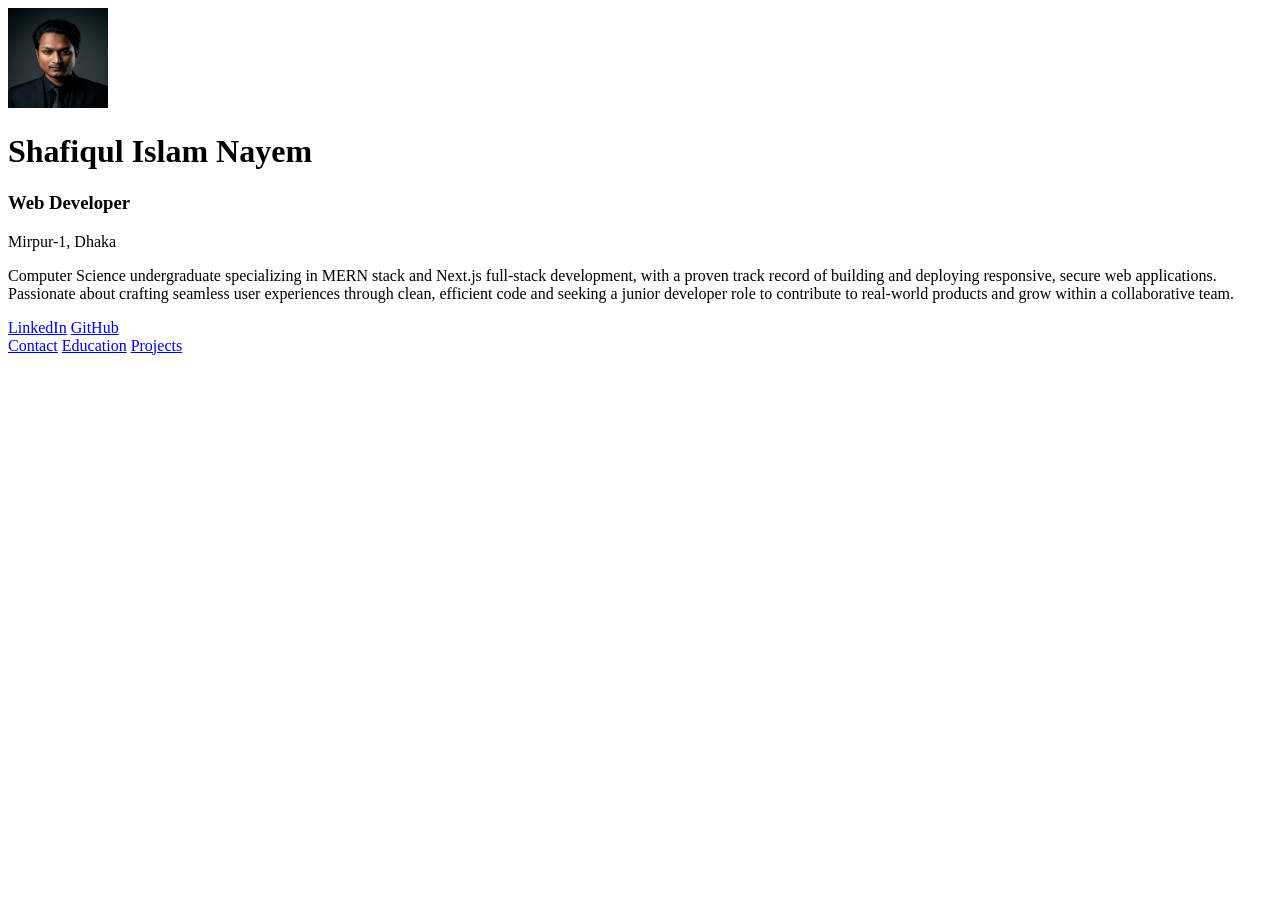
<file: portfolio/index.html>
<!DOCTYPE html>
<html lang="en">
<head>
    <meta charset="UTF-8">
    <meta name="viewport" content="width=device-width, initial-scale=1.0">
    <title>Shafiqul Islam Nayem</title>
</head>
<body>
    <img src="images/myProfilePic_V5.png" alt="Shafiqul Islam Nayem" width="100" height="100">
    <h1>Shafiqul Islam Nayem</h1>
    <h3>Web Developer</h3>
    <p>Mirpur-1, Dhaka</p>
<p> Computer Science undergraduate specializing in MERN stack and Next.js full-stack development, with a proven track
record of building and deploying responsive, secure web applications. Passionate about crafting seamless user experiences
through clean, efficient code and seeking a junior developer role to contribute to real-world products and grow within a
collaborative team.
    </p>
<a href="https://www.linkedin.com/in/shafiqulislamnayem/" target="_blank">LinkedIn</a> 
<a href="https://github.com/shafikulnayem10" target="_blank">GitHub</a>
<br>
<a href="contact.html">Contact</a>
<a href="education.html">Education</a>
<a href="projects.html">Projects</a>


</body>
</html>
</file>
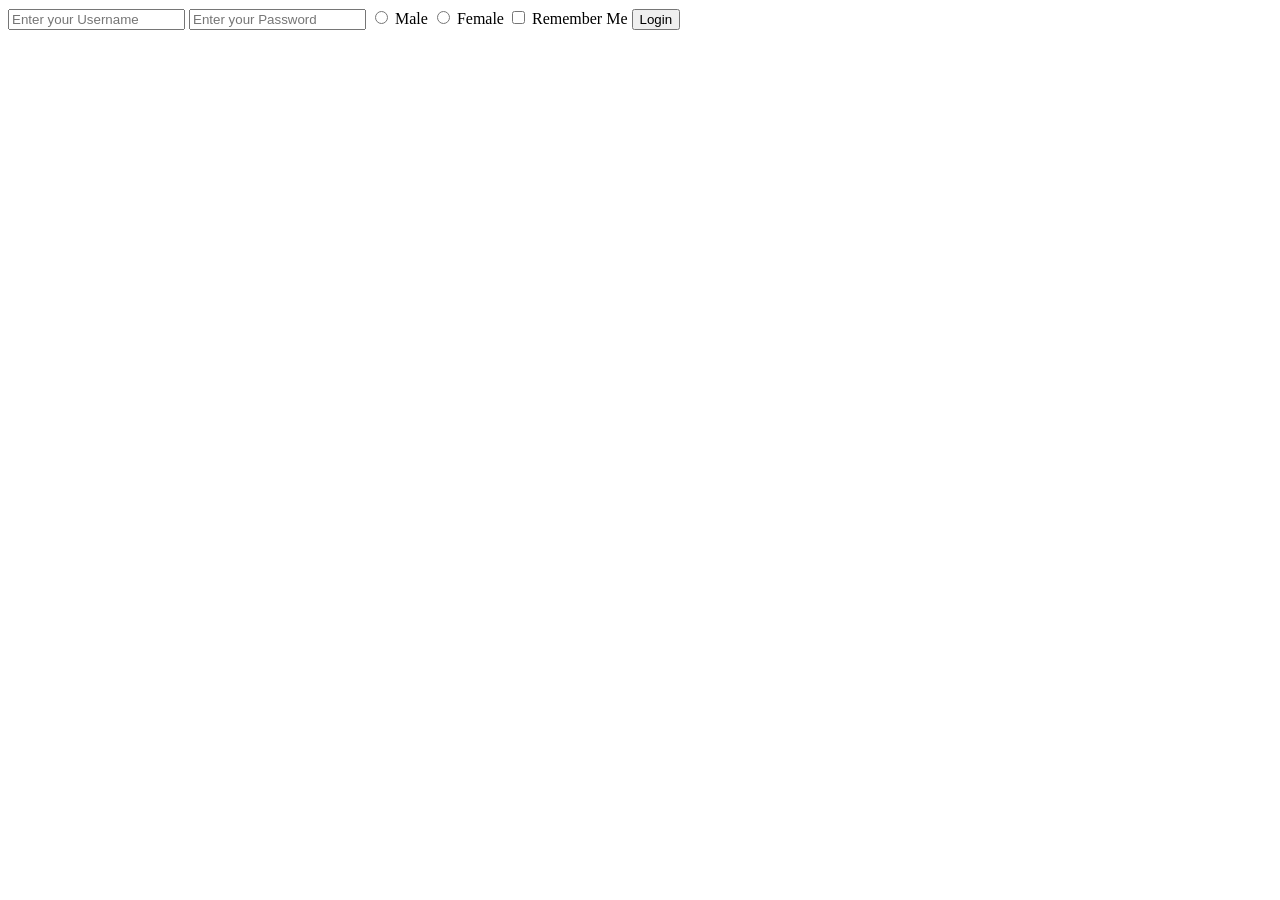
<file: lab/class-1/index.html>
<!DOCTYPE html>
<html lang="en">
<head>
    <meta charset="UTF-8">
    <meta name="viewport" content="width=device-width, initial-scale=1.0">
    <title>Lab Class-1</title>
</head>
<body>
    <!--  <p>H<sub>2</sub>O lorem ipsum dolor sit amet</p>
    <br>
    <b>Bold</b>
    <br>
    <i>Italic</i>
    <br>
    <u>Underline</u>
    <br>
    <hr> -->
    <!-- <header>

        <h1>My Profile</h1>
    </header>
    <main>
<section>
    <h2>Shafiqul Islam Nayem</h2>
    <h4>Web Developer</h4>
    <p>Lorem ipsum dolor sit amet consectetur adipisicing elit. Voluptas, voluptate.</p>
</section>
<section>
    <h2>Education</h2>
    <ul>
        <li><b>HSC</b> - HPC</li>
        <li><b>BSc in CSE</b> - AIUB</li>
    </ul>
</section>
<section>
    <table  >
        <tr>
            <caption>
                Technical Skills
            </caption>
            <th colspan="2">Skills</th>
            <th>Proficiency</th>
        </tr>
        <tr>
            <td>HTML</td>
            <td>Intermediate</td>
        </tr>
        <tr>
            <td>CSS</td>
            <td>Intermediate</td>
        </tr>
        <tr>
            <td>JavaScript</td>
            <td>Beginner</td>
        </tr>

    </table>
</section>
    </main>
    <footer>
        <h4>Contact me at inayem98@gmail.com</h4>
    </footer>  -->
    <!-- <h1>my skills list</h1>
    <ol>
        <li>HTML</li>
        <li>CSS</li>
        <li>JavaScript</li>
    </ol> -->
 <form action="/action.php">
    <input type="text" placeholder="Enter your Username">
    <input type="password"  placeholder="Enter your Password">
    <input type="radio"  name="gender" id="male" value="male">
    <label for="male">Male</label>
    <input type="radio" name="gender" id="female" value="female">
    <label for="female">Female</label>
    <input type="checkbox" name="remember" id="remember" value="remember">
    <label for="remember">Remember Me</label>

    <input type="submit" value="Login">
 </form>   

</body>
</html>
</file>
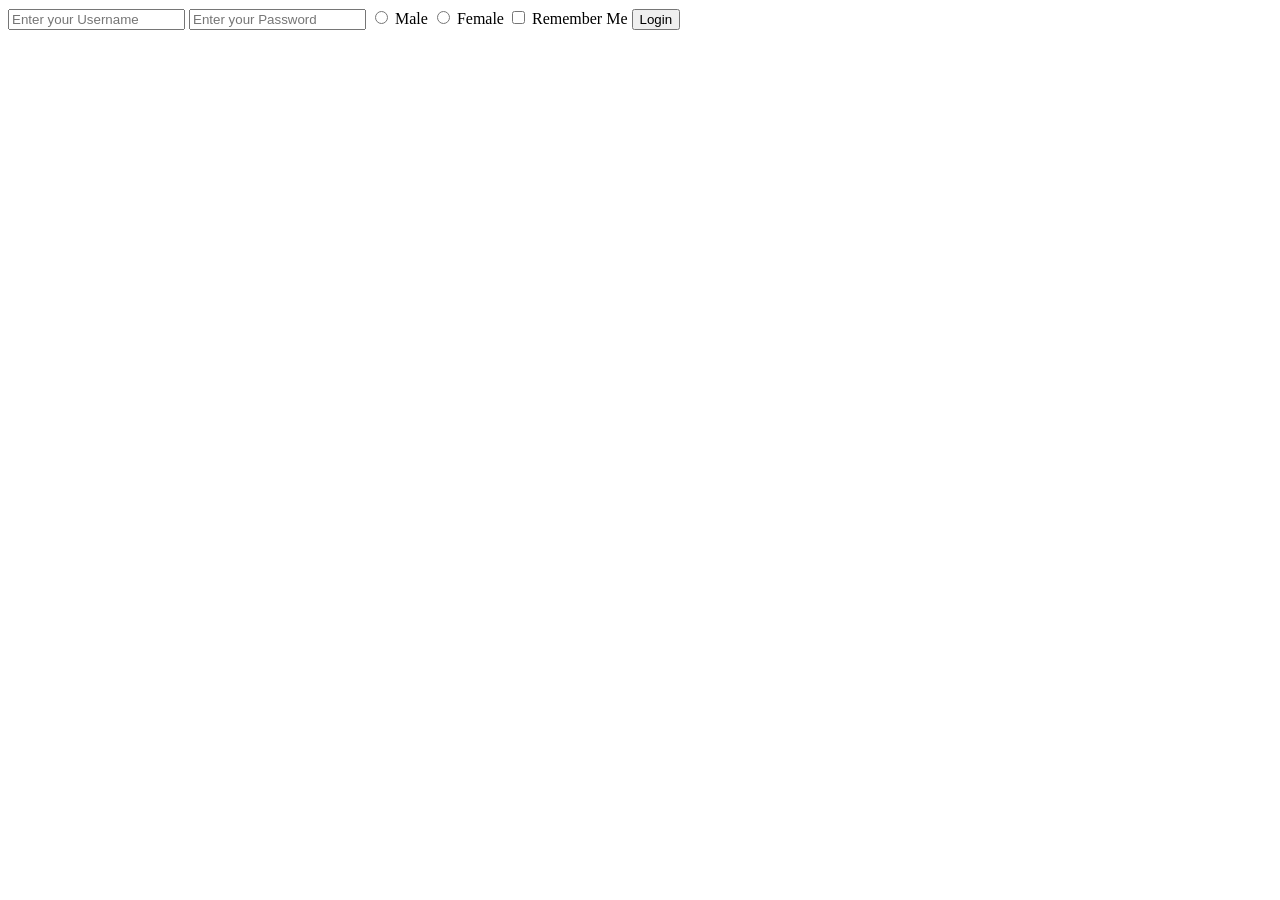
<file: Lab/Lab-2/index.html>
<!DOCTYPE html>
<html lang="en">
<head>
    <meta charset="UTF-8">
    <meta name="viewport" content="width=device-width, initial-scale=1.0">
    <title>Lab Class-1</title>
</head>
<body>
    <!--  <p>H<sub>2</sub>O lorem ipsum dolor sit amet</p>
    <br>
    <b>Bold</b>
    <br>
    <i>Italic</i>
    <br>
    <u>Underline</u>
    <br>
    <hr> -->
    <!-- <header>

        <h1>My Profile</h1>
    </header>
    <main>
<section>
    <h2>Shafiqul Islam Nayem</h2>
    <h4>Web Developer</h4>
    <p>Lorem ipsum dolor sit amet consectetur adipisicing elit. Voluptas, voluptate.</p>
</section>
<section>
    <h2>Education</h2>
    <ul>
        <li><b>HSC</b> - HPC</li>
        <li><b>BSc in CSE</b> - AIUB</li>
    </ul>
</section>
<section>
    <table  >
        <tr>
            <caption>
                Technical Skills
            </caption>
            <th colspan="2">Skills</th>
            <th>Proficiency</th>
        </tr>
        <tr>
            <td>HTML</td>
            <td>Intermediate</td>
        </tr>
        <tr>
            <td>CSS</td>
            <td>Intermediate</td>
        </tr>
        <tr>
            <td>JavaScript</td>
            <td>Beginner</td>
        </tr>

    </table>
</section>
    </main>
    <footer>
        <h4>Contact me at inayem98@gmail.com</h4>
    </footer>  -->
    <!-- <h1>my skills list</h1>
    <ol>
        <li>HTML</li>
        <li>CSS</li>
        <li>JavaScript</li>
    </ol> -->
 <form>
    <input type="text" placeholder="Enter your Username">
    <input type="password"  placeholder="Enter your Password">
    <input type="radio"  name="gender" id="male" value="male">
    <label for="male">Male</label>
    <input type="radio" name="gender" id="female" value="female">
    <label for="female">Female</label>
    <input type="checkbox" name="remember" id="remember" value="remember">
    <label for="remember">Remember Me</label>

    <input type="submit" value="Login">
 </form>   

</body>
</html>
</file>
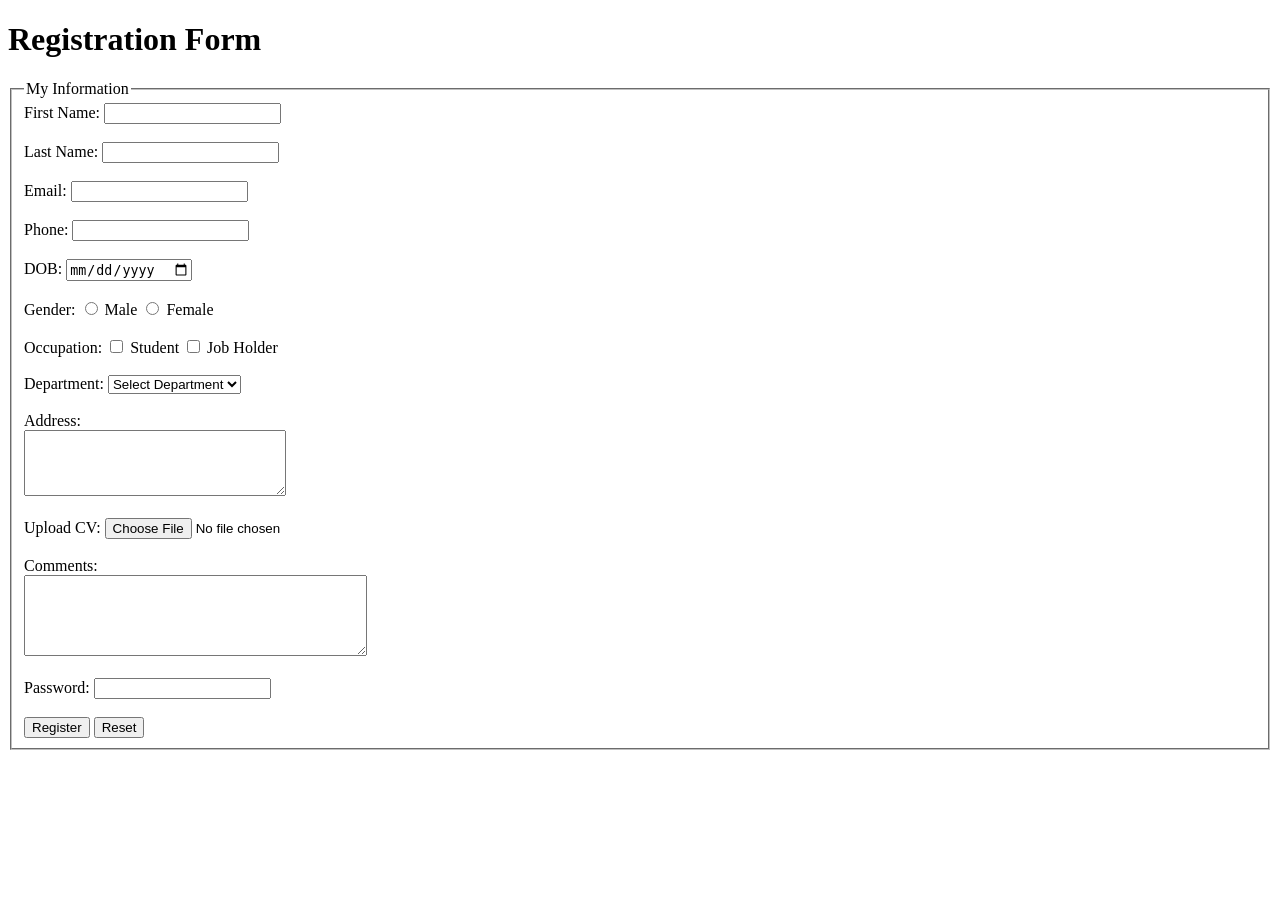
<file: Lab/Lab-3/index.html>
<!DOCTYPE html>
<html lang="en">
<head>
    <meta charset="UTF-8">
    <meta name="viewport" content="width=device-width, initial-scale=1.0">
    <title>Registration Form</title>
</head>
<body>

    <h1>Registration Form</h1>

    <form action="#" method="post" enctype="multipart/form-data">
        <fieldset>
            <legend>My Information</legend>

            <label for="fname">First Name:</label>
            <input type="text" name="fname" id="fname" required>
            <br><br>

            <label for="lname">Last Name:</label>
            <input type="text" name="lname" id="lname" required>
            <br><br>

            <label for="email">Email:</label>
            <input type="email" name="email" id="email" required>
            <br><br>

            <label for="phone">Phone:</label>
            <input type="tel" name="phone" id="phone" required>
            <br><br>

            <label for="dob">DOB:</label>
            <input type="date" name="dob" id="dob" required>
            <br><br>

            <label>Gender:</label>
            <input type="radio" name="gender" id="male" value="male">
            <label for="male">Male</label>

            <input type="radio" name="gender" id="female" value="female">
            <label for="female">Female</label>
            <br><br>

           
         

            <label>Occupation:</label>
            <input type="checkbox" name="work" id="student" value="student">
            <label for="student">Student</label>

            <input type="checkbox" name="work" id="jobHolder" value="jobHolder">
            <label for="jobHolder">Job Holder</label>
            <br><br>

           
            <label for="department">Department:</label>
            <select name="department" id="department">
                <option value="" selected>Select Department</option>
                <option value="cse">CSE</option>
                <option value="eee">EEE</option>
                <option value="bba">BBA</option>
                <option value="english">English</option>
            </select>
            <br><br>

            
            <label for="address">Address:</label><br>
            <textarea name="address" id="address" rows="4" cols="30"></textarea>
            <br><br>

         

           
            <label for="file">Upload CV:</label>
            <input type="file" id="file" name="file">
            <br><br>

           
            <label for="comments">Comments:</label><br>
            <textarea name="comments" id="comments" rows="5" cols="40"  maxlength="200"></textarea>
            <br><br>

            <label for="password">Password:</label>
            <input type="password" id="password" name="password">
            <br><br>

            <input type="submit" value="Register">
            <input type="reset" value="Reset">

        </fieldset>
    </form>

</body>
</html>
</file>
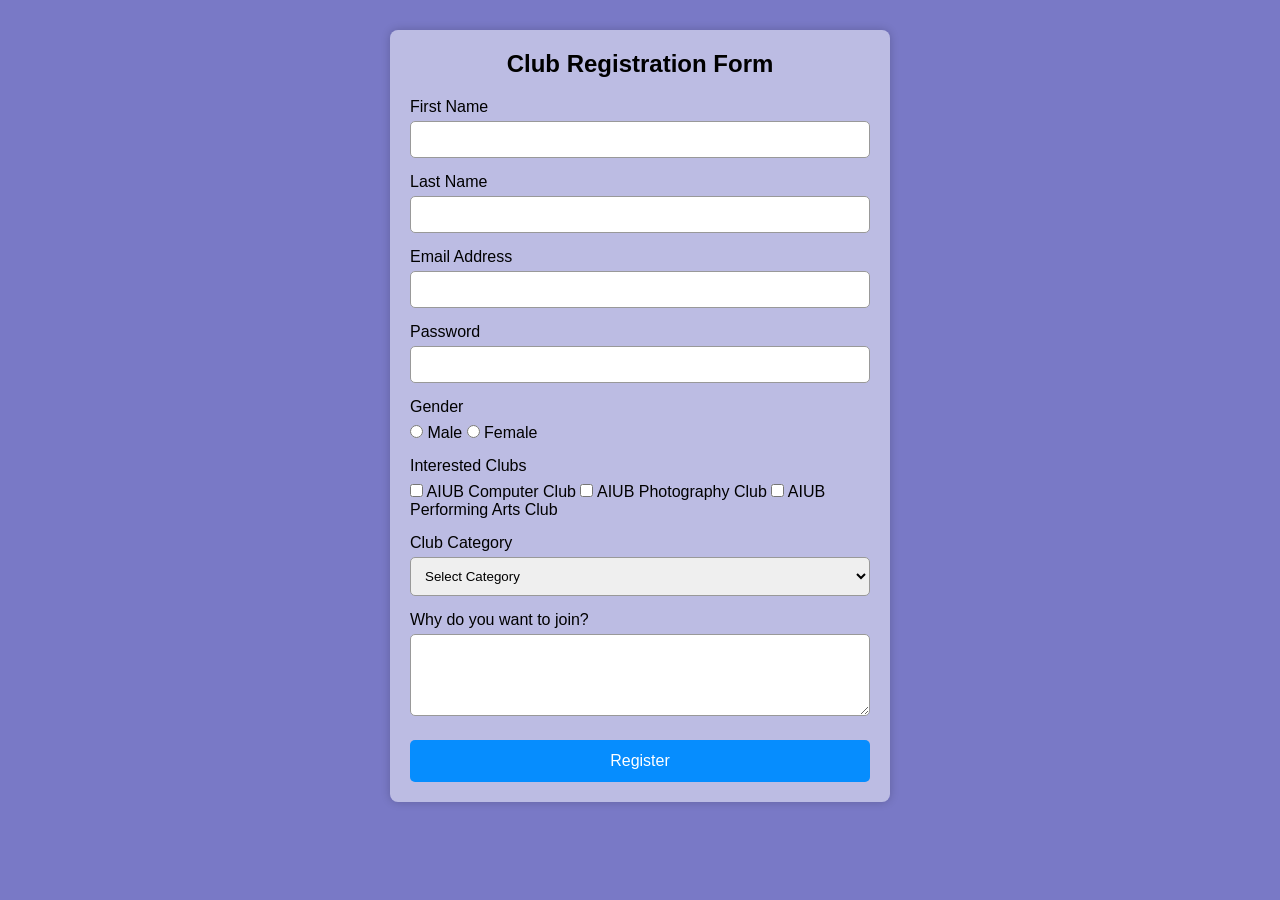
<file: Lab/Lab_final_MID/index.html>
<!DOCTYPE html>
<html lang="en">
<head>
    <meta charset="UTF-8">
    <meta name="viewport" content="width=device-width, initial-scale=1.0">
    <title>University Club Membership Registration</title>
    <link rel="stylesheet" href="style.css">
</head>
<body>

<div class="container">
    <h2>Club Registration Form</h2>

    <form id="myForm">

        <label>First Name</label>
        <input type="text" id="firstName">
        <small class="error" id="firstNameError"></small>

        <label>Last Name</label>
        <input type="text" id="lastName">
        <small class="error" id="lastNameError"></small>

        <label>Email Address</label>
        <input type="email" id="email">
        <small class="error" id="emailError"></small>

        <label>Password</label>
        <input type="password" id="password">
        <small class="error" id="passwordError"></small>

        <label>Gender</label>
        <div class="radio-group">
            <input type="radio" name="gender" value="Male"> Male
            <input type="radio" name="gender" value="Female"> Female
        </div>
        <small class="error" id="genderError"></small>

        <label>Interested Clubs</label>
        <div class="checkbox-group">
            <input type="checkbox" name="club" value="Computer Club"> AIUB Computer Club
            <input type="checkbox" name="club" value="Photography Club"> AIUB Photography Club
            <input type="checkbox" name="club" value="Arts Club"> AIUB Performing Arts Club
        </div>
        <small class="error" id="clubError"></small>

        <label>Club Category</label>
        <select id="category">
            <option value="">Select Category</option>
            <option>Technical</option>
            <option>Cultural</option>
            <option>Sports</option>
        </select>
        <small class="error" id="categoryError"></small>

        <label>Why do you want to join?</label>
        <textarea id="reason" rows="4"></textarea>
        <small class="error" id="reasonError"></small>

        <button type="submit">Register</button>

    </form>
</div>

<script src="index.js"></script>

</body>
</html>
</file>
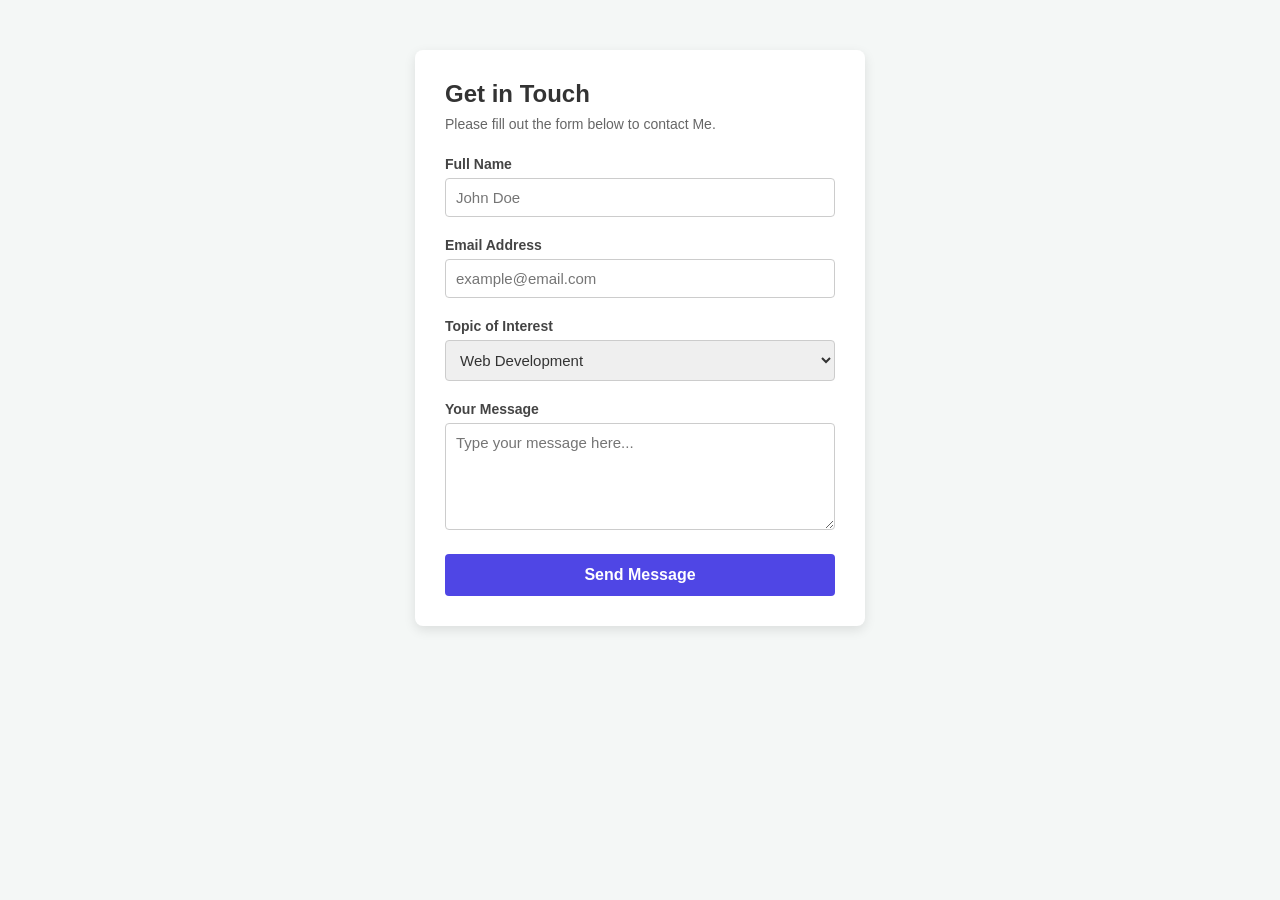
<file: Lab/HW/HW-1/index.html>
<!DOCTYPE html>
<html lang="en">
<head>
  <meta charset="UTF-8">
  <meta name="viewport" content="width=device-width, initial-scale=1.0">
  <title>Contact Form</title>
  <link rel="stylesheet" href="style.css">
</head>
<body>

  <div class="form-container">
    <h2>Get in Touch</h2>
    <p>Please fill out the form below to contact Me.</p>

    <form>
      <div class="form-group">
        <label for="name">Full Name</label>
        <input type="text" id="name" placeholder="John Doe" required>
      </div>

      <div class="form-group">
        <label for="email">Email Address</label>
        <input type="email" id="email" placeholder="example@email.com" required>
      </div>

      <div class="form-group">
        <label for="subject">Topic of Interest</label>
        <select id="subject">
          <option value="general">Web Development</option>
          <option value="support">Machine Learning</option>
          <option value="feedback">Research</option>
        </select>
      </div>

      <div class="form-group">
        <label for="message">Your Message</label>
        <textarea id="message" rows="5" placeholder="Type your message here..." required></textarea>
      </div>

      <button type="submit" class="submit-btn">Send Message</button>
    </form>
  </div>

</body>
</html>
</file>
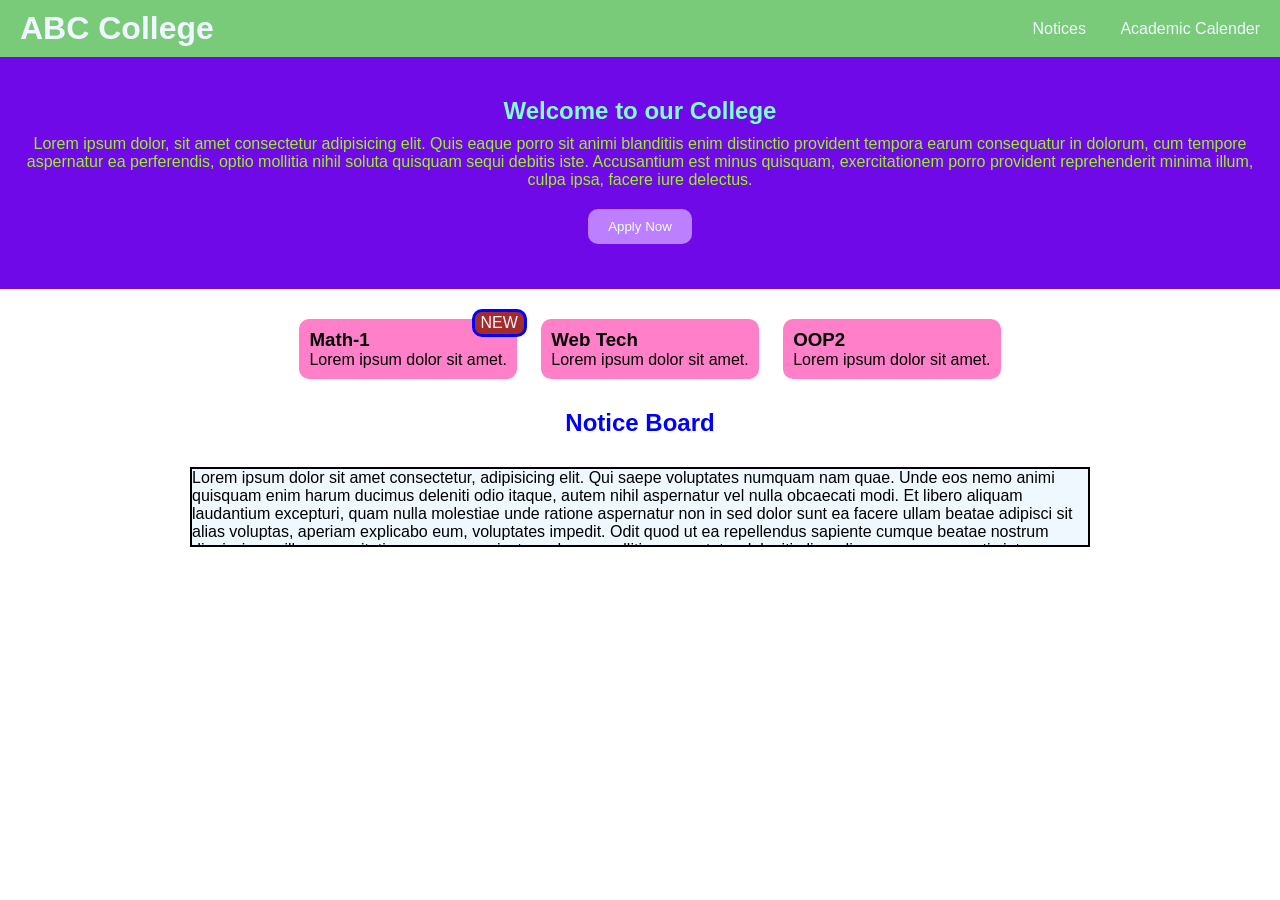
<file: Lab/Lab-4/Practice/index.html>
<!DOCTYPE html>
<html lang="en">
<head>
    <meta charset="UTF-8">
    <meta name="viewport" content="width=device-width, initial-scale=1.0">
    <title>Document</title>
    <link rel="stylesheet" href="./stylee.css">
</head>
<body>
    <!-- navbar section starts here -->

   <div class="navbar">

   
   
     <h1 class="title">ABC College</h1>
   
   
 <div class="nav-links">
     <a href="#">Notices</a>
    <a href="#">Academic Calender</a>
 </div>
  

   </div>
   <!-- navbar section ends here -->
<!-- welcome section starts here -->

<section>
    <div class="welcome-section">
        <h2 class="welcome-title">Welcome to our College</h2>
        <p class="welcome-paragraph">
            Lorem ipsum dolor, sit amet consectetur adipisicing elit. Quis eaque porro sit animi blanditiis enim distinctio provident tempora earum consequatur in dolorum, cum tempore aspernatur ea perferendis, optio mollitia nihil soluta quisquam sequi debitis iste. Accusantium est minus quisquam, exercitationem porro provident reprehenderit minima illum, culpa ipsa, facere iure delectus.
            
        </p>
        <button class="welcome-btn">
            Apply Now
        </button>


    </div>
    
</section>
<!-- welcome section ends here -->

<!-- course section starts here -->
 <section class="courses-section-parent">
    <div class="courses-section">
        <div class="course-card" >
            <h3>Math-1</h3>
            <span class="badge">NEW</span>
            <p>
                Lorem ipsum dolor sit amet.
            </p>

        </div>
         <div class="course-card">
            <h3>Web Tech</h3>
           
            <p>
                Lorem ipsum dolor sit amet.
            </p>

        </div>
         <div class="course-card">
            <h3>OOP2</h3>
          
            <p>
                Lorem ipsum dolor sit amet.
            </p>

        </div>

    </div>
 </section>

 <!-- courses section ends here -->

 <section>
    <h1 class="notice-title">Notice Board</h1>
    <div class="notice-section">
        
     <p>
        Lorem ipsum dolor sit amet consectetur, adipisicing elit. Qui saepe voluptates numquam nam quae. Unde eos nemo animi quisquam enim harum ducimus deleniti odio itaque, autem nihil aspernatur vel nulla obcaecati modi. Et libero aliquam laudantium excepturi, quam nulla molestiae unde ratione aspernatur non in sed dolor sunt ea facere ullam beatae adipisci sit alias voluptas, aperiam explicabo eum, voluptates impedit. Odit quod ut ea repellendus sapiente cumque beatae nostrum dignissimos, illum exercitationem magnam iusto sed quo, mollitia consectetur deleniti eligendi, numquam corrupti sint necessitatibus! Aspernatur, sit fugit quaerat repellendus, accusamus sint debitis eveniet quod voluptatum impedit optio voluptates ex quas voluptatibus, eum dicta pariatur cum harum distinctio. Vero odio, accusantium numquam nam impedit veritatis fugit magnam amet exercitationem quia eum distinctio accusamus perferendis consequatur aspernatur dolor qui eius quae doloremque, neque maiores explicabo! Blanditiis enim, quas amet debitis minus cumque nulla, aperiam quisquam sapiente, corporis ipsum sed. Quisquam illum recusandae incidunt amet, optio illo? Aliquam quasi magni optio error possimus recusandae amet, provident et harum, dolore voluptatum! Quae magni dicta odio, totam placeat, neque qui similique est rem quaerat dolores mollitia accusamus numquam, necessitatibus quas! Culpa, excepturi ex! Repellat, rerum tenetur voluptates sint dicta cumque, placeat distinctio quasi reprehenderit cupiditate voluptate esse soluta officia, accusantium totam vel beatae quisquam corporis debitis iusto earum alias hic quas. Nostrum, voluptatum incidunt? Deserunt odit error a molestiae ipsam iure. Error, in? Nisi illum qui officiis sunt minus veniam. Corrupti illum accusantium ullam, enim quisquam odit, animi nulla expedita voluptate officia repellendus debitis minima non quis adipisci at. Facere molestiae unde eligendi maiores vitae temporibus doloremque, tempora tenetur dolorum accusamus consectetur beatae quisquam tempore esse incidunt a expedita ratione voluptatum ullam praesentium nihil reiciendis blanditiis error autem? Perspiciatis molestias, laudantium facere culpa aspernatur harum voluptas ex porro in deserunt. Qui tenetur totam soluta maiores quo rem, veritatis dignissimos accusamus in voluptatem laudantium, animi nemo nesciunt ut perferendis enim quasi. Autem obcaecati molestiae quos quis amet iusto quisquam repudiandae illum. Iure maiores, enim sint veritatis labore in exercitationem autem inventore nemo quis suscipit similique adipisci voluptas officiis doloremque, dolorum sequi tempora nesciunt alias consequuntur vel. Quas, repellat? Laudantium eius sit, cumque quam velit omnis voluptas similique totam quasi amet. Labore porro ad, sunt ex suscipit culpa, quia veniam, ducimus facilis nihil repudiandae. Magni accusantium iste deleniti hic ut. Quam nostrum recusandae eius officia similique error odio asperiores nesciunt numquam laudantium libero, placeat corporis atque fugiat non? Blanditiis repellendus ut magnam temporibus natus eius illo cum, animi commodi nisi laborum eveniet debitis dolore eligendi doloribus, magni enim adipisci est alias dolor vitae minima veniam! Laborum illum esse voluptatibus qui nobis dignissimos exercitationem deserunt facilis reprehenderit minima nisi fugit, natus officia, excepturi similique nihil dicta ab tempora. Praesentium animi inventore dolor eius sequi, blanditiis repudiandae laudantium quisquam, rem, tenetur accusamus cum iste aspernatur! Tempora, temporibus accusamus. Necessitatibus quibusdam architecto exercitationem optio qui. Debitis ut autem eos perspiciatis, quos laboriosam aperiam officiis incidunt maiores ex cupiditate, dolor sequi fugit consequuntur? Ea amet, facere aliquam est porro totam a! Nihil sunt non asperiores in, dolorum eaque ab officiis molestias fuga molestiae illo, libero ducimus illum, modi incidunt praesentium consequatur voluptatem consequuntur voluptates! Iure harum quam culpa consequatur tenetur deleniti? Laudantium maxime commodi ipsa? Ipsam est architecto cum magni pariatur eaque sapiente, dolorem minima porro dolore eius tempore dignissimos accusantium odit nisi et excepturi iste aliquam hic culpa deserunt doloribus veniam? Recusandae repellat iste eveniet incidunt quas. Veritatis quasi fugit minus voluptatem sunt dolor unde debitis impedit delectus! Hic possimus, consectetur architecto repudiandae veritatis aliquam maiores error accusantium aspernatur nobis iste dolor ipsa qui blanditiis sapiente quae rem minima exercitationem doloremque iusto. Impedit autem minus temporibus animi, accusantium magnam quos nesciunt sunt, a totam cupiditate, corporis quam sed rem. Numquam impedit sequi quod, explicabo reprehenderit assumenda recusandae dolore placeat repellendus debitis quas laborum pariatur voluptatem quibusdam libero magni ullam cumque. Beatae illum consequatur quae repellat voluptatem ipsum iste ipsam id, totam laudantium, dolor accusantium dolorum nam provident fugiat ex necessitatibus, inventore exercitationem ab. Quos vitae dolores deserunt odit pariatur porro culpa, quis commodi tenetur ducimus! Ex nostrum quaerat laboriosam corporis quod pariatur cumque harum veritatis facere minus, modi eaque. Ut, temporibus. Id aut eos quis ducimus veritatis voluptatem, iure similique, asperiores earum exercitationem fugiat perspiciatis neque voluptates, voluptatibus quas iste quaerat amet doloribus voluptatum. Voluptatem nulla voluptate, tenetur nobis eos ea totam amet obcaecati illo tempore sapiente eligendi unde architecto hic nam incidunt enim perferendis vel repellendus? Repellat numquam non ab consequuntur commodi? Sequi, error illum. Porro, voluptates modi. Nemo repellendus fuga, minus reprehenderit, illum, et deserunt provident sint officiis hic maiores amet quis! Aspernatur voluptas, ea aliquid ad animi nobis possimus molestiae sed doloribus. Sunt debitis, aperiam adipisci sit inventore sequi, odit maxime repellendus animi repudiandae optio nemo officiis tempore deserunt rerum? Rerum expedita sequi fuga inventore id! Id fugit quasi ut, facilis magni, quis ipsum adipisci harum aut corporis perferendis nobis molestias, dolore reiciendis nulla rem ratione ab repellat quidem quos asperiores amet hic obcaecati dicta? Velit, at repellendus sit illo quod possimus, eveniet id eos repudiandae nemo aut culpa fugiat totam alias voluptatibus a sunt voluptates suscipit. Quas laudantium eum ducimus ipsam adipisci veritatis veniam quod eligendi. Est, aperiam quia iste deserunt quibusdam itaque. Aut necessitatibus, dignissimos fugit eius corporis, et labore inventore iste at aspernatur explicabo quo ipsa dolorum possimus alias error molestias. Nam minus quo nemo eos in iusto consequuntur adipisci id possimus, dignissimos distinctio quaerat similique officiis accusamus ratione dolores inventore quisquam voluptate corrupti magni enim. Quas voluptatum impedit eum, aliquam iure nam consequatur maxime qui, aspernatur, explicabo accusamus? Minima dicta, blanditiis similique, reprehenderit optio voluptate non itaque a nesciunt alias, quasi ad neque. Cupiditate eius dolore ipsa voluptas cumque voluptates facere corrupti voluptate deserunt maiores quaerat sint architecto dolorem, ab quasi optio ut et excepturi modi necessitatibus. Nisi eaque, omnis quis quod facere facilis quae fuga voluptatem assumenda odio harum est nemo iste nobis magnam! Laudantium distinctio dolorum sequi atque dolores consequuntur explicabo laborum, eaque assumenda ea asperiores deserunt blanditiis quos! Quis, officia vitae possimus laborum ducimus optio sint qui? Laudantium odit dolore, accusantium similique ullam totam excepturi expedita! Optio, autem quo porro quas vel aut, nobis reiciendis ut accusantium ullam hic fugit neque recusandae ab facilis explicabo placeat praesentium amet nemo! Animi laudantium optio molestias quis accusamus totam unde aut dolor at tempore sequi consequatur harum obcaecati ab voluptatem ad quasi possimus debitis, dolorum omnis culpa quae? Voluptatum alias perspiciatis reiciendis dicta veniam nemo, quaerat id commodi atque nihil inventore explicabo molestiae repellendus facilis veritatis ab eveniet nostrum beatae esse quod quam eligendi dolorum laborum? Non eius, quod dicta et autem exercitationem ullam tempore sequi maiores nostrum deserunt accusamus, libero iste? Nihil, at error fugiat molestiae quaerat placeat aut obcaecati culpa ipsa earum atque, temporibus totam adipisci quam omnis excepturi odit. Ut aut assumenda eum similique iusto sapiente tenetur debitis! Molestias quas esse iusto at est quo illo eaque repellendus, assumenda magni? Atque totam consequuntur dignissimos provident adipisci itaque possimus nam non, sapiente error ea fugiat excepturi ex, porro minus alias, aperiam accusantium. Natus, iusto rem culpa nobis illo autem libero nam dolorem eveniet, esse impedit nemo officia expedita, repudiandae in obcaecati aut reprehenderit voluptas nihil recusandae unde. Dolorum ab dolores impedit, nulla magni ea repellat architecto voluptatibus cumque voluptatum minus? Doloribus nulla quibusdam nisi soluta ullam tenetur animi ut, quasi atque recusandae laborum adipisci! Neque veniam corporis dolorum? Ab nemo quidem iure aut velit, odit porro nostrum nisi, doloribus consequatur necessitatibus distinctio hic, praesentium aperiam corporis at odio neque perferendis magni dolores architecto rerum pariatur recusandae voluptates. Rem mollitia labore quas corrupti est ipsum minima dolores iusto blanditiis magnam eveniet, quo quisquam, delectus facere. Officiis eos, itaque animi dignissimos exercitationem quibusdam totam suscipit laborum alias? Rerum officia facilis natus, animi molestiae pariatur aliquam est provident. Ex magnam placeat nobis? Commodi, officia quae, ducimus perferendis aliquam assumenda minima dolorem asperiores deserunt delectus ea ipsa harum voluptatem accusantium? Quo nam repudiandae perspiciatis eligendi esse nisi, ab placeat fugit totam dolore neque ad aut enim molestiae doloremque quas sint molestias tempore sequi aspernatur. Nesciunt molestiae vel odio illum placeat laboriosam, vero sapiente numquam unde rem ex earum, deserunt maiores veritatis corrupti! Atque rerum ad, debitis dicta pariatur ipsam magnam alias voluptates facilis beatae distinctio dolorem natus doloremque. In omnis aliquam maiores architecto quaerat quibusdam magnam quo ducimus, non dignissimos molestiae fugiat nihil dolores odit, odio perferendis. Inventore quis vel accusantium ea tempora molestias, quaerat fuga. Commodi itaque fuga ad voluptatum reprehenderit molestias rerum eius, non, cum aliquid sequi cumque a vero odio. Id nesciunt ut cupiditate eveniet, labore natus quo corrupti aperiam, sit, nisi doloremque necessitatibus vitae excepturi dicta minus quisquam culpa doloribus? Eligendi quas vitae velit nesciunt est consequuntur assumenda laudantium deserunt ab ea odio alias, expedita quae deleniti aut autem cupiditate repudiandae a magnam libero nostrum repellendus. Temporibus qui cumque neque! Cumque numquam impedit error, harum perspiciatis ad tempora? Dolore at sint mollitia dolor laudantium omnis accusamus repellat molestias, enim nesciunt. Dolorem rerum saepe alias voluptas incidunt tempore placeat ut tempora architecto quod modi, dignissimos sit quisquam cum nostrum. Nulla soluta iusto dolorum voluptatum nam, odit natus aliquid laboriosam aperiam neque corporis autem beatae, deserunt, error illo! Fuga dolore optio possimus, tempore dicta iusto libero alias placeat, eos voluptatibus cumque rerum vero beatae minus quisquam vitae similique maiores consectetur blanditiis! Amet esse dolore quod, alias aspernatur odio voluptates cum quas neque temporibus. Fugit pariatur ea voluptas velit. Itaque a delectus nam architecto molestiae modi omnis consequatur maiores doloribus perspiciatis? Voluptatibus ex doloribus animi omnis, ullam id quibusdam assumenda nemo voluptates consequuntur dolorem, voluptatum fugiat quam? Amet officiis, sequi cum ipsa nesciunt repudiandae facere earum fugiat eaque. Animi nesciunt nemo aut assumenda! Vitae et officiis laudantium natus! Optio, consequuntur. Quis tempore harum modi in mollitia rerum necessitatibus sunt voluptatem exercitationem laborum tempora facilis aut, officiis amet similique consequatur et? Iure saepe facilis ex ad eaque accusantium praesentium quisquam quo totam. Ut officiis ipsum rerum accusantium eos aperiam corporis explicabo sequi reiciendis at. Debitis aliquam, quos quis vitae eveniet, sequi neque ipsum aperiam id sint explicabo provident quasi aspernatur nesciunt. Sit quo obcaecati dolore possimus, delectus nemo error alias quis. Eius beatae obcaecati culpa harum mollitia sunt reiciendis amet? Accusamus harum, laboriosam vero natus eius aliquam voluptatum, et facilis exercitationem ad voluptate quas rem recusandae voluptatem dolore nesciunt praesentium mollitia beatae neque. Porro debitis doloribus suscipit numquam nemo corrupti veritatis architecto nulla quos dolores laborum, id, reiciendis fugit ut eum nostrum! Quam numquam sit laborum officiis iure reprehenderit beatae, quidem quod? Ducimus velit quis reiciendis necessitatibus commodi aperiam, dolores blanditiis facilis sapiente unde eligendi vero dicta id eos accusantium sit, totam a consequatur minus quas porro obcaecati. Nobis inventore maxime suscipit possimus eius sit dolore, itaque nisi alias. Placeat repellat illo unde modi consequatur neque fugit vero delectus, nemo fugiat totam fuga animi nihil nisi vel non facilis magnam pariatur molestiae autem veniam inventore ratione! Nesciunt eaque, quasi iusto nobis facilis dolore quibusdam esse reprehenderit amet magni impedit nam libero ratione, odio placeat recusandae excepturi aliquam suscipit! Ducimus mollitia sit asperiores aliquid enim earum impedit doloribus animi porro exercitationem, distinctio necessitatibus dolorem fugiat nostrum neque voluptatem sequi aperiam sapiente ipsa. Aperiam cum, nihil sapiente enim quis itaque modi nulla commodi ad in saepe accusamus. Ex vel exercitationem autem maxime, quia eveniet possimus repudiandae doloremque eos vero molestias voluptatibus minus similique sint placeat facilis reiciendis quo mollitia cumque commodi distinctio sit debitis in. Soluta nam omnis voluptas architecto distinctio dolorem qui! Repudiandae nulla ratione, architecto soluta accusamus obcaecati perspiciatis debitis aspernatur quia velit sed maiores deleniti officiis quos doloremque commodi. Quibusdam amet mollitia eligendi officiis, unde laboriosam magnam. Illum ex nobis mollitia itaque adipisci alias sed minima, eligendi harum, perspiciatis fuga voluptate maiores? Recusandae ab illum rem labore perferendis laboriosam dolorem iusto repudiandae, fugit omnis totam ducimus modi in, ex sed inventore incidunt harum cupiditate ut aspernatur dolorum quibusdam? Repellendus maxime accusantium vero porro repudiandae nostrum iste inventore! Odio eos nulla voluptate blanditiis obcaecati quod id tempore debitis, voluptatum earum exercitationem aut placeat. At, porro? Deleniti unde rem, minus quod ullam dolor repellendus porro architecto sint adipisci cupiditate? Excepturi dolorum amet facere tempore cumque soluta doloremque dolores perspiciatis necessitatibus quaerat praesentium aliquid illo, nam expedita, incidunt, aliquam obcaecati maxime est dignissimos quae velit. Autem voluptatem sunt nisi possimus, harum quae illo laboriosam illum tempora voluptas ullam molestiae qui magni et exercitationem tempore quod sapiente. Neque est repellat sequi nobis in officiis. Incidunt quisquam dignissimos ex, itaque praesentium quaerat saepe at iusto numquam, magni ducimus debitis, laudantium repellat corrupti tempore quia aspernatur nulla odit magnam recusandae corporis porro commodi? Commodi, dicta officia odit ipsam deleniti vitae eligendi vel, dolorum architecto consequuntur temporibus reiciendis eum nisi minima? Necessitatibus nisi officia nobis id aliquam ut illo officiis error, voluptatum suscipit quos voluptatem voluptas. Magni impedit quia fugit labore. Voluptatum atque, fugit debitis quasi laborum rerum facere deleniti, veniam nam saepe hic esse provident consectetur unde fugiat nostrum illum sapiente inventore est! Ipsum corrupti non, aliquam quam commodi molestiae dolor rerum inventore cum voluptatem nisi, ducimus quibusdam delectus iure temporibus quisquam tempore voluptas placeat assumenda nostrum ad distinctio quaerat dignissimos molestias! Aut, quisquam praesentium laborum architecto deserunt maiores numquam ipsam molestiae facere ducimus totam quia dolorum reprehenderit repudiandae nihil dignissimos doloremque veniam explicabo minus perferendis incidunt quam nostrum eaque similique? Inventore aliquam quae porro numquam quia neque maxime fugit hic libero natus aut voluptatibus omnis ab magnam labore voluptates cumque, qui, reprehenderit nihil voluptate accusantium? Qui aliquid maxime facere sint, unde nemo iusto ratione molestias eligendi nulla nostrum dolor eius praesentium placeat dicta quasi impedit consequuntur harum? Nostrum veniam, molestiae reprehenderit vel facere ullam illo voluptates, autem perspiciatis, maxime magni? Earum, temporibus, dignissimos odio nemo, repellat molestiae excepturi magni aspernatur eum modi dolor exercitationem? Illo odio tempore sapiente maxime sed nesciunt fuga, aperiam omnis, obcaecati mollitia aliquid itaque voluptates earum recusandae vitae necessitatibus esse sunt voluptatem nisi ad tempora! Fugiat eligendi ipsa, cum pariatur dicta officiis harum fuga quaerat aspernatur ex. Impedit repellendus laboriosam adipisci obcaecati quidem a, iure nulla ipsa necessitatibus. In amet asperiores dolores distinctio adipisci fugit optio, quia consectetur at, odio laboriosam minus? Omnis possimus alias necessitatibus iure soluta veritatis, perferendis nisi cupiditate voluptas dolores fuga debitis mollitia inventore assumenda at quas ea, accusantium laboriosam beatae laudantium voluptatem id animi. Nesciunt sunt culpa magnam vel in, eligendi, fuga nobis repellendus, optio totam sint! Debitis autem asperiores laborum nam et harum qui eos quaerat officia? Natus nulla veniam iure repellendus ducimus inventore, debitis non sed? Vitae adipisci atque consequatur sit repellat sed ipsa nostrum velit. Nulla error numquam sit id inventore magni esse, similique modi obcaecati officiis, maiores ab aliquam eos veniam accusamus architecto. Dolor suscipit molestiae dolore nostrum. Dolores, voluptatibus enim, facilis cumque neque, voluptate ducimus error soluta fugiat sequi exercitationem dignissimos ex explicabo illo delectus? Minus autem cum pariatur eaque a nobis odit, quos non iste porro maxime deserunt unde libero. Quasi amet iste saepe architecto nulla reprehenderit quisquam iure doloribus dolor, ut molestiae dolore possimus repudiandae excepturi quam dicta ab quaerat ipsam maxime in ducimus temporibus nihil doloremque sit. Autem ad explicabo ut minima iure laborum recusandae quae, optio, necessitatibus voluptates iste quos reiciendis quidem iusto quibusdam quis architecto enim dolore cum cumque aspernatur? Odio sequi repellat iure nam ipsum. Eveniet molestias magnam porro ipsum magni tempora, explicabo eum ea consequatur dolor! Dolorem ex adipisci excepturi magnam culpa hic? Laboriosam nisi perspiciatis explicabo nemo aspernatur et blanditiis fugit illum, rem facilis incidunt? Architecto voluptatibus consequatur error perspiciatis quisquam repudiandae eos, minima, laudantium saepe incidunt fugiat rerum debitis accusantium explicabo? Ducimus expedita voluptates quaerat eligendi natus sapiente eius et voluptatum sed sequi ut inventore quasi consequuntur, ipsam nobis iusto porro mollitia iste cumque explicabo enim accusantium. Tempora deserunt ut tenetur velit eum tempore ex repudiandae et accusamus inventore quam ratione repellendus mollitia a ipsum excepturi exercitationem, doloremque doloribus, vero rerum error! Rerum voluptatibus aperiam qui nostrum ipsam esse suscipit officiis cum quasi harum nam est non ipsum fugit illum et praesentium, corporis exercitationem veniam aliquid fugiat. Quisquam perspiciatis cupiditate tempore tempora est iure ipsa, omnis laborum facilis, excepturi sapiente corporis obcaecati repellat, eaque hic consectetur deleniti aperiam quas consequatur facere minima autem provident! Possimus, explicabo ipsam impedit, neque nostrum pariatur quod similique rem, corporis totam eligendi autem sunt excepturi perferendis a quibusdam ad doloremque harum esse cupiditate necessitatibus sint numquam cumque. Ducimus asperiores laborum vero, unde numquam fugit. Architecto laborum adipisci ab at. Nisi deserunt sequi accusantium sit vero consequuntur corporis? Nisi autem enim necessitatibus, doloremque perspiciatis nostrum alias expedita magni maiores quibusdam non, quaerat ducimus similique sequi dolor quo modi ab ipsum nobis doloribus, voluptatem dolores. Blanditiis possimus totam alias quos ipsam, veniam quaerat saepe enim, vero nisi non architecto ab consectetur qui nemo assumenda voluptatum nam molestiae asperiores, voluptate animi error obcaecati. Iusto repudiandae neque excepturi atque aliquid explicabo, harum eius odit, illum ex quod ut officiis saepe nemo, quisquam odio dolorum. Mollitia aperiam quia modi autem eos nesciunt quis eaque qui in, repellat asperiores voluptatum? Iusto excepturi optio, possimus tenetur dicta id eius consequatur explicabo culpa, sunt, asperiores repellendus quisquam voluptas dolorum voluptates ipsa necessitatibus? Hic inventore nihil quidem. Labore voluptatum animi cum fugiat fuga accusantium suscipit quo voluptatem illum, at hic ea aliquid, temporibus vero asperiores dolor assumenda nam magni quos porro autem minus ex! Consequatur repellat architecto veniam velit, aperiam esse voluptate numquam quas, qui, hic nulla corporis. Excepturi libero veritatis dolorem magni, ducimus autem animi mollitia! Itaque dolore, reiciendis facere aliquam enim obcaecati quidem sequi vitae iusto veniam eaque pariatur numquam iste amet modi quasi repudiandae officiis harum ut. Totam id cumque voluptatibus vitae dignissimos laudantium quidem, aperiam quaerat pariatur consectetur similique. Pariatur neque consequatur reprehenderit officiis porro sunt et, non nesciunt distinctio accusamus atque similique voluptatem facilis quasi error nisi eos exercitationem cumque saepe, iusto omnis suscipit, sequi quod. Velit doloribus, facilis iure, modi recusandae labore iste alias excepturi quisquam est ipsa assumenda consequatur, veritatis nam voluptatem corrupti reprehenderit possimus repellat fugiat optio eius officiis sit tenetur. Quod esse odit impedit. Excepturi ducimus debitis suscipit libero odit nisi perspiciatis veniam provident voluptatem hic dolores explicabo reiciendis numquam soluta cum veritatis, atque omnis vero tempora facilis dicta praesentium tenetur rerum? Quae consequatur ullam quis distinctio obcaecati error hic soluta animi deserunt commodi, fugiat expedita vel rem reiciendis velit aspernatur quaerat fuga magnam labore impedit omnis voluptates ex! Sapiente numquam, ipsum deleniti modi deserunt iure atque, ut totam similique unde beatae rerum officiis? Nostrum nesciunt nobis animi obcaecati doloremque quae vel similique libero esse excepturi sequi, cumque maxime reiciendis ab sunt aspernatur adipisci expedita sapiente, consequatur, sit iste impedit repellendus? Maiores dolore vero consequatur animi deserunt error sapiente minima eum sed consectetur totam explicabo voluptas est laboriosam fugiat doloremque cupiditate labore blanditiis ea, officia, quod quis? Temporibus debitis sit vel qui fuga nihil excepturi animi praesentium labore, cum enim, pariatur iste provident error tempora necessitatibus, repellat quae dignissimos saepe? Nobis nemo minima, accusantium assumenda impedit dolor? Rerum saepe doloribus quas nesciunt reiciendis sit at molestias adipisci deleniti ad recusandae repudiandae eaque deserunt ab, tempore, quibusdam iste excepturi quae consectetur similique eius libero, maiores quam error! Neque vero vitae reiciendis eos! Blanditiis cumque similique nihil voluptates explicabo quasi doloribus! Eum dolor repellendus quod velit magni facilis. Laborum quae itaque mollitia eveniet. Tenetur magni fuga totam fugit reprehenderit ipsa, necessitatibus consectetur saepe maxime doloremque! Vero provident porro reprehenderit corrupti placeat repellat maxime, ipsam aliquid consequuntur veritatis. Dignissimos adipisci amet esse obcaecati repellendus aperiam, quidem, consequatur eligendi excepturi rem consequuntur cumque blanditiis voluptatibus officiis delectus, velit itaque ad quia labore est quam? Corporis amet ipsum nihil autem placeat neque maxime at nesciunt inventore perspiciatis tempora quod dolorem explicabo, minus, quisquam dolorum reiciendis impedit? Itaque eveniet deserunt distinctio officiis incidunt, animi similique neque totam doloribus voluptatum amet natus et quis commodi cupiditate aut quo officia. Vel temporibus explicabo animi assumenda quis illum tempore sapiente ea, quia facilis iusto labore, quam enim nesciunt exercitationem autem fuga nulla expedita amet minus delectus debitis necessitatibus. Ad consequuntur eligendi quo, repudiandae pariatur dolores error provident nisi vitae eaque consequatur? Voluptas quae quas quidem dolorem quaerat placeat facere consequatur libero praesentium iste doloremque nisi, doloribus asperiores ullam, odit eveniet id. Fuga eum ut fugiat natus voluptatibus. Minus, quasi modi. Dolores, vitae voluptas itaque sapiente nam quas ullam saepe repellat consequuntur voluptate expedita commodi soluta adipisci quod? Perferendis, molestias facilis? Neque veritatis corporis, quo fuga, autem similique provident, iusto dicta molestias culpa porro exercitationem facilis velit magni perferendis cum dignissimos hic! Recusandae veritatis iure aliquam impedit maxime consectetur ut voluptatibus, voluptate suscipit quisquam optio reprehenderit praesentium quod nostrum dicta alias dolores deleniti! Est molestias aliquam voluptatum, dignissimos, voluptates nostrum quam, enim natus eius repellat officia repellendus quaerat iste velit sint a! Magnam magni sint necessitatibus voluptatibus quae temporibus a nostrum beatae commodi itaque. Sint temporibus facilis tenetur dolore maiores recusandae aliquam rem distinctio illum, explicabo, maxime ipsa labore esse corporis, rerum ut quis consequuntur aut itaque tempora et enim dolores. A molestiae atque aliquid natus. Labore autem cupiditate magnam aliquid cumque repellat quod error, quidem odit fugit nesciunt facere eum sint deleniti. Voluptate amet aliquam quas reprehenderit ipsam modi doloremque illo fugit architecto eum suscipit similique doloribus molestiae earum repellat assumenda dicta saepe, provident, harum numquam. Nobis dolore veniam inventore exercitationem similique molestiae accusantium repudiandae quos accusamus, pariatur necessitatibus voluptatum aliquid expedita voluptate officia ut earum officiis hic assumenda maxime recusandae totam voluptates? Libero sapiente tempore voluptatibus molestias atque, a harum ab nisi pariatur numquam fugiat voluptatem laboriosam quibusdam explicabo, quis ad dicta, facere sed soluta eaque. Quam fugiat perferendis consectetur inventore nihil molestias, eveniet exercitationem tempore accusamus unde sit beatae iste dolor aspernatur atque aliquam alias dolores reiciendis odio! Tempora labore eos fugit iure numquam voluptatibus, fugiat assumenda accusantium eveniet non beatae cumque perspiciatis ut impedit similique sint nemo natus cum? Illum quos non atque, inventore fuga est temporibus maxime? Nihil laboriosam et pariatur odit temporibus natus harum beatae illum facilis, perferendis, qui, sit ipsa optio. Architecto laborum aperiam fugit odit quis dolorem officiis at corporis earum, possimus, optio suscipit impedit sint sit voluptatum vitae, labore autem hic reiciendis harum. Suscipit in repudiandae hic impedit. Tenetur in laborum dolores, sunt veniam temporibus autem ratione nemo nesciunt optio voluptatibus odit debitis nihil enim officiis nisi facere, tempore quibusdam tempora! Voluptatibus nemo placeat consequatur aliquid. Doloribus, reiciendis earum numquam quod, iste cupiditate sed provident totam molestiae magnam, vel pariatur eligendi expedita repellendus? Obcaecati dolore, ratione accusamus commodi placeat laudantium dolores eveniet et! Assumenda omnis iure perspiciatis eos at veritatis, corporis incidunt voluptatibus expedita dolor quaerat laborum corrupti optio eligendi odio quod veniam? Veritatis, commodi harum deserunt rem voluptatum ducimus ex. Consectetur aperiam reprehenderit distinctio in amet molestiae quibusdam, vitae fugiat adipisci ipsam corporis provident sapiente assumenda voluptates ullam autem nulla sit? Excepturi, eligendi magni culpa repellendus quasi voluptate quas ducimus, dolorum nam alias laborum, atque suscipit quibusdam. Deserunt, fugit aliquid, amet, harum corporis iusto repudiandae tempore mollitia nulla id consequuntur expedita rerum facilis recusandae error beatae sapiente quo! Quos ab minima architecto unde modi, id et sunt quod veritatis repellendus beatae itaque voluptates odit similique sed molestiae accusantium doloribus incidunt rerum nemo iste. Nesciunt ducimus iure, aliquid quas eligendi, sapiente reprehenderit dolorem odio, in consectetur placeat blanditiis et eius quidem aspernatur accusamus dicta cum! Quibusdam a distinctio excepturi, qui quam, asperiores quae, quasi neque numquam aspernatur iste earum placeat illo. Fugiat non architecto eius at aspernatur dicta voluptatem quo eaque, numquam velit nulla sequi natus quisquam tempora cum animi doloribus obcaecati ut, necessitatibus et alias ipsa officiis minus? Voluptatibus perferendis, inventore porro temporibus molestias, deleniti facere, unde tempore impedit necessitatibus pariatur. Odio accusamus, fuga adipisci non ipsam dolor amet voluptate error et porro nostrum dolore cumque maiores magnam eius architecto dicta quisquam in accusantium veritatis deleniti incidunt soluta, suscipit distinctio. Maxime, quasi consequuntur soluta ipsum tempore, qui quod sit incidunt impedit aliquid illum nemo minus velit doloremque dolore tenetur adipisci est veritatis, tempora corporis. Exercitationem, labore alias dolore, illum nisi dolorem eum consequatur facere veniam esse delectus eveniet vero qui voluptatibus officiis, velit tenetur rerum mollitia. Maiores eligendi veritatis praesentium minus dolore ipsam aspernatur, et adipisci possimus voluptas distinctio recusandae, eveniet consequatur facere temporibus? Asperiores hic quod quaerat blanditiis ratione ipsam possimus architecto earum illum dolor. Dolores suscipit perspiciatis sint nemo beatae eveniet earum aspernatur quis nesciunt officiis incidunt eos officia nisi et, excepturi ipsam. Molestiae voluptate, fugit praesentium velit, animi, odit hic eum doloribus quos molestias quod quam repudiandae. Quis cumque animi similique dolorum officiis perspiciatis! Molestiae rem assumenda quod, doloribus enim labore eum ipsam vel sapiente sed pariatur. Aspernatur molestias dolorem deserunt consequuntur qui placeat culpa nostrum ad ipsam unde, amet blanditiis officiis beatae. Temporibus inventore eaque incidunt ipsum nisi repellendus, impedit ullam, voluptas ipsa totam, officia quia nobis reiciendis cumque magni voluptatibus odit nam dicta magnam labore consectetur. Reiciendis, maxime illo voluptates nesciunt necessitatibus dicta molestias veritatis culpa commodi saepe blanditiis quod incidunt dolores quam aut. Sint expedita perferendis, eaque dignissimos quisquam, voluptatum iste, cumque dolorum consequatur esse accusantium voluptatem temporibus placeat distinctio exercitationem repellat odit. Provident quisquam est maiores consequatur ut magni repellat quo rem qui eos nisi cumque sunt, alias facilis placeat vero velit culpa perspiciatis quasi blanditiis non optio natus. Modi, explicabo, vitae iusto similique facilis necessitatibus aliquam reprehenderit excepturi, doloribus sint rem placeat nulla deserunt? Rerum provident beatae illum minima natus alias quas pariatur nihil quaerat eveniet nisi sequi porro ipsam sit quis quae dicta, tempore voluptatem quisquam ad nulla? Obcaecati, perspiciatis? Necessitatibus quas amet velit tempora obcaecati magnam, ea expedita atque eligendi, ab asperiores distinctio saepe, voluptatum vel ut. Placeat, molestiae? Iusto itaque voluptatum eaque mollitia, exercitationem voluptate illum est maiores reiciendis labore quo, ea obcaecati, sapiente tempore eos assumenda repellat. Eveniet inventore sit ullam hic nemo ducimus aut, deleniti perspiciatis alias numquam obcaecati tempora porro est distinctio eos accusamus illum, suscipit aliquid debitis. Unde odio asperiores laudantium aperiam, error iste dignissimos praesentium doloremque, optio doloribus nisi omnis, voluptatibus veniam architecto aspernatur sit ducimus aliquid. Reiciendis aspernatur, labore eos cumque vel at dolorum, dolorem architecto ab natus molestias harum esse consequuntur, suscipit nihil earum quia itaque cupiditate excepturi nostrum fuga deleniti distinctio molestiae? Nostrum totam reprehenderit voluptatem nihil unde eos placeat suscipit esse reiciendis quasi adipisci expedita sequi voluptate quis, corporis itaque ducimus vero sint eum quam aliquam iusto provident! Iusto ipsa corporis adipisci maxime nesciunt incidunt praesentium quod architecto veritatis cupiditate doloremque iure culpa, saepe possimus nemo? Voluptate, delectus. Repudiandae quisquam provident, excepturi ipsa laudantium nemo sunt velit? Debitis tempore facilis sit dolorem. Maxime, sed? Doloribus, libero optio deserunt quia sequi delectus reprehenderit distinctio doloremque cum, impedit voluptas, possimus totam eligendi dolorum a cumque provident quod aperiam atque deleniti aliquid labore suscipit. Illo dolore tenetur exercitationem iure, quidem illum error consequatur suscipit qui fugiat voluptatibus quisquam in alias maxime veritatis placeat. Adipisci eos suscipit quis voluptatum aut aperiam animi sapiente excepturi unde dicta, quae, odio aliquid neque mollitia nostrum natus iste ad atque at quo doloribus? Veniam sit earum veritatis fuga quod provident, expedita dolorem accusantium. Deserunt hic veniam minima quia sequi ut optio quae officia perferendis, aut et dicta suscipit magni a itaque quam, modi eaque aliquam natus earum ratione omnis. Debitis iste, perspiciatis perferendis rem tempora pariatur magnam voluptas est qui accusantium fugiat et repudiandae explicabo nihil asperiores sed laborum, aperiam animi nam? Molestiae, odio incidunt a ut repellendus commodi laborum non blanditiis quam officia ullam nobis aspernatur quibusdam doloribus animi porro cum voluptatum ex mollitia quis reiciendis adipisci nemo autem harum. Ipsam exercitationem quibusdam sapiente dolore iusto voluptates ipsum molestiae, possimus quam? Quae placeat deserunt commodi aut ad dicta laudantium, natus fugit fugiat minus! Molestiae debitis in maiores animi natus voluptate, fugiat dolorem, voluptatibus facilis, totam provident voluptas ullam neque ipsa! Rerum distinctio odio ullam? Ex dignissimos nam dolor ducimus ullam error! Hic autem eveniet id incidunt beatae placeat quaerat iste fuga repudiandae? Cupiditate eos at obcaecati, ipsum maxime laborum. Qui officia neque tenetur ullam quam nemo architecto. Nobis, assumenda numquam veritatis laboriosam reprehenderit minus architecto at dolorem enim quaerat. Facere esse quas laborum fuga. Earum quasi unde ipsa quam porro cumque commodi. Eligendi, odio. Ratione nam voluptatem molestiae ducimus illum libero necessitatibus maxime atque neque pariatur temporibus minus ad ex qui expedita, corporis officia, aspernatur vero. Quia maxime nesciunt modi! Nulla quos autem officiis numquam quasi? Labore at odio temporibus commodi quaerat porro veniam culpa atque aut tempore sit provident debitis, illum doloribus ab molestias quae dignissimos rem harum distinctio dicta quas facilis aliquam? Ipsum omnis asperiores culpa iste id eaque quaerat voluptatem doloremque natus, vitae iusto quae blanditiis eveniet nemo. Expedita quibusdam est amet molestias placeat iure, sit ad praesentium eos quaerat eveniet iusto cum aliquid excepturi natus doloribus assumenda modi quis provident beatae cupiditate animi. In repellendus voluptatem eligendi autem aspernatur. Aperiam repudiandae magnam voluptates officiis vero adipisci, reprehenderit fugiat, facilis distinctio veniam dignissimos alias! Suscipit eos itaque maxime fuga quo, tempora quam eum, placeat, saepe libero tenetur officiis necessitatibus mollitia ea hic. Ullam, a quia. Ex recusandae quibusdam commodi, labore in sed velit nesciunt inventore! Reprehenderit autem, excepturi deserunt ullam odio natus necessitatibus consequatur, modi voluptas numquam incidunt sit tempore laborum perferendis asperiores? Architecto voluptatibus assumenda quasi autem hic illum reiciendis, modi et voluptas. Ut, mollitia saepe! Voluptatem asperiores nisi possimus eveniet suscipit esse maiores ratione tenetur doloremque nihil nostrum, qui id nobis commodi. Sit eaque libero nostrum rerum laboriosam odio, repellat ea exercitationem provident neque laudantium fugiat harum minima vero natus voluptatibus earum, quo expedita quas! Amet expedita pariatur, ad accusamus beatae corporis ut officiis vero voluptatibus reprehenderit ipsum, commodi, laudantium at. Optio repudiandae atque facilis quis soluta, maiores ea sapiente, cum nihil distinctio dolorum, nam ut molestiae possimus illum numquam pariatur et nulla autem voluptatem quod dolores voluptatum aperiam. Consequuntur libero eum vero fugiat laborum illum labore? Fugit sunt quas et fuga pariatur distinctio dicta ullam nihil a eius fugiat nemo eaque, placeat nulla quis ipsum! Minima quos nostrum ea tenetur distinctio nobis porro ratione amet ad laboriosam sed magni reiciendis nemo sunt harum, maxime ducimus fugiat quia nulla? Sint aspernatur neque esse optio, repudiandae hic eum debitis earum provident suscipit repellat quidem magni velit commodi assumenda dolore mollitia delectus iure accusantium nihil sapiente rem. Ea iste soluta odit natus qui. Numquam, earum placeat omnis ipsam quisquam hic quo laudantium, tempore iure quasi illo corporis dolores ducimus eius est ipsum facilis minima doloremque perferendis quam voluptas. Reiciendis, nostrum! Reiciendis quis voluptatum iusto ratione eligendi inventore eos? Quibusdam soluta nostrum ut, impedit, ad modi in voluptates eius aliquam, consectetur error eaque cumque omnis quasi sunt magni vero ullam fugiat saepe alias praesentium totam nisi odio. Voluptas recusandae necessitatibus dicta ad dolores adipisci fuga eos. Dolores ut pariatur quod debitis, odio minus assumenda consectetur? Aspernatur ratione, alias minus non nam cupiditate, quos iure deserunt optio fugiat harum. Sed, consequuntur enim assumenda doloribus doloremque labore maiores, pariatur beatae odio, nulla nisi dolor! Placeat cumque eius impedit nobis in possimus consectetur aliquam, quaerat eos est numquam, veniam asperiores nesciunt qui repellat labore minima dolor nulla temporibus omnis eligendi ut rerum voluptatem. Corrupti quos quisquam quo quae architecto. Animi, beatae maiores, voluptatem, ut nulla eaque quaerat vitae cupiditate possimus quas fuga veritatis ipsam! Quis veniam dolorem repellendus ratione. Ea, natus debitis? Vel ipsam aperiam, ex maxime minus quisquam fuga consectetur corporis aut distinctio nulla animi optio aspernatur enim voluptatibus? Perspiciatis voluptates et amet aliquid. Qui quam, cumque perspiciatis, debitis eveniet veniam rerum, sapiente autem natus animi praesentium aut labore perferendis dolore ea modi molestiae aliquid asperiores harum provident ratione! Ad, neque! Labore atque ducimus dolorem deleniti voluptate rerum minus voluptates ipsam assumenda laborum. Necessitatibus eveniet aut quas, tenetur eos ipsa, maxime ab obcaecati distinctio at sunt facilis fugiat totam. Eum minima vel repellendus quibusdam vero, praesentium ullam, atque incidunt, consequuntur odio ipsa. Aut iusto nisi, ratione repudiandae dolor dicta. Cum sunt minus ipsum, consequatur, quos laborum exercitationem quam quas, nulla illum nihil voluptate quis minima delectus. Odio sint illum voluptatem et fugiat ex nobis quos tenetur aperiam, voluptates cupiditate aut saepe blanditiis sunt nihil cumque commodi repellat odit. Repellat ea ab vel facere voluptate, nemo itaque rem, laborum consectetur illum ad a cum id perspiciatis dignissimos dolore qui accusantium, nobis modi deserunt temporibus. Fugiat quod, ipsum sint amet eius, obcaecati tempora cum aliquam iure nihil ea minima minus sapiente eaque dicta provident? Distinctio veritatis architecto ducimus dignissimos libero! Nam quidem in reprehenderit tempore illum ipsum corrupti suscipit eius quia recusandae! Ab, ipsa eaque officiis impedit ad magnam voluptatem illum velit illo mollitia, deleniti rerum excepturi quidem in fuga quae animi, qui commodi. Amet voluptatem eaque natus velit reprehenderit repellendus fugiat eos blanditiis ullam aut eligendi corrupti aliquam, id commodi facilis eum, cum autem perferendis magnam architecto placeat et, fugit iusto soluta? Neque molestias iusto libero sunt! Sit maiores nemo quo commodi incidunt voluptate corrupti, tempore deleniti eum minima sapiente aperiam pariatur provident impedit quasi voluptatum doloremque est iusto repellendus. Debitis nemo dolore, at nobis ut suscipit possimus numquam in molestias ad atque commodi assumenda, odio, corporis mollitia quas minus ab incidunt animi dicta perferendis blanditiis! Tempore sed unde totam, inventore autem itaque consequatur eveniet repellendus quas nemo harum ipsum quia delectus corrupti, facere quam exercitationem? Ut rerum corrupti laboriosam dolorum, maiores culpa nihil, labore blanditiis praesentium consequuntur fugiat quia maxime facilis, expedita enim fugit mollitia in dolor beatae adipisci asperiores eligendi quas quae. Quisquam repellat aliquid odio voluptatibus ex molestias aspernatur veniam distinctio nostrum aliquam nemo amet fugit quidem optio minima dolorum laborum est esse sunt illo, qui mollitia nihil accusamus quaerat! Debitis ad fuga ducimus! Sapiente error architecto quam, non quibusdam neque nam cum? Dicta ad incidunt nesciunt id iusto, blanditiis ipsam esse consectetur facere aspernatur iure consequuntur voluptatem neque, qui architecto, minima non voluptates odio ut! Reprehenderit quae natus perspiciatis odit! Natus laborum est aliquid aut, beatae ipsam facilis inventore quas et quos iste vitae corporis amet, voluptate incidunt at quasi sunt ipsum harum quam error recusandae, deserunt nemo! Perferendis explicabo veniam consequatur, dolor dolores doloribus eligendi omnis consectetur rerum molestiae adipisci. Rerum, consequatur in eos voluptas iure quae ipsam sit quis magni quisquam veritatis. Numquam voluptatum illo inventore repudiandae corrupti debitis deserunt, repellat, consequatur quis dicta molestiae veniam, explicabo possimus excepturi. Recusandae quasi sed, esse consequuntur asperiores voluptatum voluptas mollitia dolore perspiciatis suscipit. Saepe nulla hic recusandae sapiente assumenda officiis blanditiis voluptatem voluptate? Accusamus et ipsum minus, laudantium expedita culpa. Iusto, excepturi mollitia eveniet eaque recusandae eum iure perferendis facere numquam similique tenetur deleniti adipisci reiciendis veniam esse maiores! Quod, ex aut animi quidem assumenda rem voluptates suscipit vitae quis, rerum magnam eum dicta ratione obcaecati nihil placeat omnis. Ab alias nemo id tempora porro facilis fugit exercitationem, illo aperiam recusandae repellendus assumenda sit consequatur voluptatibus nostrum, libero, autem ducimus commodi officiis quam sunt consequuntur! Pariatur, unde. Voluptates optio minima itaque delectus eaque fuga molestias temporibus odit voluptatum! Porro fugit incidunt quo eligendi quis id nemo consectetur nulla illo voluptatibus? Pariatur voluptatibus quasi, aliquam nesciunt laboriosam iure recusandae et repellendus quae voluptatem expedita ab quo veritatis quas quia suscipit, nam ipsum aspernatur. Quam minima iure sapiente vero autem, quae pariatur doloribus. Id autem maxime aliquam doloremque adipisci culpa in itaque praesentium ullam eos molestias magnam aspernatur sint animi minus nobis vel perspiciatis tempore, alias sequi repellendus? Soluta ratione iste repellendus reiciendis numquam adipisci libero recusandae. Itaque, ad quaerat expedita illum voluptas velit dolorum nobis? Reiciendis et dolores libero, praesentium delectus reprehenderit mollitia, quo consequatur totam eos culpa, iure incidunt aliquam. Hic molestias ab error optio sit quam est dolores incidunt ipsam. Deserunt non labore minus inventore officia itaque ipsum. Doloremque ea, et quaerat nemo corporis officia in, minima officiis consequuntur sapiente inventore, ad accusamus quis quas ipsam omnis? Odio pariatur quisquam cum? Aspernatur cum recusandae aut quas fugiat hic aliquid modi, totam odit, itaque eos ipsa, inventore voluptate excepturi quo quis. Minima ipsum, provident nisi facilis voluptatibus cupiditate vitae incidunt error labore id facere? Veritatis placeat commodi deserunt sit assumenda sequi, quaerat excepturi non atque, harum saepe praesentium, quidem eveniet totam dicta quis odit dolore sapiente voluptatum magnam eos ducimus! Distinctio doloribus labore ut, rem assumenda blanditiis tempore doloremque quam harum non atque architecto ipsa eveniet culpa vitae voluptatem? Tempora commodi quia libero saepe facilis sit exercitationem doloribus doloremque architecto consequuntur, eius accusamus dolor quae fugit dolore amet aliquid totam! Cumque esse quibusdam voluptate perferendis, sunt iure sed ipsa obcaecati dignissimos eligendi magni facilis ad nobis incidunt. Quae veritatis sequi fugiat quibusdam, hic eligendi exercitationem dignissimos repellat laboriosam ducimus explicabo, obcaecati quasi quod tempora beatae possimus magni. Adipisci temporibus culpa aliquam dolore magnam libero blanditiis, tempore sed delectus, atque, minima asperiores impedit eum velit quibusdam accusamus reiciendis esse facilis eligendi. Iure quae aliquam voluptatibus modi atque commodi, assumenda harum veritatis sequi soluta laudantium dolorum ipsa quisquam nihil pariatur voluptatem et sed debitis, quis inventore. Velit ex vitae quia recusandae, obcaecati cumque corporis quibusdam id perferendis rem beatae doloremque blanditiis nemo cupiditate dolores in, exercitationem aliquam quos iure. Sint quis placeat alias exercitationem nam at asperiores ipsum, saepe facere eveniet harum minima, rerum veniam. Modi minus ut, eaque at ratione natus explicabo. Voluptatem dignissimos qui iure recusandae debitis praesentium magni, esse alias officiis, est fugit repellat eius earum. Tempore necessitatibus aut, velit ullam error quo totam eligendi nisi facilis, vitae, numquam accusamus est illum at expedita cupiditate dignissimos fugit aspernatur dolorum incidunt voluptatum? Praesentium qui quibusdam inventore voluptas, quos fugiat sunt asperiores, incidunt tenetur ea id velit laborum perferendis explicabo molestias, eum quia deleniti at quasi earum? Accusamus assumenda perferendis adipisci non? Ipsa iste eligendi nemo commodi, ut aliquam facilis iure culpa sequi maiores, sapiente, debitis qui omnis impedit ad explicabo quis harum nulla saepe a velit. Saepe, laudantium. Iusto voluptate corrupti quia molestias, veritatis quisquam. Quos, deleniti deserunt vitae, qui, corporis vel sit exercitationem eos voluptatum voluptas eveniet temporibus! Ducimus quos natus porro illum deleniti distinctio repudiandae fugiat, laborum repellat praesentium inventore commodi dicta iure nemo, facere minima libero sit aperiam magnam corporis? Aspernatur quod sapiente porro ullam sint libero, saepe dolor officia nostrum ab vitae itaque quos eius distinctio? Aspernatur ad unde, possimus reiciendis quas voluptatibus laborum a? Non esse consectetur sed. Molestiae id reiciendis beatae quas ab, repudiandae numquam sed molestias magnam. Ducimus et illum assumenda iste consectetur incidunt earum, deleniti pariatur aliquid qui ex similique sunt fugiat fuga? Vitae doloremque nisi sint, molestiae aut odio, libero earum laboriosam, necessitatibus laborum deserunt quasi minus corrupti deleniti in. Tempore sit omnis distinctio nam inventore blanditiis, totam voluptatem beatae facilis in adipisci quidem consequatur illo doloremque deserunt. Laudantium mollitia pariatur laboriosam animi labore vitae obcaecati atque facere sequi itaque eum ea suscipit corporis alias vero dolorem commodi quod quisquam ullam inventore sint voluptas dolore, nihil iste? Deserunt exercitationem provident, error porro sit perspiciatis aliquam incidunt nostrum repellat dolorum velit quisquam vitae quo nobis eum culpa, quia, pariatur commodi quidem? Eligendi voluptas sunt tenetur veritatis. Eos inventore officiis minima velit ipsum. Aliquam labore beatae suscipit provident aperiam, dolorum sunt quis, natus similique veritatis excepturi soluta maiores ratione incidunt minus, alias dolorem consequatur necessitatibus nemo voluptatibus et! Ipsam blanditiis cumque labore voluptas eaque vel doloribus, inventore reiciendis exercitationem fugiat, voluptate modi veritatis veniam quasi pariatur sapiente, animi voluptatem quisquam in totam similique laborum saepe. Eos quisquam aliquam rem natus quaerat fugiat ipsa ea deserunt cumque repudiandae fuga minima quod veniam numquam dolores corporis, saepe excepturi necessitatibus! Hic ullam sit quo recusandae voluptatem autem laudantium veritatis illo totam nulla quidem, pariatur quaerat accusantium consectetur non impedit labore deleniti aspernatur obcaecati, ratione eveniet? Esse, facilis excepturi sapiente consectetur blanditiis nobis ducimus. Odio quos ipsa accusantium sunt architecto, id esse consequatur a incidunt numquam iste doloribus sit. Harum natus itaque porro asperiores dicta aliquid hic temporibus. Soluta quam temporibus porro culpa officiis, odit omnis velit rem beatae nesciunt eaque magnam inventore dolorem dolor vitae repellendus deleniti quod aspernatur, totam iste fugiat enim provident! Error, cumque ab accusantium nesciunt tempora quos aliquam ratione quae asperiores voluptatem, voluptates nemo? Quia eaque, atque quaerat laboriosam unde, iste molestiae voluptas praesentium, eum sapiente maxime. Mollitia sapiente quos facere corrupti? Amet nihil sunt at similique distinctio animi inventore. Mollitia, eligendi optio, error ipsum minus expedita aliquam vitae velit ipsa commodi iusto! Doloremque qui ullam voluptates vero nobis odit ea nihil eum harum nesciunt porro, neque, aperiam deleniti quo architecto fuga libero incidunt dolorum, dolores ab! Facilis aperiam possimus esse, eaque aspernatur obcaecati enim rerum doloribus quibusdam, illum veniam assumenda hic non corporis laboriosam fuga tenetur odio? Animi voluptatibus corporis error, ipsam alias doloremque laudantium nemo dolor necessitatibus mollitia similique tenetur ad harum cum nostrum commodi itaque, labore in totam suscipit officia blanditiis? Animi veniam sequi ratione natus est enim sunt numquam tenetur eos nesciunt laboriosam aliquam, ipsum exercitationem porro voluptates dolorem obcaecati vero sed? Laboriosam reiciendis blanditiis itaque nobis perspiciatis molestiae perferendis magni quaerat! Totam vero quae eaque quia dolores distinctio sed laborum earum atque similique voluptatum possimus ex libero odit culpa tenetur explicabo reiciendis sit pariatur, non soluta exercitationem qui? Esse quo tenetur soluta impedit perferendis fugit aut numquam, ullam aperiam quos inventore modi consequatur at neque, eveniet error aspernatur iusto nemo obcaecati earum. Aliquid, nostrum. Numquam totam optio et ullam perspiciatis praesentium architecto ipsam sed, impedit quia aperiam nostrum, ad natus saepe nemo debitis in ut, aliquam pariatur! Neque, cum debitis quia est saepe dignissimos ratione doloremque unde et nihil quae alias, quisquam molestias exercitationem, quasi quos doloribus eius cupiditate nisi autem. Autem esse labore obcaecati! Exercitationem enim sint debitis, incidunt atque error dolorum iusto, soluta suscipit ipsam neque illo rerum quaerat ipsum dolorem aperiam ratione laudantium consequatur inventore! Sit voluptatum modi ullam quisquam nemo magnam nisi ab nesciunt nihil error molestiae labore dignissimos eveniet ad, mollitia dolore! Similique obcaecati atque aliquid at ipsa assumenda magnam minima sapiente, sequi minus ipsam voluptatem amet esse nobis reprehenderit, iste id optio quasi vero incidunt soluta aut. Fugit, explicabo cumque! Repellendus quo sequi reprehenderit, nobis, quae architecto nulla, praesentium ad fuga cum quaerat aspernatur vitae culpa tempora dolorum? Exercitationem expedita vel eius dicta natus sed, ipsa cum error, vero sunt delectus odio quasi quisquam modi repellat nulla impedit quidem accusamus aliquam? Eligendi atque sint quaerat. Culpa quasi, consequatur minus ut fuga, dignissimos delectus eius nihil porro quisquam, odit laudantium sunt. Libero, quibusdam? Veniam quas porro cupiditate cumque, dolores aut consectetur numquam dolorum eligendi possimus. Distinctio vitae temporibus officiis animi dolore nam repellat quasi accusantium eligendi saepe reprehenderit laboriosam quaerat dolores ullam sequi sed consequuntur voluptates, velit aperiam odio non beatae eius porro. Consequatur esse pariatur quae sed natus magnam fugit maiores modi earum repellat, eos enim cum veniam sequi soluta dolor, tempore mollitia aliquam ex. Asperiores quod aspernatur praesentium recusandae sunt officia omnis quidem facilis eum libero. Aliquid esse neque perspiciatis nostrum! Eius harum numquam sunt ipsam nemo ex provident voluptates quas nostrum corporis perspiciatis quis iste, quidem totam sequi possimus recusandae laborum, repellendus dolorum quisquam magnam repudiandae? Commodi similique repellendus unde hic possimus omnis vel exercitationem sed odit. Fugit est tempore quo? Commodi corrupti voluptatum impedit aut, deleniti minus unde voluptas corporis vitae hic assumenda aspernatur totam iste mollitia odio cum, quia quo. Quasi ipsam commodi obcaecati, eum blanditiis sed voluptas, magni asperiores architecto incidunt, vel nam quidem! Quaerat tempore, consequatur iure quis, consectetur quidem placeat minima, neque esse temporibus voluptas exercitationem facere. Esse omnis recusandae explicabo in blanditiis eveniet voluptatem. Numquam provident beatae impedit repellat molestias quidem saepe doloremque adipisci, fugiat doloribus ipsa perferendis est sapiente corporis recusandae! Aliquam quis optio est voluptate ipsam molestias animi minus dolor harum odit incidunt veritatis qui, eos laboriosam voluptas maxime distinctio exercitationem excepturi, expedita aspernatur omnis sequi id fuga? Earum vero, soluta quo voluptatum numquam nihil quos ea suscipit quae hic facilis nesciunt, amet repellendus? Adipisci consectetur quia odio repellendus eligendi vitae corrupti exercitationem, quisquam incidunt atque nihil mollitia libero neque a, tempore nam eos possimus dignissimos, accusamus fuga quasi. Magni, laudantium hic ratione tempora totam ex itaque velit, maiores aliquam tenetur beatae quia facilis fugit exercitationem. Quidem, vel repellat rem deleniti, reprehenderit ad laudantium voluptatibus laboriosam hic unde quia. Perferendis expedita praesentium doloribus a sapiente sit quod reiciendis culpa laborum? Corrupti perferendis accusantium consectetur fuga doloremque vel, veniam maiores sed, earum quo quibusdam nobis. Quo rem deserunt, inventore beatae ullam tenetur suscipit ab labore tempora voluptates? Explicabo reprehenderit aliquid distinctio quos natus blanditiis ut debitis neque! Culpa, architecto. Quasi adipisci corrupti repellat veritatis odit repellendus vel ut nihil. A doloribus consequuntur veritatis explicabo, reiciendis repellendus incidunt eveniet deserunt exercitationem commodi eaque ex accusantium. Ratione tempora recusandae aperiam natus similique beatae eaque explicabo doloremque quae aut, debitis repudiandae repellendus dolore aliquid, laborum officiis. Non ad minima provident dolorum adipisci blanditiis hic ipsa natus quae possimus quos, sit illo esse. Minima aspernatur debitis pariatur odit odio impedit sapiente fugiat, praesentium eveniet numquam incidunt libero deleniti natus quas fuga laudantium aliquid tempora magnam voluptatum! Incidunt ab culpa esse quia inventore rem, totam amet nemo. Quidem libero maiores magnam reiciendis fugiat. Maxime et, atque voluptas assumenda, fugit maiores culpa earum delectus sed, eius optio explicabo ipsum quos reprehenderit. Nemo corrupti commodi quaerat ipsam dolorum totam aliquid, hic, accusamus tempore debitis tempora veritatis cupiditate neque omnis. Harum maxime praesentium delectus accusamus tempora odit eius, impedit quia placeat ea ab quod incidunt iure. Consequuntur est laboriosam minus ipsa magnam eos molestiae rerum. A fugit maiores sed corporis, adipisci culpa facere numquam, odio odit illo beatae praesentium fuga ad iusto porro nesciunt repellendus quasi quas dicta quibusdam. Labore necessitatibus eveniet consequatur alias. Nisi velit reiciendis, praesentium reprehenderit recusandae debitis cum? Repudiandae ducimus amet quod similique, voluptatum accusantium maiores incidunt quas, quam vero autem consequatur beatae blanditiis, ad earum expedita pariatur culpa voluptas harum qui recusandae! Reiciendis magni possimus, esse blanditiis suscipit iure quos, provident architecto corporis quia, hic delectus aspernatur qui sunt neque labore eveniet reprehenderit perspiciatis facere dolor a. Pariatur veritatis expedita sapiente animi tenetur facere iusto consequuntur dignissimos suscipit doloribus eligendi laboriosam non amet modi iste quaerat debitis, nihil nostrum necessitatibus nisi excepturi odit voluptate corporis! Nostrum quos at labore unde nobis excepturi necessitatibus, incidunt voluptate qui iste maiores tempore quam nam doloribus, vero culpa sint ab saepe odit quod. Ullam, cumque ratione? Alias, nisi voluptatibus consequatur voluptates quam reiciendis non nam magni possimus, veritatis incidunt harum distinctio amet numquam blanditiis ex quisquam, doloribus temporibus aperiam ratione fugiat quas atque. Nemo doloribus rem, fugit nisi voluptas incidunt, delectus nihil, a temporibus tempora autem. Tempore est voluptatem ipsa eos commodi corporis deserunt saepe quasi sed, neque, facere pariatur et veniam. Porro temporibus nobis reprehenderit praesentium cumque eum sapiente culpa voluptate nisi enim. Velit eius saepe eligendi quos minima, cumque, impedit illum ullam accusantium porro distinctio. Deserunt repellendus eveniet voluptatum accusantium, autem sunt laboriosam aspernatur optio libero deleniti veritatis ad rem quaerat nostrum, provident cum veniam a eos illum. Suscipit, tenetur. Beatae recusandae aliquid impedit facilis cumque libero iusto possimus fugiat ad harum perferendis odio sed dolorum rerum veniam id delectus inventore odit consequuntur accusantium consectetur, suscipit itaque obcaecati aliquam. Laborum enim sunt dolor culpa ducimus ratione, obcaecati quis at quaerat? Voluptas enim ex quasi voluptatibus culpa numquam dignissimos aperiam exercitationem, quo praesentium commodi necessitatibus libero rem reiciendis consequatur labore perspiciatis velit nihil. Modi, autem facilis delectus placeat quos beatae quod iste mollitia, nemo quibusdam ducimus deleniti laborum. Cupiditate harum dolores obcaecati quidem. Incidunt amet nesciunt deleniti officia sit temporibus nulla atque tempore, voluptas recusandae, dignissimos perspiciatis. Autem laborum expedita qui officiis aperiam enim esse quia quae dolorem? Quod numquam eaque beatae iste dolore distinctio voluptates, praesentium architecto quo, minus reprehenderit. Veritatis, vero? Ex rerum illum odio commodi consectetur, in eveniet aliquid delectus voluptate, veniam excepturi architecto sequi? Dicta adipisci maiores magnam debitis blanditiis vero culpa explicabo animi, vitae officiis iste saepe temporibus impedit velit tempore quasi eos fugiat perspiciatis iusto. Fugiat ab quisquam iste ducimus distinctio iure, sapiente accusamus praesentium similique cumque, eveniet, dignissimos ipsum aliquam officia id eos debitis. Sint repellendus, debitis ipsum maxime sed reprehenderit eius nam consequuntur et optio nulla exercitationem numquam. Expedita distinctio, cumque officiis aspernatur obcaecati dolore, explicabo harum libero corporis ipsa aperiam! Laboriosam, illo eveniet inventore non molestiae nihil perferendis maiores at. Impedit, perferendis vitae, fugiat cumque accusantium, voluptas maxime quos iusto deserunt quas facilis natus quisquam alias voluptate perspiciatis numquam sed ipsam doloribus dolor nisi optio neque similique nobis vel. Dicta iusto ipsum quasi rem molestias, fugit blanditiis possimus corrupti beatae asperiores ratione facilis. Soluta, enim. Alias dolore consequatur hic in, labore laborum laudantium, quos eligendi provident beatae repellendus! Dicta quos fuga consectetur exercitationem, quis omnis a aliquid perferendis similique dolorum beatae voluptatem nostrum corporis debitis saepe eveniet ut illo ad et odit unde expedita veniam corrupti ipsum? Quis, minus veniam. Quia natus eligendi voluptas placeat libero? Minus, dicta sed! Sequi tempore vitae aut accusamus neque totam reprehenderit? Ad doloremque voluptates libero tempora alias. Odio dicta animi quisquam! Harum velit quidem deserunt nam pariatur, provident quibusdam accusantium. Laboriosam commodi corporis excepturi sit fuga at quasi exercitationem dolores consequatur sint. Aut accusamus eveniet reiciendis provident magni maiores, facere beatae, earum numquam error quod iusto itaque culpa dicta dignissimos quam fugit, labore enim sed minima? Consequuntur accusamus iusto error, molestias quam, ea explicabo perspiciatis tempore fugiat quas incidunt cum est, atque nemo voluptatem dignissimos beatae ipsum libero. Corporis sint debitis, hic architecto, doloribus nam laudantium quam optio repellendus iste officia quia expedita et culpa incidunt voluptas quos, sed ut! Aperiam beatae impedit quo maiores ducimus totam sapiente perspiciatis maxime, suscipit distinctio ipsa in! Inventore unde non, dignissimos necessitatibus vel fugit modi corrupti! Aperiam quaerat, distinctio atque dicta corrupti vero dolorum molestiae omnis, perferendis voluptates quasi adipisci libero consequuntur pariatur eum labore, architecto similique? Blanditiis aperiam iusto commodi ea voluptatum et magnam explicabo illo voluptatibus doloremque optio eligendi, mollitia nobis quisquam, sapiente, porro repellat architecto natus libero sint neque corporis aliquid quas. Soluta molestiae voluptate accusantium minima autem! Dignissimos sapiente nulla dicta iure ab, laborum quidem quis cupiditate natus mollitia molestias culpa consequatur tempore fugit. Facere qui fugit laboriosam earum perferendis veritatis in quia. Laboriosam commodi soluta enim atque molestiae quaerat magnam eos totam laborum quod nisi, aliquid quam sapiente ex, repellat nam numquam esse, aperiam delectus. Est exercitationem alias sunt cumque quasi dolores possimus laborum? Reprehenderit similique natus voluptate quam a ratione voluptatem inventore laudantium laborum est in quaerat nesciunt fugit, sapiente asperiores blanditiis. Delectus officiis libero alias est quaerat fugiat ullam inventore quia blanditiis praesentium similique id, magnam culpa eos explicabo repellendus! Placeat dolore numquam molestiae recusandae consequuntur et eaque quos repellat accusantium inventore neque, facere culpa nemo nam officiis autem repellendus, laudantium maxime perspiciatis. Facere ducimus dolorum corporis amet assumenda in beatae, impedit vel natus placeat delectus sapiente quam ratione dolores, culpa, nesciunt ipsa error vero ea maxime dignissimos cum officiis commodi quis! Perspiciatis dolorem cumque enim sapiente iste doloremque pariatur autem temporibus architecto sit ipsa nulla explicabo vel commodi hic illo aliquam excepturi ab suscipit, minus fuga, repudiandae eaque. Eius reprehenderit possimus quo maiores numquam laborum qui corporis atque consequuntur vitae nesciunt ratione tempora, cumque beatae? Ullam reprehenderit consequatur, autem nostrum porro fugit voluptate numquam iusto similique, ab aliquid at veniam id modi commodi nihil incidunt amet quo ipsum explicabo cumque. Voluptatibus placeat ut at fuga, aliquam quo sint! Alias quaerat eos itaque magnam quasi voluptatibus inventore deleniti, recusandae provident et eligendi, omnis tempora aliquam? Possimus dolorum, non dolores totam officiis, exercitationem repellendus accusantium aliquam blanditiis alias ex nulla corrupti, laboriosam voluptatibus esse eveniet voluptatum provident quod expedita commodi quis fuga enim! A alias autem adipisci, quisquam porro deleniti nisi iusto, labore magnam officia eveniet! Iusto nulla blanditiis ipsum molestias quam. Vero at commodi, perferendis molestiae culpa, vel eos ipsum repellat, magnam id assumenda tenetur dolorum velit? Tempora perspiciatis laborum, maiores sapiente expedita vel minus, eveniet nemo molestiae magni aliquam sit nobis consectetur provident quibusdam similique possimus nisi enim officiis neque laudantium harum. Molestias sequi odio voluptas magni libero incidunt ut, sunt illo natus id eaque laudantium amet dolores, atque repellendus nobis rerum velit doloremque! Earum veritatis veniam ea unde consectetur eos suscipit facilis. Quo in ducimus est maiores, doloremque maxime, at eum illum animi earum odio qui dolorem ab ea reprehenderit officiis laborum iste fugiat! Perferendis id nemo fugit dolores, aspernatur quia repudiandae dolore tempore officiis, aut qui. Repudiandae, perspiciatis est. Reprehenderit voluptatum facilis atque sapiente asperiores aliquid blanditiis voluptatem quis repellat rerum sed veritatis laudantium iure dicta, ipsa dignissimos excepturi ad quas deleniti eaque! Labore cumque eos dolore molestias, suscipit at officia sunt vitae quaerat sequi harum consequatur ea id praesentium explicabo nemo atque? Autem temporibus exercitationem possimus dolores et similique sed quo distinctio. Veniam quasi itaque consequatur dolorem officia ipsam, ipsa non maxime expedita. Assumenda consequuntur iure commodi asperiores corrupti vitae numquam quas iusto? Earum, nihil veniam quidem officia tempore sit. Autem dolores cupiditate nostrum accusantium aut modi. Doloribus minima provident quod a porro dolor numquam dolorem, voluptate voluptates rerum asperiores totam sed vitae necessitatibus hic, quaerat culpa quae praesentium tempore accusantium pariatur nesciunt. Sit, accusamus saepe, dolorem nostrum harum tempore, natus laborum iusto ad suscipit unde vel omnis quidem. Molestiae sapiente iure atque voluptatibus aliquid ipsa maxime dolor. Modi esse fugit numquam vitae nobis enim deserunt assumenda nemo reiciendis, deleniti facere error porro debitis, aliquid ullam incidunt corrupti architecto, officiis expedita laboriosam! Dolorem, nam autem aliquid molestiae sunt tenetur atque? Voluptatem doloribus iusto dolorum nihil minus atque perferendis nisi temporibus commodi nemo, quis molestias sit, vel laboriosam deserunt ducimus. Ab a nisi aut, labore veritatis quibusdam. Nobis consequatur molestias ipsa ipsam incidunt est perspiciatis, exercitationem, aspernatur eligendi facilis commodi minima necessitatibus dolor. Minus, quae aperiam harum a tempore nisi, quidem aliquam iusto molestias blanditiis iste sunt natus sed neque cumque quis quasi deleniti nam hic vitae maxime cum iure facilis? Optio, consectetur? Amet impedit quo fuga sequi veritatis alias. Porro eligendi a est eum perspiciatis itaque, reiciendis, architecto distinctio quis quia velit. Totam laborum, facere eveniet ducimus doloremque veritatis quas et odit dolores neque quos fugiat? Temporibus reiciendis libero cumque consequuntur odit ipsum eveniet ab aut unde labore eius est explicabo quod a quia eum consequatur reprehenderit eligendi debitis aperiam voluptatem, ipsam atque? Ullam excepturi a libero iure necessitatibus aliquam maxime eligendi fugit vitae ad laudantium alias dolorum, ducimus obcaecati praesentium optio deleniti mollitia asperiores est laboriosam corporis earum dolore. Magnam alias consequuntur odit facere rem quasi est culpa voluptatibus possimus ullam itaque iste molestias incidunt beatae porro asperiores sint illum enim sequi amet, quisquam aut totam voluptate! Quasi, fugit nisi laborum nemo, laudantium asperiores obcaecati cum deleniti suscipit voluptates explicabo quibusdam sed facere quis magnam a harum. Quis, provident iusto consectetur impedit facilis quam quasi sequi veritatis maiores voluptas molestias cum at facere fugiat temporibus libero beatae deleniti perferendis et amet dicta officia delectus? Repudiandae, dolor. Quaerat, aliquam animi. Id quae in maiores aliquid eum nihil aliquam quas quod. Dicta repellendus aut accusantium eligendi, assumenda iste! Excepturi qui accusamus facere sint beatae quas earum fugiat obcaecati hic consequuntur aliquam voluptates, et minima atque neque eos amet placeat, illo ipsa. Labore ipsam hic, fugit neque ad praesentium commodi, sequi nulla ratione quod blanditiis, rerum accusantium officia quidem facere? Vel labore natus dolorum quis quibusdam! Tenetur, voluptatum eius. Voluptatem, iusto. Cum praesentium sint facere quam laboriosam maiores corrupti eum id nulla, voluptas dolores eveniet ut, velit nemo soluta dolorum. Natus vel perferendis officia eligendi modi eveniet recusandae molestias ratione et alias voluptatum itaque non, laudantium reiciendis similique! Corporis, aliquid nostrum vel fugiat commodi, distinctio atque placeat impedit nobis tempore repudiandae. Alias provident ipsam dolorem sint excepturi explicabo, sed asperiores officiis dolor maxime, beatae vitae dicta delectus repellat at enim quas laudantium aspernatur minus itaque officia inventore porro consequuntur sequi. Ab voluptatibus quos neque! Cupiditate porro enim, saepe nulla repellendus expedita fugit fugiat ex? Minus doloribus asperiores magnam at explicabo quos fuga maxime dignissimos similique facere id officiis labore sit, consectetur magni non cum nulla perspiciatis. Tempore voluptas, atque deserunt eum architecto assumenda quos aperiam at inventore, voluptatibus cumque iste mollitia vel, nisi ut error impedit dicta in. Aliquam, dolores obcaecati nihil eos eaque rerum sint, totam repudiandae ratione adipisci eum commodi laboriosam vero laborum, vitae aperiam distinctio. Illo facere quas reiciendis ducimus explicabo sequi minus consectetur, earum maiores magnam debitis qui distinctio inventore! Veritatis incidunt cum rem! Quam, atque maiores quos autem dolorum nisi distinctio debitis eaque quaerat, itaque necessitatibus laudantium recusandae nobis impedit sit praesentium obcaecati mollitia consequuntur! Similique sed adipisci fuga. Obcaecati quibusdam corrupti dicta eum commodi nam labore praesentium ad inventore ipsam, dolorum architecto odit iusto saepe, nobis numquam hic minima facere ullam sapiente atque unde. Velit aspernatur, distinctio quod illo quo modi molestiae iusto dolore vero commodi molestias earum ad dolorum corrupti mollitia nam vitae eos voluptatum amet doloribus voluptate esse aut. Voluptatum modi porro dolorem, fugiat minima unde laudantium alias mollitia ex excepturi ipsa, repudiandae vel possimus, asperiores odit voluptates iste quis! Aliquam deserunt quasi ullam sapiente eos ex illo totam impedit voluptatem cumque ipsa, commodi optio. Tempore, esse velit consequatur incidunt impedit adipisci, nobis iure sit consequuntur mollitia corrupti omnis ipsa nostrum? Nostrum beatae ratione ea explicabo culpa? Ducimus numquam repudiandae debitis perspiciatis, ex sunt! Rerum eveniet delectus laboriosam impedit quae mollitia consequatur praesentium dolorum necessitatibus voluptas voluptates sint sunt, facere temporibus nobis eaque! Sit quis laudantium quas repudiandae iste repellendus saepe autem, eius nisi vel eligendi a eveniet iusto odio ad placeat consequuntur doloribus, recusandae et officia ipsam soluta. Ad labore, magnam iure repellat aperiam cum aut sit totam distinctio, ab nam veritatis quam? Veritatis distinctio, quae voluptatem nihil dicta sequi quas consectetur accusantium blanditiis ullam hic deserunt in sit neque repudiandae rerum alias nostrum eos assumenda maxime? Distinctio reprehenderit iusto voluptates nostrum, earum aperiam voluptatum pariatur doloremque dolorum sint iure ducimus nesciunt, animi eos numquam sequi cupiditate id? Minus ea officia at, maiores aliquid praesentium temporibus. Enim, perspiciatis. Velit eius amet nostrum ea fugiat perferendis odio quod! Obcaecati laudantium explicabo minus iusto cumque! Beatae cupiditate in itaque perspiciatis nisi nesciunt, reprehenderit doloremque voluptatum libero odit consequatur facilis nihil! Nam nemo hic optio qui sequi numquam illo recusandae quod excepturi exercitationem veritatis ipsa, quo maxime sint omnis, quos vitae nostrum provident illum esse corporis. Reiciendis necessitatibus sequi laudantium corrupti, dicta provident illo, impedit sed obcaecati aperiam exercitationem vel harum reprehenderit laboriosam doloremque pariatur voluptatibus hic quasi explicabo debitis, odio eos optio labore architecto. Odio, facere laborum temporibus dolor tempore ab blanditiis at obcaecati quisquam. Quia quidem consequuntur, labore ratione natus iusto tempore exercitationem sit delectus earum molestias similique quasi sapiente quisquam, minus eius beatae quos temporibus voluptatibus! Corporis sint a facere alias earum cumque commodi minima distinctio saepe autem, consequuntur recusandae quo nam ducimus dolor soluta provident. Fuga a doloribus suscipit? Libero nulla amet odit itaque esse ab, quam autem at minima? Ducimus inventore quos iusto illo magnam rerum laudantium labore. Hic, numquam. Veritatis exercitationem eaque, molestiae quo aspernatur, praesentium ipsa quibusdam dolorum aliquid ullam nisi eveniet suscipit. Libero soluta eius voluptatibus sint facere sed dolorum alias assumenda magni pariatur officiis molestias suscipit molestiae quae id ipsum fuga ullam quia repellendus ex illo, minima maxime quod! Ducimus ea dolorum, asperiores facilis, officiis eaque quae error eligendi vel id obcaecati. Expedita vero, eos alias illo maiores beatae quasi velit animi maxime labore sunt, impedit illum facere deserunt veritatis officia, et fugiat provident aspernatur aliquam? Consectetur, excepturi quas reprehenderit ad illo rem mollitia accusamus. Provident repellendus suscipit autem fuga placeat quidem ipsam reprehenderit eveniet accusamus excepturi. Accusamus rerum possimus assumenda tempora exercitationem at eos quam veniam atque libero placeat, id eius molestiae earum et obcaecati nisi? Animi repudiandae officia laboriosam minus, ea quia enim nulla odio, porro a molestias eius recusandae velit. Minima modi totam ab libero quam sint. Molestiae iste ea provident quasi eos voluptatem sequi veniam expedita optio perferendis culpa, dolores nulla molestias delectus tempora! Velit blanditiis natus dolorem similique dicta odit illum minima provident. Nisi sed nihil quibusdam officiis eligendi magnam dolorem et veniam soluta neque temporibus, possimus animi fugit facilis cupiditate voluptate beatae esse? Atque ex recusandae tenetur ab soluta aliquam dolorum quibusdam, dolorem voluptas quaerat debitis cumque ad vel vitae officiis odio. Asperiores voluptas deleniti, ducimus dolorem debitis quos numquam quae sit perferendis fugiat qui, iure rem velit sequi distinctio modi commodi cupiditate sed a fuga nihil est odio? Beatae cupiditate consectetur similique necessitatibus tenetur voluptates deleniti voluptatibus assumenda id pariatur veritatis quas, dolorem, soluta voluptate, nobis sint et a. Commodi laudantium, minus illum voluptate, officia eligendi repellat nobis mollitia a, quis suscipit. Sapiente obcaecati doloremque repellat earum! Dolores dignissimos adipisci voluptatibus delectus molestias, maiores ex. Qui tenetur praesentium earum expedita, impedit iusto sequi minus voluptas consectetur repellendus pariatur omnis iste sapiente illum commodi. Numquam id enim veritatis tempore, magni quis consequatur architecto. Culpa illo eum eius excepturi rem, accusantium assumenda ratione libero facilis hic consectetur sequi, molestias voluptatibus quod voluptas quis aliquam tempora esse. Deserunt quo tenetur error quasi. Cumque ipsam maxime aperiam optio? Suscipit quis ut unde explicabo excepturi sed enim nihil, harum molestiae quibusdam illo, dolores dolorem nobis fuga dignissimos labore, placeat cupiditate incidunt quas non aliquam nesciunt officiis sequi id. Atque omnis itaque, aut soluta quae, magni eum fuga minima eius dolores illum voluptatibus distinctio voluptates similique, earum optio? Voluptates officia ad libero porro quis nihil sit numquam aliquid quidem! Iste aspernatur ex quisquam similique reiciendis esse necessitatibus animi aliquid atque placeat temporibus, in, nesciunt dignissimos dolores deleniti non neque sint sapiente at rem laboriosam odit magni cumque. Delectus cupiditate explicabo iste sit, numquam molestias eius laudantium fugiat adipisci tempora ad aliquid commodi, dolor rem quod porro quasi omnis, ab suscipit placeat? Dolore consequatur, corrupti obcaecati laboriosam similique totam aut blanditiis at nulla consectetur, aliquam quisquam quis molestiae! Sint expedita impedit maxime incidunt architecto ipsam tempora earum neque? Unde nesciunt dignissimos veritatis aliquid, velit labore voluptatem rerum cumque deserunt aliquam accusantium libero cupiditate mollitia ducimus iusto, reiciendis sed repellat harum alias, impedit voluptate eaque molestias? Quasi deleniti molestiae fugiat repellat! Consectetur minima non eius dolores porro numquam accusantium, ut at provident neque dolor veniam autem culpa, explicabo in mollitia aut maiores. Omnis iste ducimus impedit non voluptas autem amet quas aspernatur vero esse aut cupiditate consequatur, sed similique ipsam, quibusdam rerum perspiciatis et fugiat quaerat iusto, molestias sapiente voluptatum? Illo sed possimus ipsa veniam soluta nihil officiis suscipit, totam expedita voluptate ad rerum amet saepe qui optio error. Officiis porro ab fugiat! A similique vel ducimus atque! Perspiciatis, accusantium. Consequatur explicabo minus laborum, recusandae ducimus dolores ullam? Eum doloribus numquam, reprehenderit quas vel sequi ea, quibusdam necessitatibus quisquam quia, inventore placeat omnis officia! Veniam quibusdam distinctio, corporis repellat dolore quis beatae adipisci harum, laboriosam blanditiis provident exercitationem odio magnam reiciendis possimus at aut vel incidunt officia? Ipsum explicabo quis aperiam enim rerum eveniet recusandae. Maiores voluptates fuga repellendus quas alias veniam cumque aspernatur beatae quaerat quos eos, similique eius perspiciatis facilis cum eaque ab doloremque possimus exercitationem laborum fugiat vel id at dicta! Libero tenetur adipisci temporibus ad doloribus sint? Voluptas maiores iure repudiandae esse quae explicabo facilis ut odio nostrum, voluptate veritatis itaque voluptatibus cumque, minima tempora fugiat corrupti dolor animi molestiae repellendus. Laborum est quasi sint quis, facere, debitis porro id, autem veniam aliquid quo! Ipsa, quisquam eius quas velit iusto autem quia unde voluptas. Possimus impedit inventore magni, totam voluptatum ratione blanditiis magnam harum? Dolorem tempora pariatur et quidem esse, excepturi quibusdam autem dicta explicabo fugiat ducimus facilis reiciendis illum quae impedit reprehenderit. Maiores nam nisi fuga laboriosam sunt accusamus ipsum, quo ea consectetur sed pariatur cum libero, error, soluta tempora iste itaque? Beatae aut cum distinctio. Veniam omnis id beatae, culpa soluta obcaecati modi quo nulla reprehenderit. Amet iusto possimus ipsam quis molestias, aliquid nisi voluptatibus? Quae inventore eos magni ipsa repellat quasi deleniti, illo sapiente animi, similique eligendi autem libero totam doloremque perspiciatis suscipit quidem consequuntur minima numquam? Neque earum in recusandae nihil sint reprehenderit, magnam distinctio nulla quas provident ullam saepe minima! Deleniti consectetur accusamus eligendi atque. Iste labore blanditiis incidunt nemo molestias qui maxime sapiente mollitia necessitatibus harum enim tenetur, rem rerum expedita magnam eveniet totam sed ex omnis praesentium non voluptatem! Ipsa totam laudantium, nostrum esse velit cumque, aspernatur adipisci, placeat tempora maiores dicta expedita ex sequi. Odit officiis ratione saepe fugit reiciendis, nihil delectus quam possimus eligendi vero debitis expedita quibusdam, suscipit dolorum minus aliquam pariatur reprehenderit quasi assumenda aut rem tempore? Fuga totam debitis similique sed dolorem, nemo, odio ducimus necessitatibus temporibus porro dolorum dolor. Non magni officiis aperiam molestias, odit voluptate ab voluptas culpa possimus doloremque eum voluptatibus esse consequuntur debitis inventore ad reiciendis nostrum quia suscipit corrupti. Reiciendis nesciunt nulla nam obcaecati assumenda ut dolorum pariatur non sed, laudantium quam saepe repellat veniam sunt quas delectus quaerat optio cum mollitia rem eos voluptatem. Iste quidem, porro ut nulla numquam quod animi dolorum eius voluptatum dolore officia iusto pariatur omnis quae repellat dignissimos a quos et consequuntur totam libero quaerat repudiandae quasi. Voluptates, libero, ratione quisquam autem tenetur quas voluptate nemo optio magni consequuntur, incidunt magnam? Aut nihil veritatis minus accusantium reiciendis ducimus. Officia aliquid cupiditate corporis alias, minus, sunt explicabo optio enim animi sequi unde veniam doloremque asperiores rem magnam assumenda quia aut ipsam dolor adipisci ex! Quis pariatur incidunt perferendis consequatur aliquid. Soluta facilis nostrum doloremque et atque fuga nam nemo? Earum odio dolore adipisci blanditiis consequuntur accusamus rem numquam tempora fugit voluptatem, doloribus ut fuga cumque totam enim ullam incidunt sapiente cum voluptatum eos nostrum officia laboriosam? Saepe dolorem voluptatum tempore at facere corporis aut, tempora, asperiores obcaecati voluptatibus eius exercitationem non rerum? Possimus error, quaerat porro odio nihil quisquam voluptas vitae animi minus necessitatibus laudantium itaque, corrupti molestiae explicabo magni, iure dolores. Maxime nemo repellat, modi neque id nisi dicta consectetur dolore autem ex odio molestias culpa dignissimos perferendis quia temporibus natus aliquid iste sunt corporis sequi accusamus tenetur! Obcaecati mollitia laudantium perspiciatis facere a deserunt optio deleniti doloremque ipsam iste tenetur labore nam distinctio molestias, delectus quod porro esse eos, fuga iure. Magni quisquam quo deserunt qui odio at eos ut neque minus repellendus, maiores deleniti aliquam cum, consequuntur, necessitatibus incidunt voluptatum enim exercitationem est natus rem ratione asperiores perferendis? Neque quod tempore aut harum accusamus nulla sint, recusandae saepe laborum, consequatur iure reprehenderit! Sit delectus non corrupti optio, neque repellendus eaque voluptatum ab tenetur? Hic id, vero consequuntur impedit nam aspernatur pariatur, maiores maxime ex at numquam, rem sint molestias. Similique earum voluptatibus nemo, repudiandae placeat enim, facilis a quas numquam, quos perspiciatis! Molestias incidunt magnam omnis sit, adipisci veritatis sunt aliquid. Id iusto dolorum corrupti non culpa numquam quia, pariatur eligendi nam, quasi saepe nostrum quas magnam obcaecati delectus aliquid aliquam, ratione atque ipsum quisquam eos aperiam facere tenetur dignissimos! Eius, eveniet! Enim mollitia porro praesentium quasi molestias provident in sint illum accusamus assumenda ea incidunt consequuntur veniam obcaecati ipsum minus numquam beatae quod iusto cum aperiam nesciunt suscipit, optio esse. Vero tempore voluptatem omnis aliquam ratione consequuntur non sunt. Amet nisi commodi possimus? Repudiandae, iusto delectus praesentium cumque aliquam consequuntur libero unde excepturi neque fugiat nulla voluptatibus repellendus eveniet ipsa doloremque nihil tenetur. Voluptatum maiores dolores, dolor, molestiae recusandae quam iusto repellat suscipit illum nostrum, consectetur excepturi laudantium assumenda aut sed accusamus ipsam quae sint expedita! Dicta adipisci necessitatibus asperiores ea quam impedit eum et ut tempore cupiditate iusto, explicabo atque harum voluptatibus repellat modi nihil vero odit illum ratione itaque corporis natus similique. Earum quaerat id doloremque dolore fugiat error saepe maxime reiciendis accusamus veritatis autem aliquam numquam eum sint, officia necessitatibus aliquid quam repellendus nisi laudantium asperiores illum quos laboriosam deleniti! Voluptate labore amet corrupti deserunt in. Illum excepturi expedita dolore! Iusto aut atque dignissimos excepturi, unde rerum et accusamus sint. Temporibus accusantium hic culpa vel? Ipsam eveniet, rem fugit nostrum fuga quis ullam pariatur quisquam. Veniam alias optio asperiores dignissimos iusto sit distinctio quisquam cupiditate veritatis officia fugit facere, provident sint odit? Voluptatum qui magnam error perspiciatis ipsam! Eveniet fuga ipsam nemo quas eos accusantium ipsum voluptatibus. Similique ducimus mollitia numquam accusamus minima sapiente fugit odit hic illum esse perspiciatis sit temporibus ex, non dolore, corrupti quos sunt quis quam obcaecati atque illo. Expedita consequuntur eos amet, autem enim ad. Omnis ullam est eaque, incidunt accusantium tempora dolorem molestias quaerat possimus adipisci ipsum, quo voluptates quis suscipit doloribus voluptatibus! Quo odit recusandae voluptatibus, illo nam praesentium perspiciatis labore ipsum est libero! Esse laudantium similique, totam ratione, praesentium sequi placeat eos, architecto possimus sed tempore. Ipsum unde necessitatibus ullam, nam aperiam consectetur quos autem odit placeat fugit aut aspernatur fugiat ea quisquam deserunt exercitationem architecto sapiente cumque dolor sint repudiandae consequuntur reprehenderit enim. Nostrum nesciunt vel, maiores expedita, distinctio soluta voluptatum aperiam ratione sint magni omnis similique ducimus velit nulla maxime eligendi aut ea! Harum sed hic minus repellendus nisi nemo sequi doloremque ullam commodi? Quod dolorem fugiat mollitia. Cupiditate reiciendis vero accusantium est ad quos ex cumque. Mollitia, quo aliquam. Inventore at atque quis, recusandae maxime asperiores animi autem quasi aut? Dolorem nostrum obcaecati nihil non dolores nesciunt eum quos eveniet reprehenderit pariatur dicta debitis, nemo quis quo tempore maiores. Tempore eligendi unde voluptates laborum! Unde tenetur, recusandae nemo sunt facilis eveniet earum molestias consectetur consequuntur animi voluptate exercitationem sint quo voluptatibus enim quod. Hic placeat dolorem totam minima perferendis ab dicta debitis unde reprehenderit at, nisi dolore cum quos repellat iste. Eveniet et animi asperiores quos, velit, minus illum tempora impedit unde corrupti neque harum atque? Molestias unde qui, nulla, at quas voluptatum dolores necessitatibus explicabo sunt voluptas aliquam corrupti eos nemo ipsam vero cum ipsa facere a! Nemo quibusdam quia molestiae eum voluptas repellendus expedita vero fugit nobis, perferendis ullam fugiat explicabo. Sapiente sit molestias voluptates ipsam aperiam eveniet accusamus voluptate quae, neque consectetur facilis quas minus modi. Corporis doloremque officia, soluta repudiandae dignissimos odit at, praesentium delectus cum illum id nobis, optio iste sed omnis deserunt natus itaque rerum alias accusamus nemo in. Nemo veniam cumque laborum asperiores dicta excepturi praesentium, exercitationem, qui voluptates corrupti hic rem expedita quo aspernatur. Libero porro facere possimus dolorum enim, excepturi explicabo necessitatibus ut magni voluptas tempore dolores reprehenderit perferendis. Odit ex ipsa neque dolorem officiis quod! Voluptatem dicta nisi nemo, qui animi tempora quia autem! Similique magnam repellendus eius error dolore commodi porro facilis quae, iure illo, vero exercitationem corporis ab. Quia vero nemo dignissimos deleniti necessitatibus non, earum tenetur omnis. Asperiores tenetur sed nemo doloribus, dignissimos rerum? Voluptate qui aliquid dicta voluptatum repellat a, impedit odit! Atque harum inventore minus repellat provident, saepe, dignissimos sit doloremque iste quo, blanditiis dolores officia dolorum fugit. Provident doloribus cumque ex recusandae, neque nisi delectus, dolore exercitationem inventore similique, quos ipsa adipisci fugiat! Ipsam blanditiis corrupti, tempore quam modi doloribus esse excepturi nihil commodi aspernatur nam consectetur ducimus earum quis. Iusto reiciendis itaque illo dolorem sunt nisi! Delectus fugit voluptatibus quia sit itaque quibusdam, recusandae minima amet ipsam laborum magni ipsa provident veniam perspiciatis optio ex repellat nesciunt. Ratione eaque quo nemo autem aperiam, accusantium rem quasi tempore animi error minima eius similique necessitatibus, veritatis adipisci quibusdam? Ipsa minus maiores qui ducimus sunt distinctio, necessitatibus optio accusantium vitae doloremque repellendus. Eligendi, quos. Eos pariatur suscipit nihil temporibus ipsum voluptates qui itaque tenetur cum, minima, recusandae architecto fuga delectus ratione, maiores voluptatibus. Aperiam quis temporibus officia quaerat similique pariatur harum tenetur unde facere explicabo facilis repudiandae, nam deleniti magni sapiente tempora corporis optio vero? Neque impedit asperiores cumque, commodi quo dolores. Quae nobis, similique aliquid est qui dolore ullam velit earum eum ipsa commodi sed voluptatem debitis aspernatur adipisci accusantium quasi sint in, libero dolorem molestias amet perferendis ipsum vitae. Corrupti, accusantium delectus cupiditate consequatur non iste cum dicta at neque, eos iure ducimus modi maxime. Deleniti maxime cumque sed, illum delectus eius quo id voluptatibus esse fugit nulla in non aspernatur adipisci fugiat, sapiente molestiae impedit porro. Eos nostrum veniam porro sequi debitis perferendis aut, vel accusantium officia? Illum suscipit distinctio vel beatae tempore et cupiditate! Odio in quod sequi voluptas velit voluptate eius voluptatem consequuntur maiores aliquam rem, dolor quasi illum voluptates, harum dolores! Adipisci, aut aliquam necessitatibus perferendis labore laborum iure doloremque libero, dignissimos deserunt voluptas aliquid delectus, inventore officia? Distinctio corrupti eligendi odio quia impedit neque facere ducimus sunt libero quam odit, officiis rerum labore mollitia nobis modi. Dicta ad velit fuga quod in aut, architecto minus nobis eos aliquam optio earum dolores exercitationem obcaecati provident repudiandae labore, deserunt dolorem cum ea. Ad distinctio consectetur dolores vitae magni sequi saepe sit error illum sint? Minus similique cumque consequuntur magni quos corporis, eius sed suscipit, exercitationem dolorum a voluptatem eveniet rerum ut ipsa quo nisi praesentium necessitatibus facilis possimus nemo, debitis vitae molestias sequi. Ratione esse perferendis dignissimos aliquam est tenetur distinctio possimus repellendus, placeat nulla deleniti quis maxime aut libero sapiente ex sint natus? Voluptas velit quo eum enim perferendis quasi accusantium ullam deserunt, laboriosam hic libero ad molestiae animi recusandae nam necessitatibus qui aspernatur in natus repellendus dignissimos. Exercitationem dolore, blanditiis ratione magnam, id magni veniam sequi voluptas molestias totam dicta animi quae explicabo quos amet cumque officia odio dolores maxime a veritatis iure sunt. Enim, aperiam? Et consequuntur minima neque non ex cumque expedita quisquam molestiae, provident nemo accusamus praesentium, beatae harum aut modi numquam, adipisci mollitia voluptatem nam. Quas fugiat aperiam necessitatibus nemo autem vero ea voluptatem veniam quos odio, cumque quam nisi, facilis excepturi sapiente fuga. Ducimus repellat eveniet cum officia rem, eum dicta doloribus magni sequi impedit? Quod delectus quisquam animi error voluptatibus. Molestias laborum unde iure praesentium eveniet distinctio veritatis dicta! Alias nostrum nemo quam dolorum ut laboriosam aperiam commodi tempora, cum unde quia quae id. Quaerat sequi quisquam repellendus quasi amet. Reiciendis nesciunt, necessitatibus officia similique repellat aperiam, facilis explicabo possimus perferendis suscipit sunt accusantium molestias? Illum, laboriosam! Neque aspernatur explicabo consequatur quos dolor saepe quod aliquam error nam odio mollitia rerum ad, veritatis exercitationem maiores? Expedita ea dignissimos optio quasi quos! Excepturi neque quidem, hic amet placeat dolorem reprehenderit dolorum, laborum sunt ipsam quos ipsa culpa inventore ex aut quasi quas sit. Iure exercitationem laboriosam reiciendis labore sunt magni temporibus veniam aut officiis perspiciatis soluta vero eveniet ab, eum atque quia totam illo ratione voluptate reprehenderit hic? Nesciunt excepturi fugit similique quam ipsa, architecto dicta molestiae magnam repellendus ut voluptas temporibus fuga, voluptatum nemo ducimus doloribus quidem fugiat. Quidem, ut. Perspiciatis maiores sed qui sunt a nostrum repellat in modi tenetur fugiat et libero deserunt cumque veniam laboriosam perferendis aspernatur consequatur cum iusto id voluptate cupiditate veritatis, nesciunt distinctio? Asperiores dignissimos dolore, ipsa excepturi doloremque debitis non ex officia enim, obcaecati quaerat maxime temporibus corporis itaque sed eligendi minima unde provident. Quas odio tenetur, ipsa illum dolor maiores beatae doloremque cumque, consequatur atque, dolorem eum minus earum. Sed itaque minima consequuntur ducimus nam quo repellat natus architecto porro nihil, non reprehenderit voluptates omnis quos eaque laboriosam aliquid vitae illo odio tempore animi laborum iste veritatis ipsam? Error suscipit voluptate numquam amet sunt. Quia animi delectus eveniet fugit, suscipit minus soluta quo officia dolore a beatae sapiente ex vel maxime, porro exercitationem corporis odit corrupti asperiores voluptatum sequi excepturi cumque tempora! Facere odio fugiat iure amet molestiae harum illum eius? Eligendi magnam consectetur blanditiis at rem voluptatum, veritatis aspernatur sunt perferendis nisi earum error fugiat cum maxime est soluta? Tempora maxime debitis facere sunt nam id placeat amet soluta cum impedit obcaecati quos nesciunt atque iure fugit quasi reiciendis necessitatibus qui quibusdam dignissimos, fugiat explicabo, itaque mollitia accusamus? Fuga repudiandae modi suscipit in? Provident repudiandae quis exercitationem itaque harum soluta veniam est nulla. Veniam unde harum magnam nobis temporibus, reiciendis sequi fugit nesciunt laborum non, repellat atque placeat facilis incidunt distinctio architecto eum repellendus minima ipsa quibusdam consequatur totam. Libero itaque iste quisquam beatae. Quidem facere veniam hic inventore libero vitae dignissimos vero, perferendis placeat nemo quasi ducimus in facilis soluta beatae nam expedita exercitationem provident cumque aut iusto repellat aperiam porro! Modi aliquam similique quaerat? Magni unde ducimus consequatur obcaecati. Dolorem alias facilis necessitatibus praesentium mollitia ex. Distinctio nulla praesentium accusantium perferendis dicta! Officia magnam alias rem assumenda, vero dolores quo perferendis, nulla dolorum reprehenderit iusto eum, quis aliquid totam ex natus nemo eos? Sapiente id quae eum sint consequatur neque ab, explicabo enim? Eos harum iusto quisquam laudantium! Necessitatibus ad porro, non consequatur doloribus tenetur commodi quibusdam omnis! Labore, nulla est. Adipisci illum id neque eligendi qui, cupiditate, similique natus explicabo eos temporibus quod, vel aliquam. Suscipit dicta culpa unde aperiam? Id ducimus sed nam. Tenetur vitae obcaecati commodi, a, dolorum optio temporibus aspernatur rem molestias, ab quae? Rerum ipsum, minima necessitatibus est ipsa sint rem aliquid voluptates. Labore tempora ducimus voluptas architecto vel blanditiis dignissimos nemo quasi voluptates adipisci laudantium non laboriosam corrupti in distinctio quam, nihil debitis placeat quas amet explicabo culpa harum accusamus. Quas repudiandae omnis reiciendis et distinctio aliquid exercitationem ab, maxime corrupti at similique cumque velit, repellat accusantium! Esse vitae earum dignissimos explicabo distinctio animi voluptate doloribus sint reprehenderit dolorem labore in architecto minus, eum sapiente, provident magnam hic ullam. Minus ratione laudantium omnis sapiente tempora voluptatibus iure consectetur quaerat placeat distinctio? Possimus placeat id minima incidunt! Accusamus nam facilis tempora illum. Esse nisi ipsa reprehenderit culpa ipsam error, doloremque praesentium rem! Voluptatum deleniti provident obcaecati autem totam perspiciatis distinctio vitae odit. Reprehenderit hic impedit, aperiam quae culpa repudiandae enim officia? Soluta numquam sunt adipisci ipsum at illum laboriosam, asperiores animi nemo rem expedita quod laudantium quaerat quasi a tempora voluptate dolorem! Dignissimos sapiente eius excepturi deleniti quos molestiae minima consequuntur? Earum soluta nostrum provident beatae impedit voluptatem molestias quae ducimus rem quis quibusdam, qui eaque natus blanditiis sed accusantium delectus corporis enim hic voluptatibus, laboriosam eveniet et. Repellendus harum nam veritatis vitae odit animi quidem officiis fugiat unde dolore fuga tenetur quae ullam, assumenda sit distinctio minus doloribus recusandae tempora nesciunt? Laudantium tempora corporis ab deleniti culpa provident temporibus ratione deserunt ullam delectus molestiae alias rerum, fugiat debitis voluptatibus? Maxime voluptatum omnis veniam harum neque quasi sint officiis reprehenderit saepe tempora soluta aliquid ab perspiciatis eos aperiam explicabo id assumenda consectetur quibusdam consequatur ipsa, eius eaque at similique! Perferendis asperiores sed aliquam aspernatur mollitia sit, facilis dignissimos quo! Earum rem sequi voluptatibus minima ratione tenetur dicta, nisi eaque deleniti minus dolore aperiam sed sit nostrum qui ducimus in repudiandae rerum quod non ut id? Ipsum, alias odit, error quam repellat magni laborum explicabo fugiat odio ducimus nam autem libero in voluptate distinctio nisi inventore cum nulla optio? Praesentium laborum, impedit molestias voluptatem et perferendis consequatur ipsum soluta at ex itaque quam dicta beatae reiciendis? Aperiam reprehenderit recusandae placeat nam aliquid obcaecati totam quis ea sint saepe. Eius, soluta quam nesciunt expedita nostrum ex accusamus iusto illo, illum ducimus sit laborum magnam et eum voluptates vitae ea, provident possimus nemo. Consectetur autem voluptatum, non repellendus aperiam deleniti! Veniam, unde. Suscipit non amet accusamus, quod distinctio quibusdam cum architecto! Deserunt, eligendi! Eum voluptas quas eius, laborum totam nulla doloremque excepturi rem cum illum autem deleniti adipisci dolore, suscipit quia, recusandae ut illo est. Eius, ea aliquam id in delectus hic consequatur facilis dolorum? A perspiciatis laboriosam saepe quis cupiditate inventore id ipsum praesentium suscipit esse velit nisi error eius tempore nobis quam corrupti, libero animi! Eum temporibus nostrum praesentium culpa rerum accusamus ut eligendi ad magnam explicabo vitae, natus quia vero exercitationem dicta laboriosam et commodi sed ab molestias architecto sint rem ipsa! Voluptas quisquam consectetur vel! Dolorum eius laudantium iure, impedit ducimus fugit repellat commodi veniam fugiat rerum ullam beatae magni, dignissimos obcaecati? Sed voluptates aspernatur commodi deserunt quisquam officia accusantium qui dolores temporibus illo, aperiam consectetur tenetur maxime repellat? Voluptatem ipsum accusantium adipisci. Magni et, voluptatem porro aperiam distinctio sequi aspernatur delectus! Excepturi voluptatibus sit quaerat quidem, a praesentium tempora nobis. Incidunt ea, recusandae expedita nihil saepe a officiis. Assumenda qui modi dolorem dolorum nemo inventore facilis omnis beatae nihil ducimus consectetur, perspiciatis doloribus blanditiis eum quas porro. Accusantium odit debitis nulla ipsa quod officiis tenetur rem itaque magni, consectetur harum in. Ex, nam sunt. Quaerat dolorem, illum quas repudiandae magni ipsam, cumque, dolores dicta animi blanditiis dignissimos nam officiis architecto! Pariatur assumenda odio amet minus repellendus doloremque quas nam deleniti consequatur earum obcaecati, eligendi velit molestias laboriosam? Inventore itaque quisquam rerum. Autem, aspernatur saepe quia sed beatae reiciendis esse, iure, quasi adipisci ut dolor eaque consectetur aliquam eveniet qui culpa incidunt? Itaque quia tempora nam sequi illo vel libero doloremque quae, enim id, repellendus quibusdam tenetur optio unde! Alias maxime earum nisi, ea eaque officia deserunt nostrum eius fuga iste aliquam incidunt quia sed cumque saepe ratione nulla veniam vel, esse ut adipisci consequuntur et quod. Vero quaerat maxime, deleniti natus earum obcaecati vitae est consequatur, aliquam fugiat amet deserunt! Voluptate dolorem aliquam assumenda corporis quam dicta ratione enim dolores earum error pariatur nihil vitae necessitatibus repellat illo dolorum quidem, molestias accusantium perspiciatis et quod harum! Incidunt ratione aliquid totam nemo tempora facilis nam? Dolore atque doloremque velit facilis, similique soluta molestias inventore deleniti cum veniam accusantium distinctio alias eligendi numquam libero officia repellendus sed dolorem facere consectetur natus, suscipit reiciendis laudantium voluptate. Ipsum nulla ullam quo? Repudiandae, consequuntur beatae ratione quos earum odio corporis ullam laboriosam sed neque at quae nostrum fugiat eligendi est assumenda, quam iste. Optio nemo, animi hic quisquam suscipit deleniti facere debitis quidem alias aperiam consectetur id saepe. Molestiae fugit est ab sint amet debitis odio at voluptas voluptates, voluptatem magnam consequatur dignissimos possimus animi dolores? Omnis odio ex eaque ipsam, explicabo est ducimus praesentium sit. Distinctio velit assumenda nam autem placeat ea harum, doloremque fugit atque aperiam, omnis explicabo ex mollitia laborum doloribus at excepturi officia rem odio qui dolorem laudantium corporis necessitatibus voluptas. Nulla animi earum doloremque doloribus ducimus, tenetur alias atque explicabo laborum blanditiis magnam quia architecto debitis tempore? Omnis vel odio delectus esse reiciendis, sapiente dicta harum dignissimos quam, ex cum quisquam est cupiditate consectetur doloremque quo. Doloribus tempora laboriosam, sequi id omnis a minima autem dolorum aliquid dolorem laborum eaque asperiores ipsam. Aliquid dolore maxime impedit perspiciatis laudantium sapiente est? Quisquam voluptate adipisci recusandae doloremque itaque necessitatibus accusamus aut dicta laboriosam, est delectus minima ipsum magni nemo nesciunt harum eligendi! Nam, eum! Corrupti voluptate et voluptates dolorum. Cumque quam hic dolore ratione. Ratione molestiae sequi ipsa sunt dolor? Dolorum dolorem, commodi cupiditate unde iste earum delectus quae recusandae porro sunt voluptate officiis velit ab non quibusdam suscipit quaerat. Est voluptate nisi nulla neque soluta ex sint distinctio quasi quis minima veritatis, ab dignissimos maiores accusamus exercitationem accusantium eius, impedit iste facilis quam? Quas architecto autem eaque consectetur. Dicta obcaecati quo perferendis impedit ut quae suscipit aspernatur, nobis at. Optio magnam ratione eveniet aspernatur hic repellendus iure omnis, fugit, deleniti temporibus unde distinctio voluptates ad voluptate. Enim, deserunt quidem eligendi ex reprehenderit rem nisi eos magni accusamus harum, neque officiis sit culpa corporis eveniet. Laboriosam iure aliquam, facilis qui placeat numquam explicabo hic cumque natus ex, quaerat laudantium corporis! Ut iste necessitatibus ipsa aliquam neque quas cumque iure, vitae, dolore animi facilis quidem, omnis similique repudiandae quasi. Alias obcaecati voluptatibus deserunt quas laudantium quos est nisi, quia fuga. Dolor aperiam cum nisi at repudiandae libero molestiae? Officiis unde deserunt explicabo soluta quae repudiandae modi deleniti illo nostrum quia, a magnam earum odio aliquid debitis sed voluptate, dolores, vitae perspiciatis consequatur ducimus. Quod excepturi sed eaque dignissimos facere rem fugiat quia consequuntur atque reiciendis, sunt impedit cupiditate ab in consequatur repudiandae accusamus harum eveniet quam inventore commodi. Possimus, modi dolore praesentium, culpa ipsum rem quae nam officiis rerum excepturi obcaecati sequi. Aut fuga laboriosam, esse illum possimus reiciendis magni sed mollitia saepe eligendi ea natus ipsa veritatis iusto laudantium. Dicta explicabo rem quo magni ipsam et soluta placeat modi quidem consequuntur impedit beatae, tempore similique eius sit voluptatum. Assumenda maiores, natus necessitatibus quis deserunt culpa modi molestiae, mollitia quam perferendis nobis unde ex ipsa nemo illo esse. Unde assumenda perferendis voluptate id labore ea ab exercitationem voluptatibus consequuntur recusandae, sapiente nesciunt officia iure explicabo omnis porro quisquam esse! Culpa omnis laboriosam quia! Corporis cupiditate quidem, recusandae quos suscipit blanditiis magni. Unde eius odio quae nostrum rem numquam totam! Veniam, quis hic ullam aliquam non aspernatur eaque optio dolorum quasi, laboriosam perferendis distinctio accusamus illo suscipit officiis. Debitis, fuga voluptatum recusandae sint neque harum nobis natus! Quasi ad, animi ex non culpa eum ipsa assumenda facilis aut incidunt amet mollitia! Sapiente nam ad ducimus! Aut, nam quibusdam esse harum sunt quia, facilis laborum quis iste voluptate temporibus accusamus error obcaecati repellat inventore corporis ea nihil numquam praesentium a pariatur ipsam corrupti odit veritatis? Assumenda totam ea delectus sint repudiandae cupiditate voluptatibus tenetur dicta cumque repellat provident, perspiciatis, nemo maxime quaerat aut nesciunt magni nisi! Nobis eos fugiat repudiandae minus similique incidunt odit repellat fuga laudantium in recusandae voluptatem, totam adipisci, rerum sed sequi distinctio! Est natus dicta sunt ratione repudiandae voluptate sequi nam amet? Nisi unde a ducimus error perferendis odio iste voluptatum? Id, ullam non sed eius illum unde voluptatibus dolorum aut. Accusantium, veritatis voluptatibus. Nostrum optio itaque ipsum vel magni tenetur, placeat eligendi temporibus provident quasi dolorem, esse officiis non magnam fuga, repudiandae ut natus ipsa aut omnis repellendus nulla doloremque. Velit qui iste nostrum earum maxime optio soluta ad quaerat deleniti deserunt iusto vitae dolorum eius aperiam totam impedit nemo, est ea adipisci numquam officiis? Est aut repellat hic id voluptatibus quam, repudiandae iusto reiciendis error doloremque nulla! Similique, quis rem cum, consequuntur voluptates culpa facilis minima, quidem eveniet veritatis voluptas neque. Ad temporibus sapiente cum voluptates delectus sint placeat aut consequuntur ab quaerat provident ullam quo iste, consectetur deleniti. Eveniet, expedita placeat! Mollitia quis nulla eum laborum dolore voluptatem ea, alias quaerat dolorum deserunt enim assumenda quas repellendus nemo modi provident laboriosam architecto culpa commodi! Ducimus expedita eligendi, voluptates voluptatibus quod fugiat minima beatae labore pariatur sapiente, officia corporis odit omnis quos molestias modi consectetur! Quas delectus non ipsum accusamus eligendi libero ratione quod, at nobis iusto quos cupiditate saepe reprehenderit unde corrupti iure dolorum inventore explicabo optio ipsam. Earum quasi esse expedita illo dolorem similique magnam accusantium, repudiandae qui cupiditate rem odit quia repellat magni optio incidunt quaerat excepturi. Officiis velit, quidem beatae, similique repellat id numquam maxime dolorum voluptatem unde molestiae ullam incidunt maiores nobis. At quas laboriosam, soluta repudiandae dolores ratione numquam blanditiis ipsa exercitationem, doloribus vero maiores rerum quibusdam fugiat officiis provident explicabo eum corporis veniam quisquam saepe cumque debitis et! Totam odit aliquid ipsum, quis sunt temporibus rerum iste modi vel quo ea deserunt perspiciatis eaque dolorum, a aperiam nostrum, accusantium cum repellat! Odio harum ad minima officiis perferendis odit exercitationem veniam pariatur voluptas incidunt, laborum natus dicta eos corrupti non distinctio quidem, doloremque aliquam similique assumenda fugiat suscipit, quae rerum quo. Labore repellendus animi, ad incidunt quibusdam voluptates fuga veniam officiis quaerat possimus optio voluptatibus vel rerum dicta, aliquam quasi dolor voluptate explicabo sit dolorum minima facilis tenetur. Quibusdam itaque asperiores cum sit quam beatae labore dolor. Maxime saepe, pariatur autem voluptatum sequi sint ut aliquam aperiam at temporibus beatae minus consectetur! Est nesciunt nisi, facere molestias commodi dolorum praesentium, quia exercitationem ullam voluptate ratione veniam, quam assumenda excepturi explicabo libero. Qui itaque similique odit ipsa excepturi adipisci cupiditate totam sint consequuntur asperiores reiciendis porro quidem accusantium, dolorum deleniti quod ullam quo modi, harum magni! Necessitatibus nisi perspiciatis id ea vel amet adipisci ipsam quia non veritatis, enim deserunt quae commodi perferendis a magni facilis facere hic! Veritatis officia consequatur, libero eos quisquam eligendi cupiditate veniam quae dolores suscipit corporis quod. Vitae aut necessitatibus praesentium culpa ex debitis iste asperiores maxime dolor modi eum fugiat quo dolore, sit illo commodi neque delectus, earum veritatis, dolorem eligendi? Eaque, aperiam! Ducimus pariatur vero, aperiam architecto, fugit optio est dolorem mollitia consectetur corporis odio quod. Eveniet blanditiis temporibus minima quis, quae unde reprehenderit id sunt. In atque itaque error laboriosam quasi nulla, veritatis recusandae, ut distinctio harum ullam corporis? Corporis culpa qui, nulla eos impedit vitae delectus accusamus soluta dicta! Qui, expedita ut? Voluptates, pariatur laboriosam rerum asperiores dignissimos, possimus et culpa qui ullam dolor eligendi! Et vitae rerum corporis quidem voluptas hic praesentium architecto nesciunt nam aspernatur officia quam odio, tenetur exercitationem tempore molestiae doloribus esse, cum animi minima iusto ratione quo natus deleniti? Soluta, nam error. Nulla sequi, quos quisquam hic facilis molestiae dicta quaerat sunt neque, libero fugit distinctio adipisci alias enim earum, ratione id quis eveniet sed harum amet. Aliquid, id deserunt error perferendis tempore voluptates veniam aperiam unde suscipit nulla? Ducimus reprehenderit repellendus ratione expedita, sunt deleniti in assumenda dicta praesentium, vero laborum. Doloremque, a maxime. Dicta rerum officia excepturi, recusandae error alias impedit ducimus? Numquam adipisci explicabo sunt voluptatibus harum consectetur id saepe nemo officia animi eligendi, ad, dolore eaque et. Illum, eos accusamus! Expedita adipisci, dolorem accusantium amet saepe consequuntur, delectus voluptatum cum nihil perspiciatis repellendus temporibus numquam facere doloremque esse quam officiis nulla earum tenetur rerum. Deserunt aspernatur eum nostrum quibusdam, impedit facere ratione ex expedita porro quas animi aut repellendus sequi magni aliquam praesentium, sint minima laboriosam placeat, nemo reprehenderit! Consectetur id minima culpa magnam consequatur. Corporis error sequi eum est voluptatem repellendus neque quia reprehenderit accusantium repudiandae temporibus nam placeat dolorem porro ipsum corrupti delectus, aut non! Labore officiis itaque explicabo? Ab, officia? Ipsa commodi molestiae dolore animi dignissimos nam minima perspiciatis voluptates consequatur error adipisci ipsam dolores officia a et sint, in nihil dolorem odit asperiores soluta corrupti modi facere. Laboriosam explicabo vero similique quos adipisci asperiores eaque eveniet! Nobis non eos commodi delectus similique necessitatibus vel ad ipsa eum iste accusamus reiciendis amet aut, eveniet atque possimus dolor excepturi, obcaecati eaque optio perspiciatis! Itaque accusantium placeat, dolorum voluptates optio natus nam enim, delectus voluptatum deleniti corporis nisi iure corrupti eius eligendi sapiente modi similique, maxime quaerat reprehenderit fugiat temporibus? Asperiores molestias quaerat iusto aut veniam sunt, vel amet quis itaque labore. Modi nisi ipsa deserunt, consequuntur dolore cumque eos. Nulla suscipit repellendus cum officia corrupti? Laudantium dolores mollitia recusandae harum. Odit quidem blanditiis harum inventore pariatur, rerum laborum quod quia, voluptatem aliquid minus fugit tempora! Iste voluptate veniam culpa accusantium eos ut. Ad, exercitationem error rerum assumenda rem earum tempora voluptates praesentium debitis perspiciatis nesciunt illo obcaecati odit et magnam eligendi iste sit, libero ipsam fuga laborum facilis. Asperiores culpa ipsa obcaecati sint repellendus iusto, corrupti optio itaque repellat quo porro doloribus. Nam provident velit dolorum ex suscipit aut beatae odit eligendi iste perspiciatis? Nihil voluptatum repudiandae voluptatibus facere nam sint iusto, rem quidem placeat soluta eligendi ullam nisi quos molestiae dolore nemo repellat? Perspiciatis laudantium beatae illum dolor! Vitae commodi itaque modi consequatur, fugit voluptates quae soluta ipsam voluptatum sint numquam impedit repellendus sunt fugiat recusandae repellat et nemo id, amet deserunt! Recusandae neque temporibus porro magni accusamus repudiandae perferendis nostrum iste animi voluptatibus quasi corrupti ex est, obcaecati rem asperiores, corporis voluptates ducimus itaque molestias totam ea. Hic eveniet magni consectetur recusandae quos molestias et autem labore neque enim deleniti ex, sapiente quibusdam culpa voluptatibus fuga impedit. Cupiditate inventore accusantium aspernatur, unde ea quos molestias nostrum. Deserunt unde dolor iusto rem error, recusandae ratione ipsum eum ullam quae, tenetur ipsam nulla saepe excepturi, odit quasi blanditiis laboriosam at? In labore enim quaerat laboriosam velit molestias animi repellat reprehenderit cum totam qui, necessitatibus, accusantium, exercitationem harum laborum praesentium culpa ad? Accusantium debitis doloremque quasi veritatis sapiente a? Delectus dolores impedit, minima tenetur voluptates enim labore, odit molestiae animi nobis, libero quas fugit sint aut cupiditate. Voluptatem fugit laborum incidunt ipsa sunt totam, quas quod? Voluptas ullam libero ea eaque enim hic quisquam optio deserunt debitis? Laborum, accusantium ratione! Voluptate vero quaerat rem veritatis error, accusamus distinctio labore, itaque ipsam consequatur sint odit? Reprehenderit nostrum non quisquam odio temporibus quod vel maxime repellat similique esse labore quidem, unde aliquam saepe eos aut magni ea. Consequuntur dolore rerum temporibus, illo velit totam debitis suscipit, a repellat optio quisquam! At non porro consequatur est incidunt ducimus reiciendis amet itaque, ea, natus sint. A animi dolorum quam quia, autem iure unde at veniam, magni minima temporibus magnam ipsam distinctio consequatur ea debitis, quae nesciunt enim repellat velit aperiam? Voluptas facere accusantium voluptatem sed eos nemo repudiandae velit quas, ipsum unde neque quo temporibus sequi, delectus nisi earum reiciendis nostrum obcaecati similique labore. In delectus vel, voluptate aliquid voluptatum consectetur similique ea laboriosam. Natus reiciendis praesentium quis voluptatem tempore provident odit vero! Reprehenderit earum consequuntur dolor nulla voluptatum enim quisquam? Accusantium debitis eos vitae totam reprehenderit, libero labore nesciunt, magnam assumenda delectus, earum illo. Quibusdam reprehenderit, quis cum alias nesciunt beatae id ipsa velit inventore commodi hic in nisi amet eveniet distinctio pariatur recusandae accusamus sequi soluta adipisci quia est culpa. Et repellendus nihil atque maxime. Alias quasi possimus ad numquam facilis vitae dolorum deleniti? Quis laboriosam nihil ratione illo quos, totam qui molestias illum mollitia est suscipit soluta id nemo impedit, iusto odit animi minus dignissimos, quasi amet repudiandae repellat earum perferendis. Assumenda natus distinctio beatae minima repellendus cumque. Adipisci porro, eum asperiores beatae iste molestias eveniet aliquid laboriosam voluptate suscipit aut, minima totam accusantium quibusdam. Maxime ea illo tempora totam nam voluptates esse dicta laborum laboriosam fuga sequi sint iure deserunt officiis excepturi mollitia similique quia, incidunt saepe assumenda! Quibusdam facere deserunt numquam architecto laborum possimus et ipsum corporis distinctio autem quod dignissimos impedit sapiente sed, totam voluptatibus sint veniam. Debitis iure ducimus id non aspernatur incidunt eum quaerat vel eius illum. Fuga assumenda delectus corrupti nesciunt eos distinctio rerum architecto ducimus? Distinctio fugiat amet ut sed? Blanditiis non eligendi quos, qui iure repellendus temporibus delectus tempora tempore eum exercitationem enim voluptatum optio, dignissimos sequi cupiditate suscipit atque voluptas in aut! Atque, quas dolores, ipsum impedit magni alias vero quisquam unde veniam minus fuga necessitatibus ab sed nam explicabo repellat voluptates id tempore expedita fugit nemo quaerat sint. Inventore voluptatibus quam a, unde hic odio. Maiores temporibus inventore voluptas harum rem quas placeat sapiente id deserunt ullam eum, hic, sint vel! Labore deleniti reiciendis laborum facilis consequatur libero dolore inventore ab optio ipsa voluptatem repellat, veniam exercitationem vitae impedit ducimus aspernatur voluptas! Repudiandae tempore explicabo minus magnam nostrum exercitationem non, voluptatum impedit, eos odit autem eligendi ipsum quisquam architecto soluta nesciunt vitae repellendus nemo possimus libero numquam. A odit temporibus natus animi asperiores eligendi itaque ut nemo. Earum suscipit labore cupiditate sapiente voluptas rerum. Qui, numquam, quis maiores perferendis commodi iusto minus odit labore rem cupiditate aspernatur! Quo non quidem voluptate. Ex vitae perspiciatis aspernatur corrupti quos deleniti repellendus voluptatem necessitatibus. Eaque, sint possimus? Sunt ut necessitatibus qui quo ea quos, adipisci corporis perspiciatis vero molestiae id iusto voluptatem in reprehenderit quidem! Tempore illum natus sit dolorem a pariatur, at saepe culpa, id provident neque dolorum nobis architecto nam, consectetur animi incidunt tempora! Dignissimos quos optio eos totam. Quia vel et dolor facilis explicabo dolorum dicta soluta adipisci aspernatur doloremque, iure harum obcaecati quas numquam quasi quae fuga, possimus, eaque perspiciatis consequuntur nemo temporibus. Provident officiis qui similique nihil? Quos provident quasi reprehenderit ab dignissimos labore nesciunt itaque facilis vero quaerat eligendi dolore iure quibusdam doloribus quam, vitae sunt? Porro eligendi aperiam odio quas, alias possimus error culpa sapiente tenetur eum saepe odit voluptates earum expedita recusandae aut provident iusto nisi impedit amet et hic quod illo magni? Natus, deserunt, quasi cum iusto perspiciatis eaque voluptatem corporis ratione, sint laudantium praesentium molestias! Dolor sequi, eum eius aliquam quasi laboriosam odio nihil cum libero aspernatur praesentium ea quae maiores id ex, beatae error, iusto hic magni. Blanditiis deserunt totam accusantium repudiandae minus soluta culpa! Ullam sunt possimus, similique blanditiis atque consectetur ea inventore officiis praesentium necessitatibus a, id quisquam sequi quaerat officia enim natus! Optio voluptatem magnam corrupti consectetur atque? Debitis molestiae ad numquam? Nemo eum debitis explicabo. Nisi illo magnam, exercitationem necessitatibus deserunt maiores, dolore, non quam sit natus aliquam quaerat enim molestiae ipsum? Quam voluptatem vero dignissimos laborum! Error iste consequuntur aliquid quia corporis fugit dolore placeat explicabo illo vero quis incidunt sit officiis, id dignissimos facilis perspiciatis porro hic commodi veniam quasi? Atque, tempora! Ipsa et, dolore aliquid rerum ullam optio earum vero pariatur minima a quis nisi? Rerum quaerat aliquam molestias tempore qui. Asperiores laborum fugiat eaque similique nemo magnam qui. Temporibus iste vitae exercitationem doloremque vero facere, eum assumenda illum corrupti voluptatum quibusdam a voluptatem dicta non cumque voluptatibus maiores dolore numquam dolor, unde sit, repellendus optio accusantium! Consectetur sequi ipsa iusto cum ullam cumque? Quos excepturi explicabo perferendis sint unde quod illo praesentium laudantium dolore ipsam mollitia fuga, nemo temporibus beatae rem vitae quisquam repellat repudiandae quam! Quaerat repellendus quam sunt asperiores qui magnam porro aliquid! Doloremque eligendi recusandae ratione excepturi at. Doloremque perferendis velit aperiam, in ipsa amet. Nam reprehenderit molestiae inventore praesentium eaque quaerat excepturi, sint qui aperiam. Doloribus quod repudiandae placeat quasi laboriosam, mollitia voluptatibus fugiat laudantium odio sequi id autem aliquam quidem perspiciatis accusantium tempora nisi consequuntur asperiores nihil doloremque blanditiis rem! Quas corrupti consequuntur quo cumque quasi placeat alias amet aspernatur harum animi saepe nihil inventore velit eveniet, fugiat esse voluptates rem quisquam quaerat voluptas labore? Minima sit deleniti quis ut libero fuga doloremque error. Doloribus, soluta saepe provident tempora neque at nam dolores error, consequatur possimus illo? Vitae, et mollitia eveniet distinctio consectetur accusamus iste fugit nobis aut quidem, deserunt veritatis impedit a modi. Laboriosam atque esse repudiandae laborum molestias. Aperiam dolores ea, soluta earum suscipit animi beatae omnis possimus, reprehenderit architecto eveniet dolorem iusto repudiandae voluptates, similique ex? Facilis unde deleniti nemo nihil fugit repellendus nesciunt. Dolore iusto aliquid optio eius. Magnam, id corporis? Illo necessitatibus, assumenda dignissimos dicta perferendis consequatur vero repellendus beatae debitis minus itaque voluptatem delectus natus praesentium ipsam fugiat cumque maxime numquam quam sunt illum facere iste similique. Dicta impedit placeat ut illum repudiandae sapiente! Tenetur inventore explicabo, non veritatis consequuntur eius aliquid error alias amet, facilis animi mollitia voluptatibus, exercitationem placeat quae fugiat sed recusandae ex nihil est itaque laborum? Eveniet fugiat accusantium perspiciatis eaque nobis ad! Porro, officia. Vero quas doloribus quod asperiores ipsa architecto! Excepturi atque culpa aliquam tempore iste corrupti exercitationem laboriosam temporibus voluptatum quo natus nostrum laudantium explicabo eaque, iure alias quas ipsam unde? Aut, alias doloremque, explicabo sunt ducimus animi libero deleniti temporibus, quas architecto earum. Molestiae, quo! Nobis quam fugit rem. Reprehenderit autem numquam dolore fugit rem, alias nam nostrum consectetur ut in assumenda repudiandae dolores necessitatibus beatae iure! Dolor sequi aut neque vero nemo! Autem aliquam cumque dolor beatae at pariatur id hic magni architecto harum! Quae, qui veritatis veniam eum non accusamus quo officia hic libero sunt! Laudantium dolores, doloribus nihil ullam tenetur recusandae iste molestias, id veritatis odio tempora non sequi eius facilis! Quod aliquam dolores vitae omnis consectetur odit illo fuga quia, nostrum cumque impedit ab distinctio voluptatum saepe ipsam asperiores, facilis autem? Assumenda consectetur, exercitationem, unde eos corrupti nam sit at voluptatibus impedit, iure ipsa! Cumque, nisi maxime omnis iure expedita dolor laudantium praesentium sapiente placeat vel minus ipsa minima accusamus consequuntur iusto! Eius cupiditate libero, sapiente, temporibus ad iure sint cum minus assumenda neque quos exercitationem provident autem recusandae sequi unde laudantium explicabo, quidem voluptatibus quasi tempore. Eligendi blanditiis sunt quod voluptatem vero consectetur sed harum inventore ut provident eaque, ipsa asperiores quam, culpa quia accusantium mollitia iusto nemo! Molestias sed ex dolorum eius sapiente! Culpa aliquid quia distinctio nihil pariatur similique! Deserunt nam repellendus similique nihil maxime maiores doloribus, tenetur laborum omnis laudantium itaque dolorum deleniti libero quae optio inventore eum natus soluta reprehenderit dolor ratione commodi quia. Atque obcaecati quibusdam fugiat. Totam nam nemo nisi, sit hic modi repellendus eligendi ipsa ipsam, dignissimos consectetur debitis ab ipsum possimus, odio quam illo sapiente laboriosam sint a? Unde blanditiis, modi nam expedita est placeat. At eius fugit ex. Sint recusandae, vero nostrum molestias illum laudantium perferendis consectetur aliquam ab repudiandae beatae distinctio eaque, eum cupiditate hic vel. Atque voluptatibus unde molestias repellendus iusto dicta necessitatibus consequatur corporis amet quasi dolorem error perspiciatis iure, possimus repellat rerum itaque eaque? Excepturi possimus iure quisquam, quae voluptatem quia consequuntur molestiae voluptas suscipit qui veniam animi expedita adipisci corporis error libero laborum, accusantium aliquid vitae quos nobis blanditiis cupiditate. Fuga vel assumenda, perspiciatis deleniti aperiam quod debitis distinctio commodi officiis a illum iure ex unde quos provident incidunt! Alias quia aut labore illum itaque sed possimus, facilis, eaque, dignissimos beatae est consequatur atque maiores minima. Ut voluptatem id modi dolore, ad debitis neque dolorem, nisi, deleniti eum ipsa nobis asperiores ex dicta sequi in fuga natus? Tenetur quasi molestias illo? Officia, vitae. Veritatis totam ad, suscipit voluptas nihil explicabo consequuntur earum quibusdam at? Dolorum molestiae distinctio cumque accusantium veritatis consequuntur iusto laborum temporibus quidem perferendis facere laudantium voluptatum omnis magnam incidunt eius quae voluptates qui, debitis quisquam vitae deleniti maiores, cum iure. Ipsum nam odio quisquam, aspernatur facilis quae mollitia perspiciatis nemo. Vero dolorem cum beatae nam ut! Reiciendis rem neque aut ab aliquam maiores quia facere, optio modi cum ad excepturi. Et doloribus nemo illum facere perferendis tenetur commodi repellat doloremque iusto cupiditate at eligendi eveniet dignissimos, vitae delectus magni fugit cum voluptatem explicabo eius quo. Corporis sint natus ducimus reprehenderit velit eveniet, reiciendis explicabo asperiores odit quasi ipsum magnam nulla quia optio expedita, iure eos impedit dignissimos assumenda, recusandae veritatis neque! Facere necessitatibus excepturi amet autem, et doloremque error eius nulla maxime, beatae, eum molestias earum quo exercitationem impedit ut ullam minima sequi reiciendis porro labore tempora illum eveniet dolor! Illo natus, mollitia ab molestias et ipsam molestiae consequuntur hic consectetur, perferendis iusto eum beatae, vero fugiat. Maiores exercitationem est minus harum nobis temporibus nesciunt. Placeat pariatur, sequi, dolor deleniti, cupiditate facilis asperiores doloremque laborum eum omnis id autem fugit quia expedita. Quasi quisquam eum tempore praesentium, omnis rerum voluptates, perferendis alias in vero, asperiores ipsam corporis eius totam minima aspernatur sit! Sequi nisi nesciunt deserunt officiis asperiores non, incidunt reiciendis, harum iure vero laboriosam est dolore distinctio, ipsum accusantium amet eaque labore ut voluptatum. Quo, dolor. Debitis neque velit officiis laborum amet vel doloribus in nesciunt, illo corrupti. Repellendus ex facilis aut ratione atque voluptatibus corrupti necessitatibus, animi veniam iste consequatur eaque. Consequatur vel odio excepturi deserunt, nulla officiis, beatae esse repudiandae dolorum pariatur corporis id nemo quia ullam debitis omnis necessitatibus eos suscipit quo minima adipisci cum consequuntur quibusdam? Quod facilis temporibus beatae odit veritatis quia dolorem totam sapiente assumenda. Voluptates dicta distinctio odio? Quos placeat sunt ad aliquid iure suscipit corporis adipisci dolore accusantium illum sed quae, recusandae repellendus voluptatem voluptates hic cumque fuga, nobis eum excepturi vitae odio necessitatibus repudiandae? Eum atque autem alias obcaecati. Doloribus eaque modi deleniti voluptatem. Corporis eum unde rerum nemo nihil voluptatem excepturi modi eveniet, expedita pariatur? Odio mollitia ratione enim eos unde, recusandae nobis consequuntur perferendis eaque optio vel amet repudiandae sint itaque fugit voluptates nulla dignissimos accusantium commodi delectus voluptas quos tempora atque quo! Quas molestiae necessitatibus ad eius saepe officiis? Nesciunt numquam doloremque nam vero quisquam quae laborum, quos a, voluptatibus, consectetur tempora excepturi facere laudantium aliquam possimus libero facilis veritatis! Natus sequi harum quibusdam. Ipsam, quasi culpa. Explicabo ullam aspernatur asperiores quo! In alias corporis rerum repellat? Deserunt error quo a? Quisquam in veniam accusamus laboriosam cumque, totam saepe ullam, debitis rerum laborum beatae sed rem quibusdam sequi fugiat harum veritatis quaerat reiciendis quasi hic similique commodi unde accusantium. Quas cumque delectus illo, vero, officia, excepturi veniam dolorem eveniet ratione obcaecati incidunt blanditiis velit nihil necessitatibus pariatur quaerat odit totam. Maxime eum omnis ratione enim maiores repellat eaque aut necessitatibus, consequuntur doloribus atque, neque reiciendis id. Aliquam perferendis aspernatur vel itaque repudiandae quaerat amet nemo earum molestias, inventore magni totam commodi voluptate doloremque! Dicta perferendis blanditiis eaque soluta aperiam repellat nisi, pariatur fugit debitis beatae recusandae? Aliquam minus necessitatibus recusandae commodi vero? Illo nemo explicabo autem mollitia! Nostrum, adipisci? Distinctio necessitatibus pariatur, voluptatibus deleniti enim neque non molestias voluptas quibusdam repudiandae fugit repellendus earum, sint ipsa iste perferendis aperiam velit a nulla impedit sapiente laborum error? Voluptates minima nobis consectetur mollitia, at accusamus sapiente dignissimos consequatur pariatur earum vitae adipisci recusandae labore assumenda ab! Laudantium impedit sed similique officia beatae ex illum ullam architecto, fuga vero! Porro quaerat distinctio corporis, quam error tenetur aperiam omnis harum fuga consequuntur ad impedit facilis similique fugiat illo aliquam, ab nam nobis ratione eos? Dicta autem adipisci odio cum tempore. Deserunt repellendus alias odio dolores ea quaerat quo consequatur vel saepe veniam magni maiores illo, quas recusandae, autem magnam dolorum libero aliquam. Culpa neque eveniet iure facere deleniti eius, alias recusandae cum saepe id quod amet at nulla? Unde tempora provident blanditiis autem doloremque quae, non soluta omnis dolorum tempore saepe quibusdam, id nam eaque libero suscipit ut adipisci porro. Doloribus deserunt vitae iste. Adipisci ullam nemo optio excepturi perferendis, minima nihil reiciendis nostrum, doloremque dolorum illo corrupti iste ratione. Reprehenderit, quo illo nisi aspernatur ipsam consequatur dolore illum aliquid eveniet! Reprehenderit doloribus modi obcaecati exercitationem corporis odit, ipsam eos et voluptatibus, pariatur sint quasi libero praesentium impedit dolore molestiae! Minus exercitationem reprehenderit nam? Magni autem, harum possimus sunt maiores vel temporibus repellat architecto quam! Qui vitae, voluptatum officiis libero omnis temporibus eius consectetur cupiditate repudiandae consequatur quos cum ullam esse impedit! Praesentium distinctio odit doloremque, ad atque itaque dolores, deleniti labore quas alias, repudiandae assumenda saepe perferendis voluptate quidem tempore est nisi similique veritatis placeat. Ad minima sapiente numquam officiis, reprehenderit iure modi sunt, harum eum libero doloremque saepe non suscipit ea incidunt at facere doloribus sint laudantium accusamus. Recusandae nihil ex quas molestiae quidem magni, in facilis voluptate sint perspiciatis laboriosam, a fuga veritatis quam, illum excepturi placeat eos. Porro ipsam, autem, amet facere mollitia eligendi deserunt iure illo eius dolorum aliquam. Eum architecto nulla, dolorem quasi, illum quos quia itaque laborum ipsam rerum veniam expedita? Numquam maxime quae harum ab placeat doloribus adipisci perspiciatis reiciendis accusamus aut, ducimus, eos ea! Repellat possimus tenetur culpa adipisci qui aspernatur porro sint corporis amet laborum tempora, asperiores voluptatibus ipsa. Eaque veritatis assumenda quisquam maxime deserunt at quam ea a quidem quos exercitationem facilis, fuga ipsa iste cumque, fugiat rerum impedit excepturi minima dolores ullam, deleniti praesentium? Modi, maxime eligendi sed inventore in minima autem tenetur facilis, consequatur ullam dolor adipisci similique, quo aspernatur ut nobis fugiat vitae rem deleniti hic sint possimus quam architecto? Tempore maxime voluptatum quos incidunt inventore nostrum debitis consequatur facere vitae veritatis praesentium eius officia nisi explicabo, harum atque expedita totam placeat! Sunt sed fugit debitis placeat, rem iusto rerum eveniet temporibus tenetur ducimus fuga ipsum! Accusantium explicabo ullam ut incidunt minima ducimus beatae, similique libero numquam cum exercitationem, facilis eligendi quos voluptas? Quod corporis distinctio recusandae natus ipsa quibusdam ea placeat atque veniam. Saepe eos tenetur explicabo adipisci magnam, reiciendis beatae maiores dolor consequatur quod facere sed. Itaque quo necessitatibus aut, sequi minima dolor esse consectetur veritatis alias error ratione amet aliquam saepe officiis omnis perferendis voluptate obcaecati consequuntur non laudantium veniam! Consequatur rem, animi enim praesentium ut, dignissimos est repudiandae unde, quis velit obcaecati. Consequuntur, non incidunt? Laudantium quo autem distinctio aperiam ab, sunt praesentium quidem, ea sequi explicabo voluptas quia nemo expedita ipsum sed? Vel vitae cum soluta dignissimos, aperiam nulla repudiandae minus nostrum ducimus laboriosam nemo distinctio perspiciatis necessitatibus aliquam corrupti at tenetur? Laboriosam vero culpa consectetur, nulla minima necessitatibus officia, sed animi, hic officiis doloremque mollitia explicabo pariatur neque incidunt unde reprehenderit? Facere, perspiciatis alias? Qui asperiores quod aut. Delectus repudiandae, rem, ex nesciunt assumenda cum accusamus architecto, eum porro exercitationem velit. Modi laborum, amet explicabo numquam laboriosam quos, dolorem dicta aut quis eum odit exercitationem quibusdam eaque sunt ratione ipsam? Minima ducimus nemo fugiat a dolorum expedita impedit. Enim voluptatibus distinctio minima nisi animi perspiciatis. Corporis temporibus suscipit, ex magnam minima expedita inventore, mollitia possimus dolorum saepe nostrum maxime sunt facere deleniti debitis explicabo! Rem nihil obcaecati optio explicabo! Architecto asperiores maxime, ipsam rem repellendus odit similique mollitia corporis culpa unde voluptatem ipsum pariatur nostrum sequi minus nulla dicta velit nam suscipit porro. Reprehenderit minus tenetur doloribus atque et debitis culpa porro suscipit, inventore a dolorem dolore architecto quis ab sed neque accusamus quo! Quas animi, numquam distinctio soluta debitis, voluptates hic esse libero cupiditate odio excepturi, doloribus nulla aliquid? Quo necessitatibus laborum error vitae minus incidunt ducimus eaque in, aperiam vel sed dolorem, impedit cupiditate minima! Tenetur, non ipsam esse iusto perferendis ducimus laboriosam a magni vel officia soluta officiis sequi! Consequuntur, totam magnam nostrum dolore ipsa impedit quis voluptatibus, dolorem fugit quod eligendi? Deleniti, molestias? Saepe enim cum aliquid maiores voluptates laborum, et nostrum vitae? Sunt minus sapiente esse repellat ea! Ipsa, totam amet! Aspernatur iure natus, quo ut nisi, labore nemo minima ipsam debitis dolores iste aliquid ea pariatur saepe sequi unde laudantium omnis voluptatibus sit. Facilis, veritatis culpa. Minus placeat velit commodi neque autem dolor amet libero, pariatur veniam blanditiis, aliquid rem corrupti quibusdam tenetur unde fuga, omnis sequi facilis expedita sint quasi numquam debitis. Nisi voluptate deserunt vel necessitatibus, quisquam officiis labore illo ipsum sapiente sed maxime blanditiis adipisci vero atque architecto voluptatum quia suscipit quae laboriosam repellat, explicabo rem. Enim a, laborum doloribus molestias deleniti libero eveniet, quasi minus nisi nam officia, eos eum possimus dolor! Necessitatibus minima debitis nulla ad odit quas iure velit soluta facilis, ut et atque molestiae. Doloremque repellat, soluta laudantium distinctio ab, enim provident doloribus nam ex quidem non cupiditate maiores dolores, quia id repudiandae voluptatum consequuntur fugiat ea repellendus? Dolorum alias nobis rem assumenda, tenetur cumque praesentium sit quibusdam laborum neque ut aperiam animi possimus nostrum quae earum, adipisci consequatur? Quibusdam saepe, enim officiis quod magnam ab minima ratione rem eum hic aperiam doloribus totam fugit modi repudiandae tempora soluta? Expedita deserunt at deleniti earum dolor, iste consequuntur vel beatae odio accusamus ad architecto commodi placeat assumenda omnis minus delectus tenetur amet, fugit quae, distinctio dolores voluptatem. Nam voluptatibus, blanditiis debitis ullam veniam esse ut culpa cupiditate eveniet sed itaque ipsum temporibus vel quasi exercitationem architecto modi fugiat perferendis expedita? Architecto at obcaecati cum quia tempora vitae illum temporibus maxime minus provident ipsum, nam hic aut ipsam eius sunt, quae id voluptatem accusantium iure eaque culpa quibusdam cumque! Tempore amet aliquam neque officia sed natus fuga accusamus? Nam sint molestiae voluptates, cum ab facilis incidunt expedita fugit corporis. Ut nemo minus, nobis officia unde itaque qui cumque quaerat adipisci maiores consequatur error necessitatibus ad reiciendis nesciunt dicta autem obcaecati nulla fugiat, natus reprehenderit iusto possimus tempora? Voluptatem hic neque vero, ducimus autem ipsam repudiandae alias quia nesciunt aut error optio ut adipisci dolorem laudantium, eius corrupti earum ipsa odio sit ad eos dolores. Harum sit hic, velit aliquam excepturi, itaque tempora fugit illo ad reprehenderit ratione repudiandae. Veniam quam hic cumque officiis debitis dolorum autem error, unde beatae laborum vero obcaecati! Fugit voluptate veniam quis modi, facilis voluptates repudiandae dolorum autem, culpa, pariatur error possimus tenetur quam suscipit iusto. Mollitia rerum autem distinctio quae quod perferendis reprehenderit vel, minus, asperiores, praesentium quaerat voluptatem vero velit aperiam fuga nihil at animi nostrum est accusamus. Ipsa voluptas in nostrum iusto optio blanditiis adipisci alias illum sed dolorem a id, ex magni facilis! Ducimus numquam soluta nulla rem sunt neque aspernatur quia! Cumque provident minus in modi nisi consequuntur amet impedit? Debitis, tempore libero. Quae porro molestiae nostrum, hic veniam eum maiores? Odit reiciendis ipsa obcaecati, consequuntur nostrum dolorem? Impedit quo atque beatae dolore magni saepe nihil! Incidunt, excepturi minus. Recusandae fugiat accusamus, odit numquam corporis quasi dicta tenetur repellendus quibusdam eligendi dolor iure quos fugit sint voluptates quas, provident dolores amet. Suscipit, corporis quibusdam amet ea nemo facilis commodi aliquam! Vel dolorem illo velit dignissimos magnam amet accusantium aut repudiandae facere, rem, adipisci officiis qui quam perspiciatis molestiae sequi voluptas minima ullam eius aliquid placeat esse optio voluptate? Natus id, quia eligendi consequuntur sequi totam omnis, ipsam vitae, saepe tempore pariatur rem. Voluptates distinctio ipsam minima facere doloribus, quos molestiae, veritatis possimus vel, labore in eaque assumenda! Unde laborum dolorum delectus aut nisi modi dolores repudiandae explicabo, eaque atque distinctio sequi harum accusamus deserunt, velit cum at? Minima dolorem, quisquam quia nesciunt perferendis molestias debitis et eaque vitae facere cupiditate in dicta obcaecati impedit accusamus sint voluptates doloremque placeat illum aut optio quam? Eum hic iusto laborum consequuntur soluta! Blanditiis doloribus nihil sequi voluptatem expedita rem, unde fugit odio ad similique illo cupiditate earum incidunt? Eveniet, porro est! Aliquid inventore illo perspiciatis officiis quidem excepturi pariatur? Aspernatur deserunt voluptatibus unde nam? Veniam illo ipsam commodi sequi voluptatum, quasi tenetur consectetur sed ipsa enim esse et amet quam laudantium dicta fuga minus numquam totam. Doloremque blanditiis quam quis repudiandae. Nostrum, aliquid rerum? Incidunt nesciunt quibusdam totam vero id sapiente dignissimos cupiditate atque reiciendis quas aliquam dolores non consectetur maxime nisi, a nulla quis ab voluptatum rem officia consequuntur. Reiciendis, cumque quasi vitae quisquam omnis reprehenderit quaerat quibusdam deleniti. Aliquam esse tempora mollitia voluptates labore vel doloribus veritatis doloremque corrupti laborum minima laboriosam aliquid magni, deserunt nesciunt. Vitae consectetur quisquam molestias non fugiat, mollitia asperiores cumque officia voluptates libero doloremque ratione iure voluptate voluptatibus illo nemo vero. Explicabo eius debitis excepturi sed commodi recusandae, repellendus eligendi suscipit fuga perspiciatis consequatur quo. Veniam, ipsum doloremque nesciunt nemo animi error in labore omnis fuga distinctio quibusdam facere tenetur magnam incidunt commodi consectetur hic dicta consequatur laudantium aperiam amet aliquid! Provident exercitationem, quam ut molestias debitis sit sapiente, in adipisci error perspiciatis voluptatem placeat tempora. Voluptatibus voluptates blanditiis aliquid inventore laboriosam fugiat repellat facilis. Corrupti doloribus obcaecati adipisci accusantium fuga sequi natus est possimus nihil totam minus placeat a nostrum amet exercitationem, eius hic pariatur officiis error saepe? Dolorem unde, inventore in aspernatur doloribus neque perspiciatis veritatis nesciunt earum? Laborum eaque porro, iure excepturi, necessitatibus at eius placeat sunt, amet laboriosam asperiores eligendi quos sapiente quibusdam temporibus! Quia, maxime excepturi mollitia doloremque quisquam dolores unde sunt laudantium suscipit velit atque rem alias qui blanditiis similique aliquam dolorum libero iure consectetur. Placeat molestias totam et quia maxime, velit sit quidem atque, iure laborum blanditiis quasi repellat quas officia eaque recusandae nemo facilis dolorum numquam a aliquam error voluptates vitae doloribus? Earum tenetur asperiores iusto sit repellat quisquam omnis doloribus commodi vel adipisci, sed suscipit perferendis delectus facilis ea. Assumenda cumque commodi voluptatum optio voluptates. Repellat, quaerat voluptatibus a voluptate nostrum neque totam deleniti quod illo accusamus fugit doloribus amet! Consectetur, repudiandae velit facilis voluptate et dolorum dolor corrupti maiores aspernatur odio facere iusto, eveniet quae enim quod libero? Voluptatem fugiat, voluptatibus sint labore minus at obcaecati repellendus recusandae maxime consequatur officiis inventore nihil ratione quaerat error dolorem laborum velit amet repellat? Distinctio veritatis ipsum quisquam voluptas est! Delectus veniam voluptatum maxime voluptate nobis itaque quisquam dolorem ab quibusdam, eveniet nam accusantium! Animi quam at quaerat et tenetur minima incidunt, quasi veniam. Assumenda fugiat cupiditate ratione officia libero inventore obcaecati explicabo dolorum soluta veniam aliquid, officiis recusandae error vero provident autem perspiciatis a praesentium dolores voluptates molestiae. Distinctio perferendis qui quam ipsum autem maiores veniam ipsam natus vitae officiis. Necessitatibus recusandae dicta assumenda repellat modi in vel fuga. Voluptate, similique? Cupiditate ad nihil accusantium sunt eius et eum quam reiciendis quod consequatur! Quos eius dicta atque iusto quod, provident unde vero fugiat hic nulla rem quo est sint ipsum natus, dolore nemo accusamus qui molestias eveniet id consequuntur dolor dolorem nihil. Quae ullam error dolor commodi ab voluptatum eligendi soluta. Accusamus minus consectetur ratione optio natus quasi? Repellat impedit voluptatum illo assumenda laudantium magnam, aspernatur architecto amet atque, ducimus labore, quis ex! Voluptas a explicabo repudiandae iusto maxime! Expedita facilis culpa nihil ullam deserunt odit aperiam fugiat pariatur est, eos laboriosam voluptatem consequatur id corrupti ducimus illo. Ea veniam veritatis harum odit, commodi incidunt dolores aperiam repudiandae numquam voluptas amet quisquam non, temporibus dicta, earum ut eos expedita qui optio deleniti hic reiciendis. Quod, aut. Est nam eius perferendis nisi ullam accusamus distinctio odio beatae qui, laborum doloribus, illo consectetur natus. Minus repellat, expedita architecto rem reiciendis eum totam ad iste quod, similique pariatur quisquam eaque necessitatibus. Ab et possimus iste, quam fuga expedita modi quod blanditiis facere autem obcaecati cupiditate minima ducimus ratione eius corrupti odit consequuntur, sint exercitationem! Suscipit exercitationem dolorem sequi sed accusantium voluptatem explicabo amet similique, molestias tempora, sit ut molestiae neque commodi, reprehenderit id! Quasi adipisci consequatur ea praesentium incidunt. Libero officiis temporibus et repellat, incidunt ipsum sapiente voluptatem in, quidem quos, iure deserunt corporis est tenetur. Aliquam odio unde ipsa, mollitia qui nobis maxime exercitationem possimus voluptatum architecto voluptas pariatur molestiae earum explicabo nulla sapiente saepe? Totam, soluta sed, molestias et, distinctio tempora fugiat earum debitis natus error rem! Nemo sed eligendi temporibus atque. Aliquam illum ipsum iusto voluptates quos velit error saepe eius et? Fugit error perspiciatis obcaecati quas deserunt dolore laudantium minima dicta laboriosam repellendus praesentium amet porro autem non debitis, delectus ab quia distinctio sunt libero. Adipisci incidunt veritatis commodi necessitatibus voluptatem! Sunt, nesciunt. Eveniet dolores nulla a minima est cum, quis nisi similique quaerat natus qui magnam, veniam aliquam ipsum, nam deserunt quos dolore excepturi? Commodi autem in voluptatibus voluptate quae officiis aut quasi, similique perspiciatis, rem dolore amet voluptatum libero eaque dolorum quam maiores dignissimos, explicabo quo? Corporis rerum libero earum! Eius autem esse eaque iste ducimus reprehenderit inventore, odio rerum accusantium molestias magnam in id laudantium vero architecto, sequi officia. Atque nam eum exercitationem temporibus nulla voluptates! Aperiam et soluta assumenda velit, id blanditiis dolor ipsa autem sit saepe odio voluptatum at illum unde dignissimos perspiciatis, cum ab tenetur sapiente. Inventore illo, optio a rerum sunt alias omnis impedit ut accusantium aliquam quo! Eos nam minus odit iusto tempore cum soluta voluptatum? Fugiat nostrum aliquid atque eaque in beatae consequuntur eum laudantium, placeat quos ratione. Laborum, praesentium voluptatum eaque corporis magni quaerat sit repudiandae voluptas at facere, dicta dolor facilis qui quas quidem cum beatae illo vitae ipsum esse laudantium. Deleniti explicabo odio sed nisi, illum assumenda quam soluta molestias! Obcaecati perferendis dolores, nisi in quaerat quasi explicabo quos laudantium, incidunt, alias aperiam perspiciatis reprehenderit eius voluptate. Officia cupiditate aut harum eaque magni sit, beatae enim maxime est, impedit itaque architecto nulla repudiandae. Nesciunt iusto similique, perferendis harum, rem nihil ipsam ad vitae sapiente accusamus necessitatibus quo exercitationem. Quas nesciunt aspernatur ipsa reiciendis numquam officiis! Nulla iure at aut vitae reprehenderit. Architecto illum explicabo assumenda laborum iusto consequuntur dolore cumque quod modi dolorem. Autem repellat rem tempora incidunt, voluptatem quas ducimus molestias est quibusdam quae tempore, maiores saepe modi dicta voluptate maxime iusto voluptatibus quisquam quia velit. Pariatur, obcaecati autem. Tempora reiciendis mollitia soluta alias debitis, quae perferendis veniam repudiandae. Debitis expedita voluptatem sed! Facilis eveniet repellendus dolore harum unde non similique minus nihil asperiores illum expedita consectetur sapiente ipsam quo placeat, ab atque natus modi ex omnis ipsum neque quibusdam. Laudantium inventore reprehenderit, culpa animi consequuntur ab amet aliquam, officiis impedit voluptatibus, perferendis consequatur molestias quo porro maxime veritatis in nemo nostrum accusamus eligendi quaerat. Delectus vel temporibus dolor, rem dignissimos molestiae dolores alias sequi cupiditate eveniet labore a magni eligendi iste quod maiores distinctio veniam deleniti velit, ea harum! Reiciendis ullam magni repellat, quas illo voluptatem, dicta adipisci laboriosam id tempore beatae dignissimos nulla sint nisi explicabo debitis minus nostrum vel amet hic. Architecto aperiam odit modi laborum doloremque facere voluptates numquam. Ipsa, cum corporis quod iure voluptas ipsam sunt quo temporibus impedit doloribus! Suscipit libero aperiam expedita veritatis, est molestias delectus? Repudiandae animi repellendus sapiente! Animi est, officia necessitatibus quis voluptatum alias molestiae sunt, saepe nam natus nisi eveniet corrupti unde quaerat nesciunt odit illum voluptatibus reiciendis dignissimos odio nostrum ex sapiente in minus. Modi corrupti veritatis architecto quo totam asperiores? Quae voluptatem sapiente animi laborum dolores dolore accusamus, quam eaque laboriosam ad tempora, distinctio unde tempore provident adipisci eius dicta sint! Qui laudantium commodi consequuntur voluptatum reiciendis labore assumenda, animi quam quia dignissimos. Dolore eveniet suscipit facilis. Consectetur repudiandae nobis ad ratione amet. Eaque, beatae porro at fuga sequi inventore laboriosam. Ut dolorum vel adipisci distinctio. Rem deserunt, dolorem nulla ducimus tempora obcaecati facere fugit molestias repellat velit! Debitis magni, dolorem reprehenderit voluptatem aliquam similique explicabo distinctio labore quam tenetur sapiente architecto possimus consequuntur, dolor illum voluptate maxime ea culpa minima obcaecati libero! Nostrum libero dignissimos sequi at similique quae quidem dolore nisi hic fugiat vitae mollitia voluptatibus, voluptas aspernatur obcaecati delectus ipsam quas ab quibusdam laudantium. Tempore quam deserunt, magni recusandae impedit nobis odio fugiat? Quia eum in asperiores impedit sed similique ipsam temporibus obcaecati adipisci! Vitae veritatis consectetur laboriosam necessitatibus, odio velit magnam hic consequatur tenetur quam dignissimos repellendus id delectus aperiam totam in, asperiores, exercitationem et nostrum illum corrupti! Temporibus deleniti minima animi rerum, corporis similique natus voluptatibus explicabo ea, dolore a esse excepturi ratione! Mollitia, nemo debitis possimus quisquam inventore, veritatis quam officia illo ea voluptatum provident sapiente itaque sunt repudiandae at atque laboriosam perferendis.
     </p>
    </div>
 </section>
    
</body>
</html>
</file>
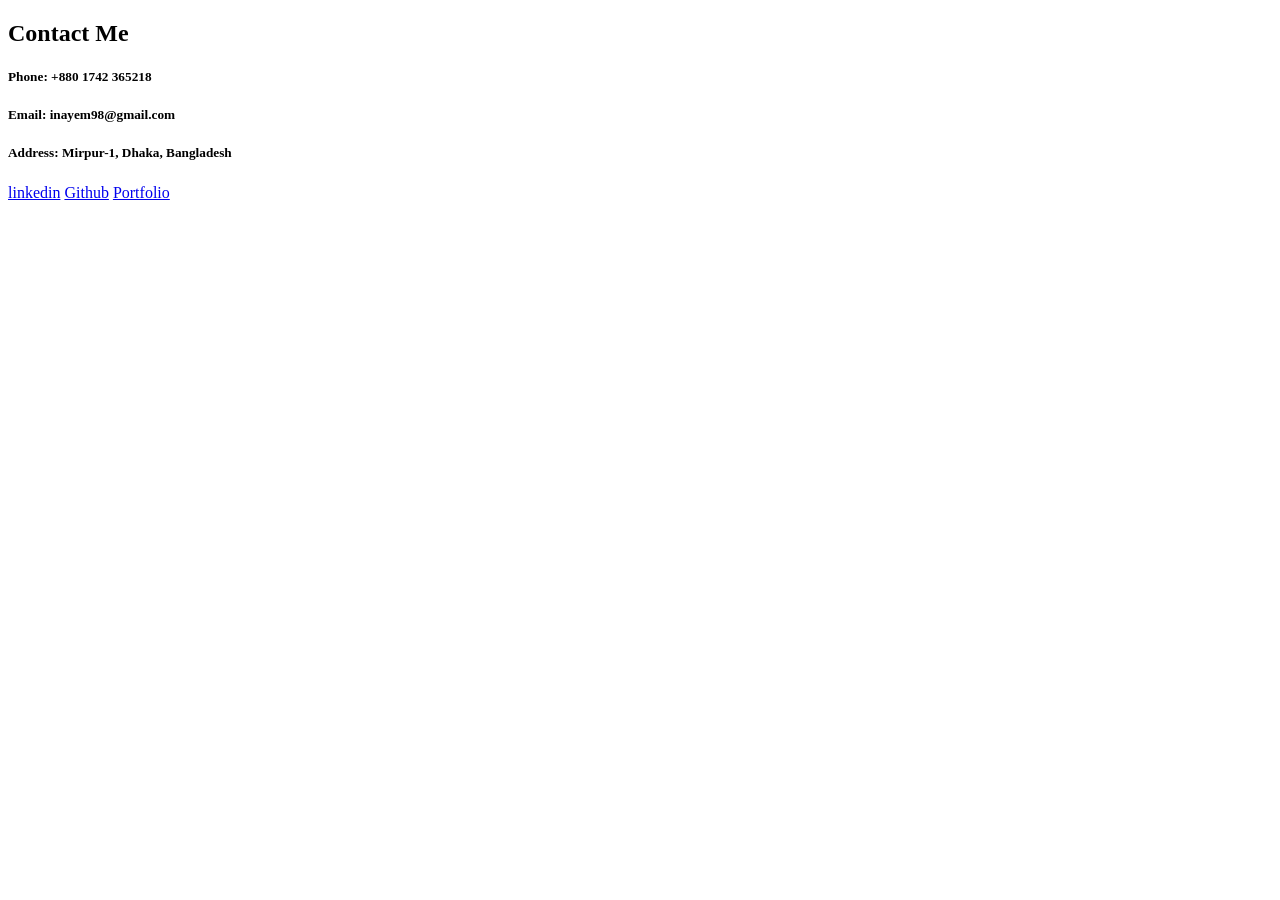
<file: portfolio/contact.html>
<!DOCTYPE html>
<html lang="en">
<head>
    <meta charset="UTF-8">
    <meta name="viewport" content="width=device-width, initial-scale=1.0">
    <title>Contact Me - Shafiqul Islam Nayem</title>
</head>
<body>
    <h2>Contact Me</h2>
    <h5>Phone: +880 1742 365218</h5>
    <h5>Email: inayem98@gmail.com</h5>
    <h5>Address: Mirpur-1, Dhaka, Bangladesh</h5>
    <a href="https://www.linkedin.com/in/shafiqulislamnayem/" target="_blank">linkedin</a>
    <a href="https://github.com/shafikulnayem10" target="_blank">Github</a>
 <a href="https://my-portfolio-v3-azure.vercel.app/" target="_blank">Portfolio</a>
</body>
</html>
</file>
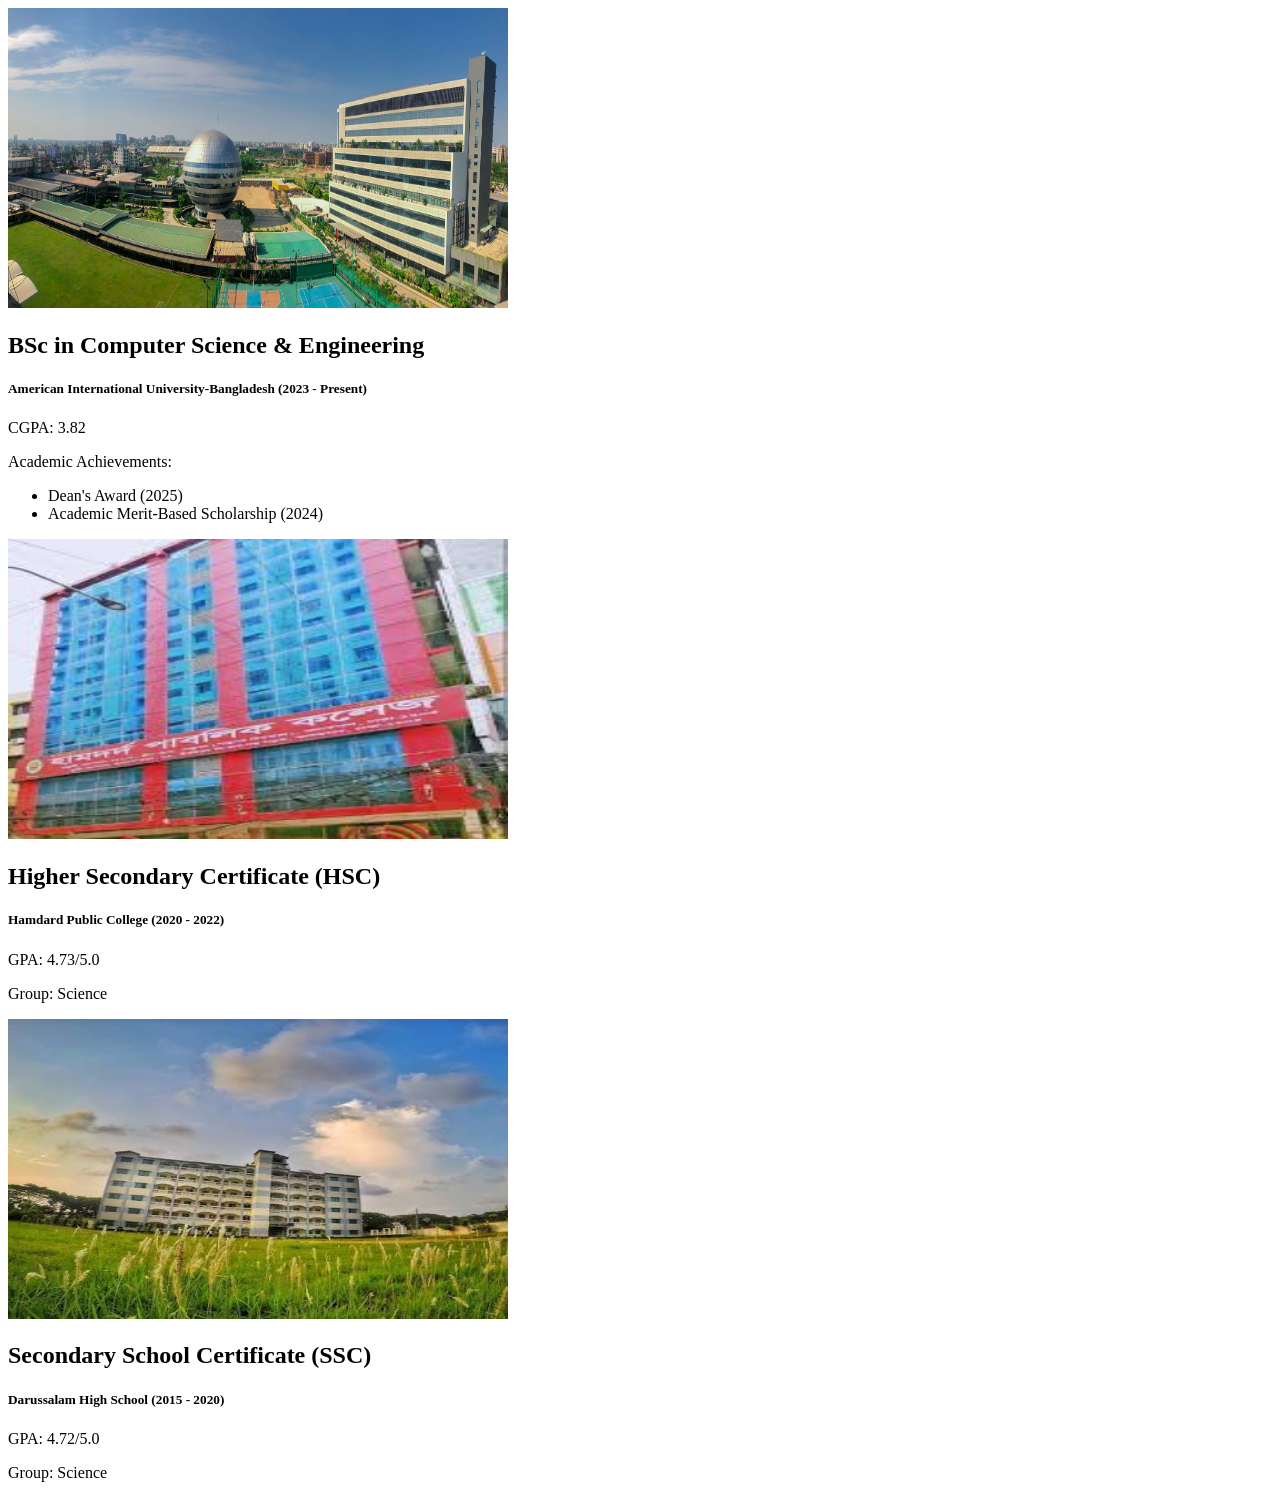
<file: portfolio/education.html>
<!DOCTYPE html>
<html lang="en">
<head>
    <meta charset="UTF-8">
    <meta name="viewport" content="width=device-width, initial-scale=1.0">
    <title>Education - Shafiqul Islam Nayem</title>
</head>
<body>
    <img src="./images/AIUBpic.jpg" width="500" height="300">
    <h2>BSc in Computer Science & Engineering</h2>
    <h5>American International University-Bangladesh (2023 - Present)</h5>
    <p>CGPA: 3.82</p>
    <p>Academic Achievements:</p>
    <ul>
        <li>Dean's Award (2025)</li>
        <li>Academic Merit-Based Scholarship (2024)</li>
    </ul>

    <img src="./images/HPCpic.jpeg" width="500" height="300">
    <h2>Higher Secondary Certificate (HSC)</h2>
    <h5>Hamdard Public College (2020 - 2022)</h5>
    <p>GPA: 4.73/5.0</p>
    <p>Group: Science</p>

  

    <img src="./images/DGSSpic.jpeg" width="500" height="300">
    <h2>Secondary School Certificate (SSC)</h2>
    <h5>Darussalam High School (2015 - 2020)</h5>
    <p>GPA: 4.72/5.0</p>
    <p>Group: Science</p>

  
   
</body>
</html>
</file>
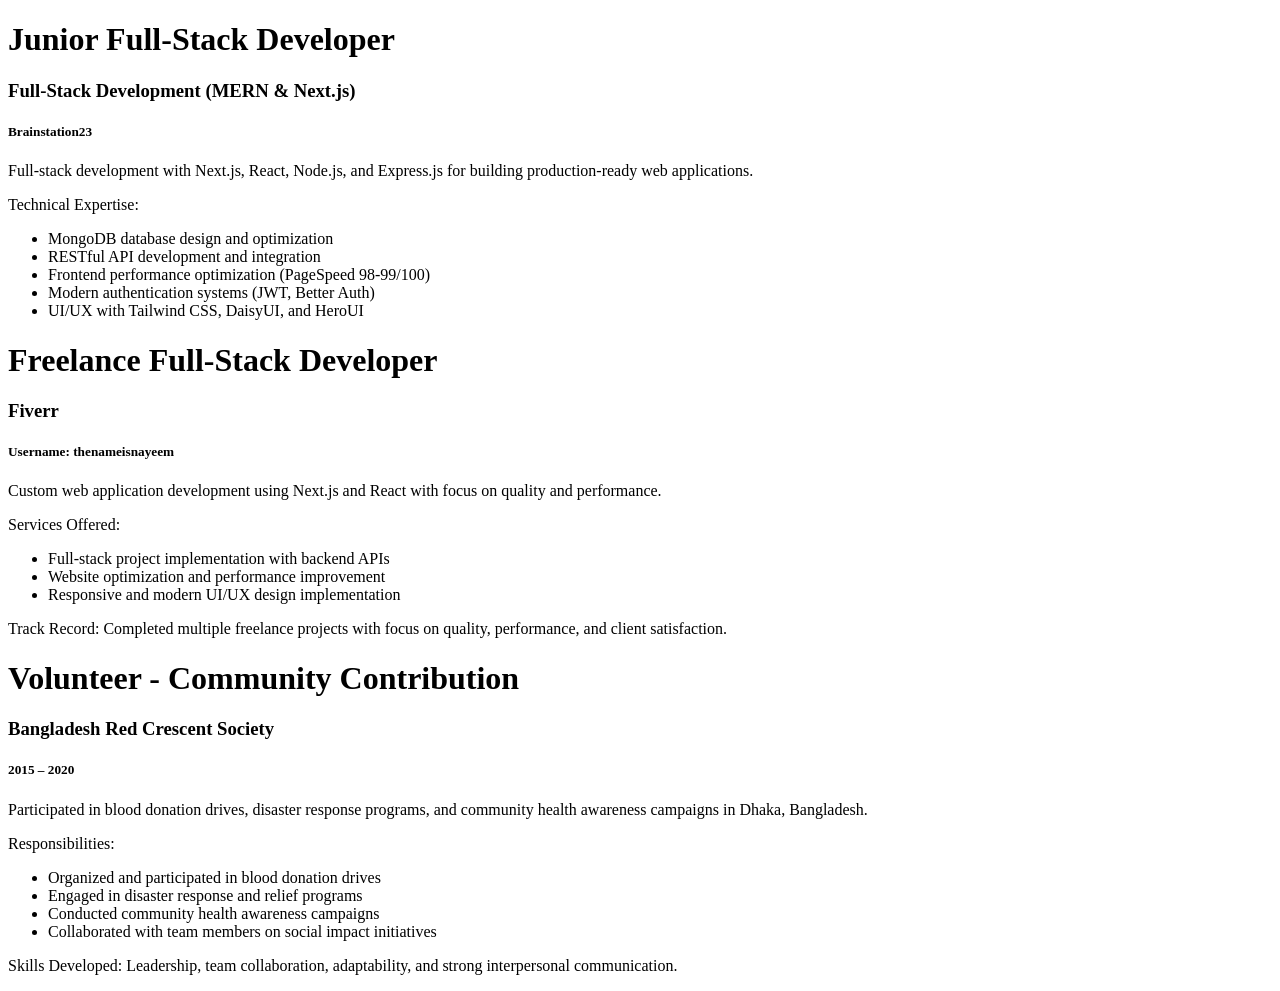
<file: portfolio/experience.html>
<!DOCTYPE html>
<html lang="en">
<head>
    <meta charset="UTF-8">
    <meta name="viewport" content="width=device-width, initial-scale=1.0">
    <title>Experience</title>
</head>
<body>
    <h1>Junior Full-Stack Developer</h1>
    <h3>Full-Stack Development (MERN & Next.js)</h3>
    <h5>Brainstation23</h5>
    <p>Full-stack development with Next.js, React, Node.js, and Express.js for building production-ready web applications.</p>
    <p>Technical Expertise:</p>
    <ul>
        <li>MongoDB database design and optimization</li>
        <li>RESTful API development and integration</li>
        <li>Frontend performance optimization (PageSpeed 98-99/100)</li>
        <li>Modern authentication systems (JWT, Better Auth)</li>
        <li>UI/UX with Tailwind CSS, DaisyUI, and HeroUI</li>
    </ul>
    

    <h1>Freelance Full-Stack Developer</h1>
    <h3>Fiverr</h3>
    <h5>Username: thenameisnayeem</h5>
    <p>Custom web application development using Next.js and React with focus on quality and performance.</p>
    <p>Services Offered:</p>
    <ul>
        <li>Full-stack project implementation with backend APIs</li>
        <li>Website optimization and performance improvement</li>
        <li>Responsive and modern UI/UX design implementation</li>
    </ul>
    <p>Track Record: Completed multiple freelance projects with focus on quality, performance, and client satisfaction.</p>

    <h1>Volunteer - Community Contribution</h1>
    <h3>Bangladesh Red Crescent Society</h3>
    <h5>2015 – 2020</h5>
    <p>Participated in blood donation drives, disaster response programs, and community health awareness campaigns in Dhaka, Bangladesh.</p>
    <p>Responsibilities:</p>
    <ul>
        <li>Organized and participated in blood donation drives</li>
        <li>Engaged in disaster response and relief programs</li>
        <li>Conducted community health awareness campaigns</li>
        <li>Collaborated with team members on social impact initiatives</li>
    </ul>
    <p>Skills Developed: Leadership, team collaboration, adaptability, and strong interpersonal communication.</p>
</body>
</html>
</file>
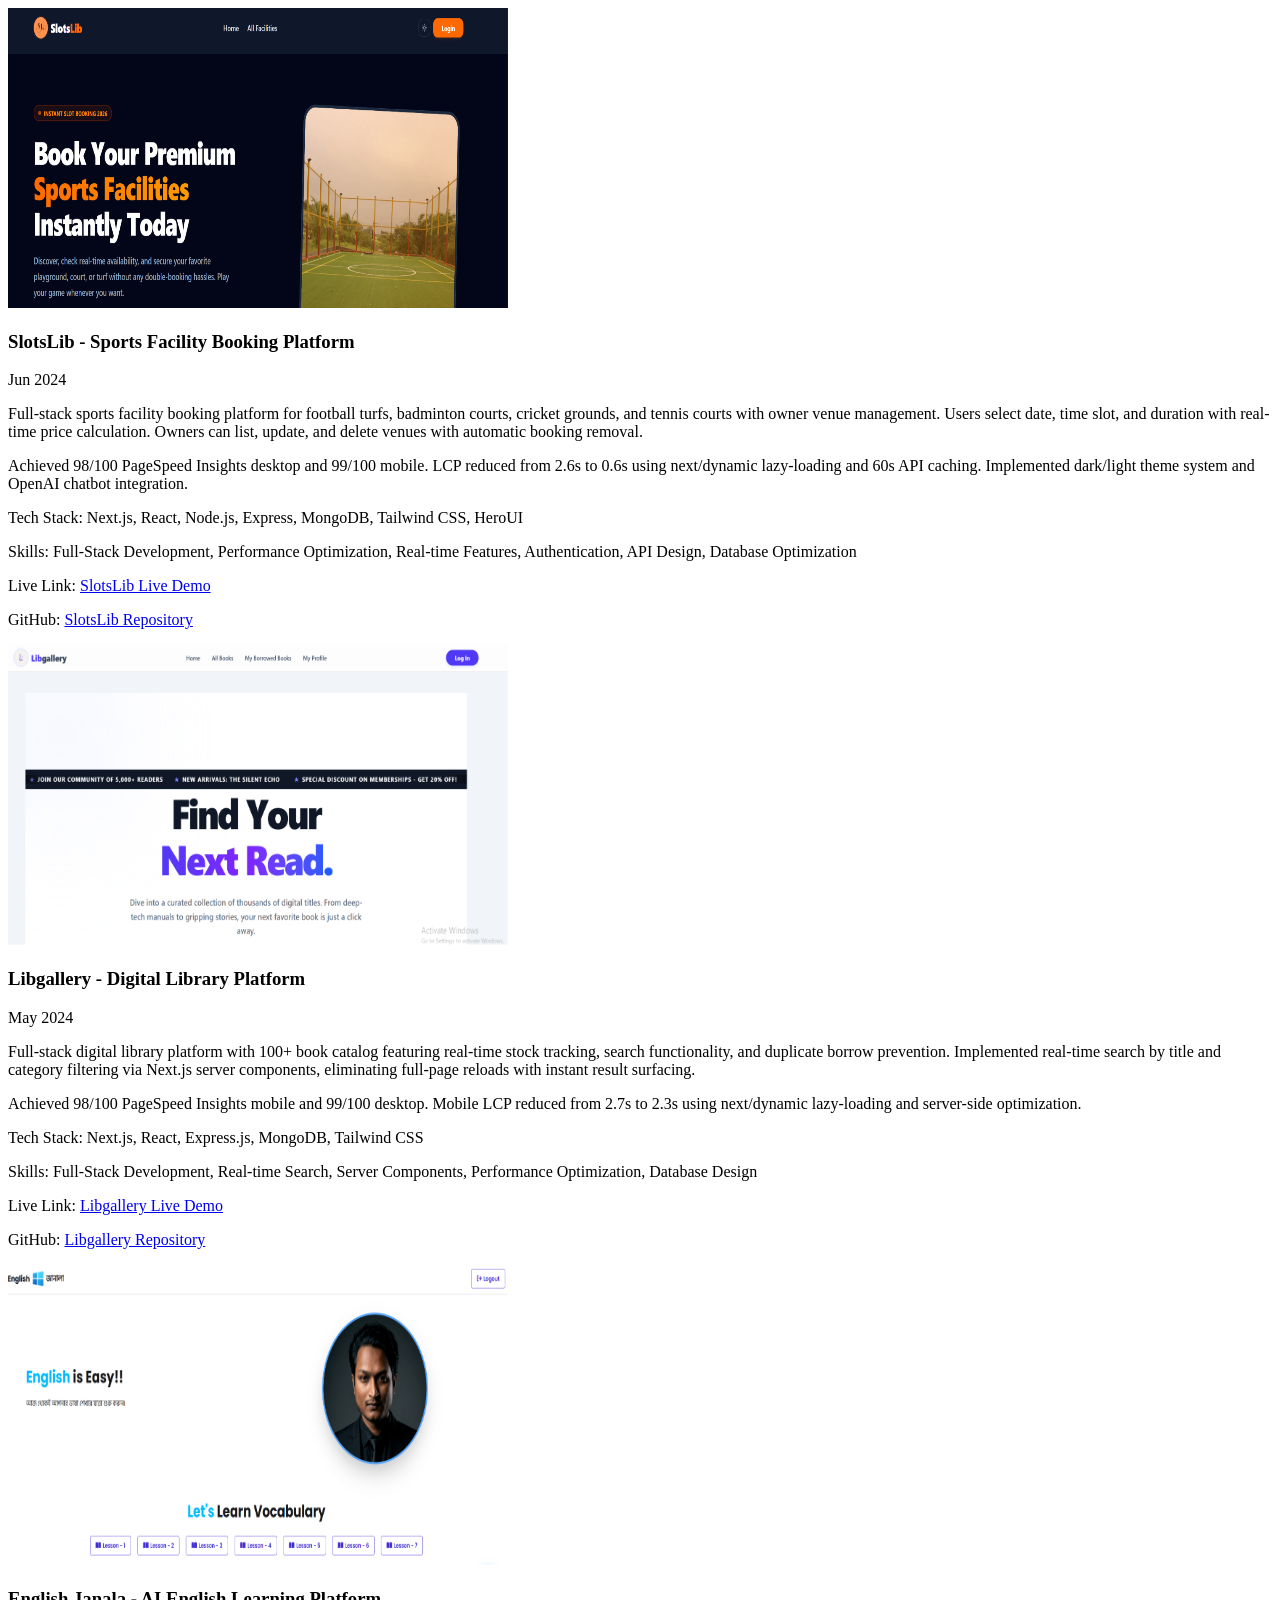
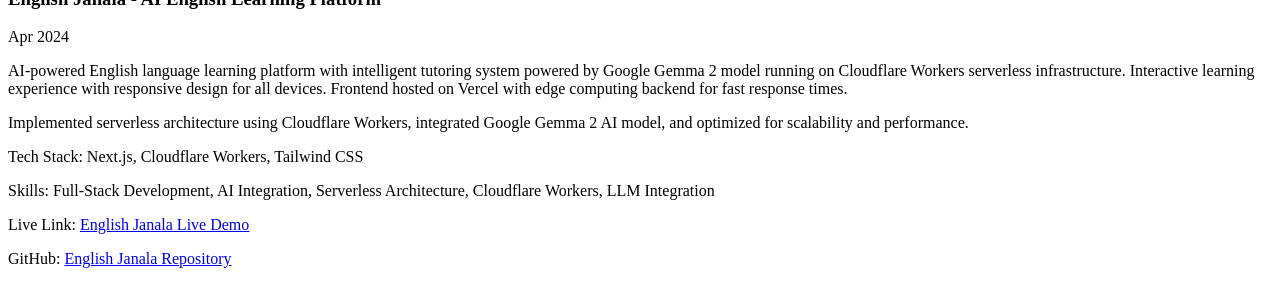
<file: portfolio/projects.html>
<!DOCTYPE html>
<html lang="en">
<head>
    <meta charset="UTF-8">
    <meta name="viewport" content="width=device-width, initial-scale=1.0">
    <title>Projects - Shafiqul Islam Nayem</title>
</head>
<body>
    <img src="./images/slotslibpic.png" width="500" height="300">
    <h3>SlotsLib - Sports Facility Booking Platform</h3>
    <p>Jun 2024</p>
    <p>Full-stack sports facility booking platform for football turfs, badminton courts, cricket grounds, and tennis courts with owner venue management. Users select date, time slot, and duration with real-time price calculation. Owners can list, update, and delete venues with automatic booking removal.</p>
    <p>Achieved 98/100 PageSpeed Insights desktop and 99/100 mobile. LCP reduced from 2.6s to 0.6s using next/dynamic lazy-loading and 60s API caching. Implemented dark/light theme system and OpenAI chatbot integration.</p>
    <p>Tech Stack: Next.js, React, Node.js, Express, MongoDB, Tailwind CSS, HeroUI</p>
    <p>Skills: Full-Stack Development, Performance Optimization, Real-time Features, Authentication, API Design, Database Optimization</p>
    <p>Live Link: <a href="https://ph-a-9-slots-lib.vercel.app/" target="_blank">SlotsLib Live Demo</a></p>
    <p>GitHub: <a href="https://github.com/shafikulnayem10/PH_A-9-SlotsLib" target="_blank">SlotsLib Repository</a></p>

    <img src="./images/libgallerypic.png" width="500" height="300">
    <h3>Libgallery - Digital Library Platform</h3>
    <p>May 2024</p>
    <p>Full-stack digital library platform with 100+ book catalog featuring real-time stock tracking, search functionality, and duplicate borrow prevention. Implemented real-time search by title and category filtering via Next.js server components, eliminating full-page reloads with instant result surfacing.</p>
    <p>Achieved 98/100 PageSpeed Insights mobile and 99/100 desktop. Mobile LCP reduced from 2.7s to 2.3s using next/dynamic lazy-loading and server-side optimization.</p>
    <p>Tech Stack: Next.js, React, Express.js, MongoDB, Tailwind CSS</p>
    <p>Skills: Full-Stack Development, Real-time Search, Server Components, Performance Optimization, Database Design</p>
    <p>Live Link: <a href="https://ph-a-8-libgallery.vercel.app/" target="_blank">Libgallery Live Demo</a></p>
    <p>GitHub: <a href="https://github.com/shafikulnayem10/PH_A-8-Libgallery" target="_blank">Libgallery Repository</a></p>

    <img src="./images/englishjanalapic.png" width="500" height="300">
    <h3>English Janala - AI English Learning Platform</h3>
    <p>Apr 2024</p>
    <p>AI-powered English language learning platform with intelligent tutoring system powered by Google Gemma 2 model running on Cloudflare Workers serverless infrastructure. Interactive learning experience with responsive design for all devices. Frontend hosted on Vercel with edge computing backend for fast response times.</p>
    <p>Implemented serverless architecture using Cloudflare Workers, integrated Google Gemma 2 AI model, and optimized for scalability and performance.</p>
    <p>Tech Stack: Next.js, Cloudflare Workers,  Tailwind CSS</p>
    <p>Skills: Full-Stack Development, AI Integration, Serverless Architecture, Cloudflare Workers, LLM Integration</p>
    <p>Live Link: <a href="https://my-english-janala-web-app.netlify.app/" target="_blank">English Janala Live Demo</a></p>
    <p>GitHub: <a href="https://github.com/shafikulnayem10/English-Janala" target="_blank">English Janala Repository</a></p>
</body>
</html>
</file>
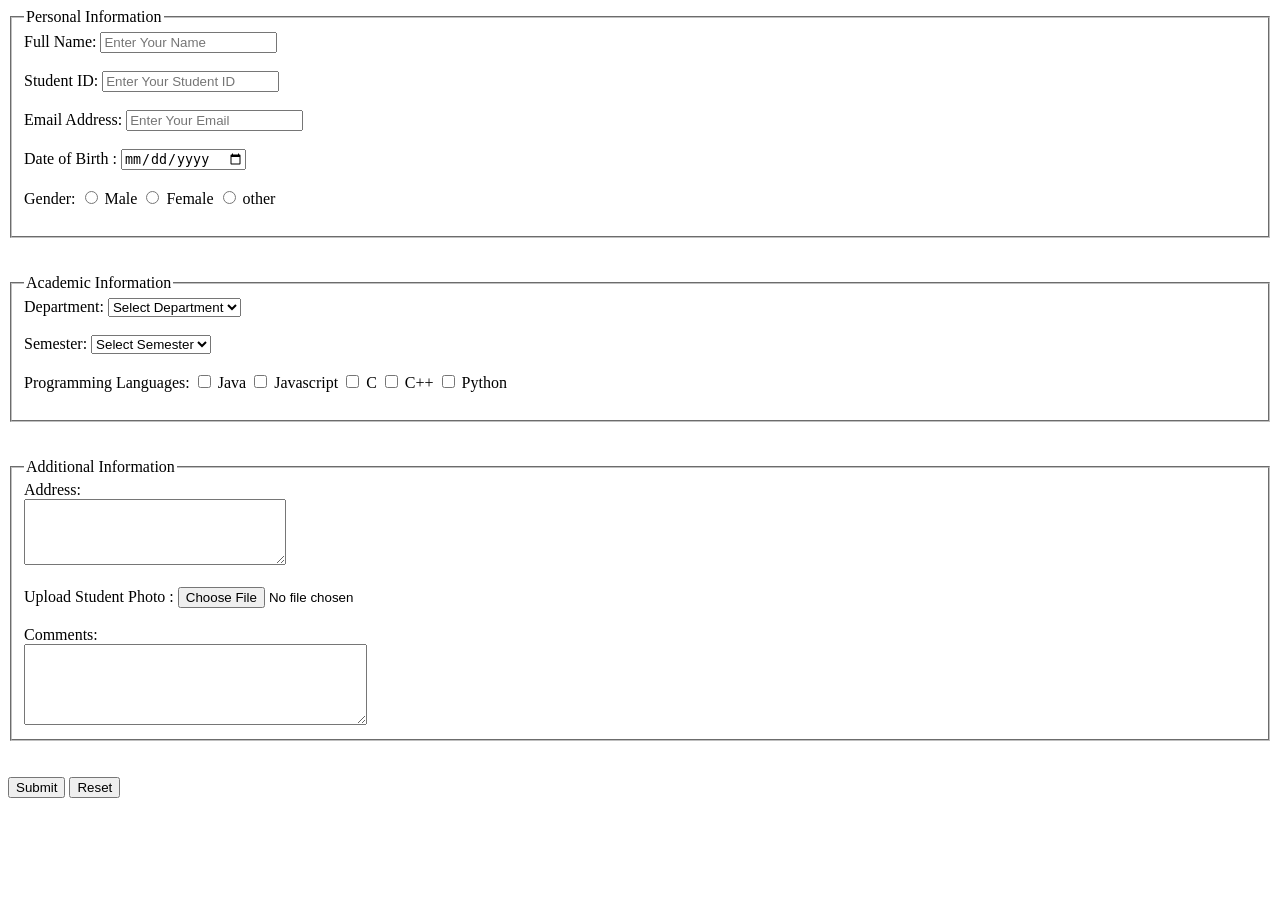
<file: Lab/Lab-3/Lab Task-1/student_registration.html>
<!DOCTYPE html>
<html lang="en">
<head>
    <meta charset="UTF-8">
    <meta name="viewport" content="width=device-width, initial-scale=1.0">
    <title> Student Registration Form </title>
</head>
<body>
<form>
        <fieldset>
        <legend>Personal Information</legend>
        
            <label for="fullname" >Full Name:</label>
            <input type="text" name="fullname" id="fullname" placeholder="Enter Your Name" required>
            <br><br>

            <label for="sid" >Student ID:</label>
            <input type="text" name="sid" id="sid" placeholder="Enter Your Student ID" required>
            <br><br>
           
            <label for="email">Email Address:</label>
            <input type="email" name="email" id="email" placeholder="Enter Your Email" required>
            <br><br>

           <label for="dob">Date of Birth :</label>
            <input type="date" name="dob" id="dob" required>
            <br><br>

            <label>Gender:</label>
            <input type="radio" name="gender" id="male" value="male" >
            <label for="male">Male</label>

            <input type="radio" name="gender" id="female" value="female">
            <label for="female">Female</label>
            <input type="radio" name="gender" id="other" value="other">
            <label for="other">other</label>
            <br><br>

    </fieldset>
    <br><br>

      <fieldset>
        <legend>Academic Information </legend>
         <label for="department">Department:</label>
            <select name="department" id="department">
                <option value="" selected>Select Department</option>
                <option value="cse">CSE</option>
                <option value="eee">EEE</option>
                <option value="bba">BBA</option>
                <option value="english">English</option>
                 <option value="ce">Civil Engineering </option>
            </select>
            <br><br>

            <label for="sem">Semester:</label>
            <select name="sem" id="sem">
                <option value="" selected>Select Semester</option>
                <option value="1stsem">1st Semester</option>
                <option value="2ndstsem">2nd Semester</option>
                <option value="3rdstsem">3rd Semester</option>
                <option value="4thsem">4th Semester</option>
                 <option value="5stsem">5th Semester</option>
                <option value="6thsem">6th Semester</option>
                <option value="7thsem">7th Semester</option>
                <option value="8thsem">8th Semester</option>
                
            </select>
            <br><br>

             <label> Programming Languages: </label>
            <input type="checkbox" name="java" id="java" value="java">
            <label for="java">Java</label>

            <input type="checkbox" name="js" id="js" value="js">
            <label for="js">Javascript</label>

            <input type="checkbox" name="c" id="c" value="c">
            <label for="c">C</label>

            <input type="checkbox" name="c++" id="c++" value="c++">
            <label for="c++">C++</label>

            <input type="checkbox" name="py" id="py" value="py">
            <label for="py">Python</label>

            <br><br>

         

    </fieldset>
    <br><br>

    <fieldset>
        <legend>Additional Information </legend>
        <label for="address">Address:</label><br>
            <textarea name="address" id="address" rows="4" cols="30"></textarea>
            <br><br>

         
            <label for="file">Upload Student Photo :</label>
            <input type="file" id="file" name="file" required>
            <br><br>

             <label for="comments">Comments:</label><br>
            <textarea name="comments" id="comments" rows="5" cols="40"  maxlength="200"></textarea>
    </fieldset>
    <br><br>

      <input type="submit" value="Submit">
    <input type="reset" value="Reset">
</form>
</body>
</html>
</file>
<file: Lab/Lab_final_MID/style.css>
*{
    margin:0;
    padding:0;
    box-sizing:border-box;
    font-family:Arial, sans-serif;
}

body{
    background: rgb(121, 121, 198);
}

.container{
    width:500px;
    margin:30px auto;
    background: rgba(255, 255, 255, 0.499);
    padding:20px;
    border-radius:8px;
    box-shadow:0 0 10px rgba(0,0,0,.2);
}

h2{
    text-align:center;
    margin-bottom:20px;
}

label{
    display:block;
    margin-top:15px;
    margin-bottom:5px;
}

input,
select,
textarea{
    width:100%;
    padding:10px;
    border:1px solid #999;
    border-radius:5px;
}

.radio-group,
.checkbox-group{
    margin-top:8px;
}

.radio-group input,
.checkbox-group input{
    width:auto;
}

button{
    width:100%;
    padding:12px;
    margin-top:20px;
    border:none;
    background:rgba(0, 140, 255, 0.968);
    color:white;
    font-size:16px;
    cursor:pointer;
    border-radius:5px;
}

button:hover{
    background:blue;
}

.error{
    color:red;
    font-size:14px;
}


.fail{
    border:2px solid red;
}
</file>
<file: Lab/HW/HW-1/style.css>
* {
  box-sizing: border-box;
  margin: 0;
  padding: 0;
  font-family: 'Segoe UI', Tahoma, Geneva, Verdana, sans-serif;
}

body {
  background-color: #f4f7f6;
 
}

.form-container {
  background-color: #ffffff;
  margin: 50px auto;
  padding: 30px;
  border-radius: 8px;
  box-shadow: 0 4px 12px rgba(0, 0, 0, 0.1);
  width: 100%;
  max-width: 450px;
}

.form-container h2 {
  color: #333333;
  margin-bottom: 8px;
}

.form-container p {
  color: #666666;
  font-size: 14px;
  margin-bottom: 24px;
}

.form-group {
  margin-bottom: 20px;
}

.form-group label {
  display: block;
  font-size: 14px;
  font-weight: 600;
  color: #444444;
  margin-bottom: 6px;
}

.form-group input,.form-group select,.form-group textarea {
  width: 100%;
  padding: 10px;
  border: 1px solid #cccccc;
  border-radius: 4px;
  font-size: 15px;
  color: #333333;
 
 
}





.submit-btn {
  width: 100%;
  padding: 12px;
  background-color: #4f46e5;
  color: #ffffff;
  border: none;
  border-radius: 4px;
  font-size: 16px;
  font-weight: 600;
  cursor: pointer;
 
}
</file>
<file: Lab/Lab-4/Practice/stylee.css>
*{
    margin: 0;
    padding: 0;
    box-sizing: border-box;
    font-family: Arial, Helvetica, sans-serif;
}

.navbar {
    background-color: rgb(121, 203, 121);
    display: flex;
    justify-content: space-between;
    align-items: center;
    padding: 10px 20px;
}

.title {
    color: aliceblue;
}

.nav-links a {
    color: aliceblue;
    text-decoration: none;
    margin-left: 30px;
}

.welcome-section {
    text-align: center;
    background-color: rgb(112, 9, 231);
    padding: 40px 20px;
}

.welcome-title {
    color: aquamarine;
    text-align: center;
    margin-bottom: 10px;
}

.welcome-paragraph {
    color: rgb(160, 238, 44);
    margin-bottom: 20px;
}

.welcome-btn {
    color: azure;
    border-radius: 10px;
    background-color: rgb(187, 127, 255);
    border: none;
    padding: 10px 20px;
    cursor: pointer;
    margin-bottom: 5px;
}

.course-card {
    display: inline-block;
    margin-left: 20px;
    background-color: rgb(255, 127, 200);
    color: black;
    position: relative;
    padding: 10px;
    border-radius: 10px;
}

.badge {
    position: absolute;
    top: -10px;
    right: -10px;
    background-color: brown;
    color: aliceblue;
    border: 3px solid blue;
    border-radius: 10px;
    padding: 2px 6px;
}

.courses-section-parent {
    margin-top: 30px;
    display: flex;
    justify-content: center;
    gap: 20px;
}

.notice-title {
    text-align: center;
    margin-top: 30px;
    color: blue;
}

.notice-section {
    height: 80px;
    width: 900px;
    border: 2px solid #000; 
    margin: auto;
    margin-top: 30px;
    overflow: auto; 
    color: black;
    background-color: aliceblue;
}
</file>
